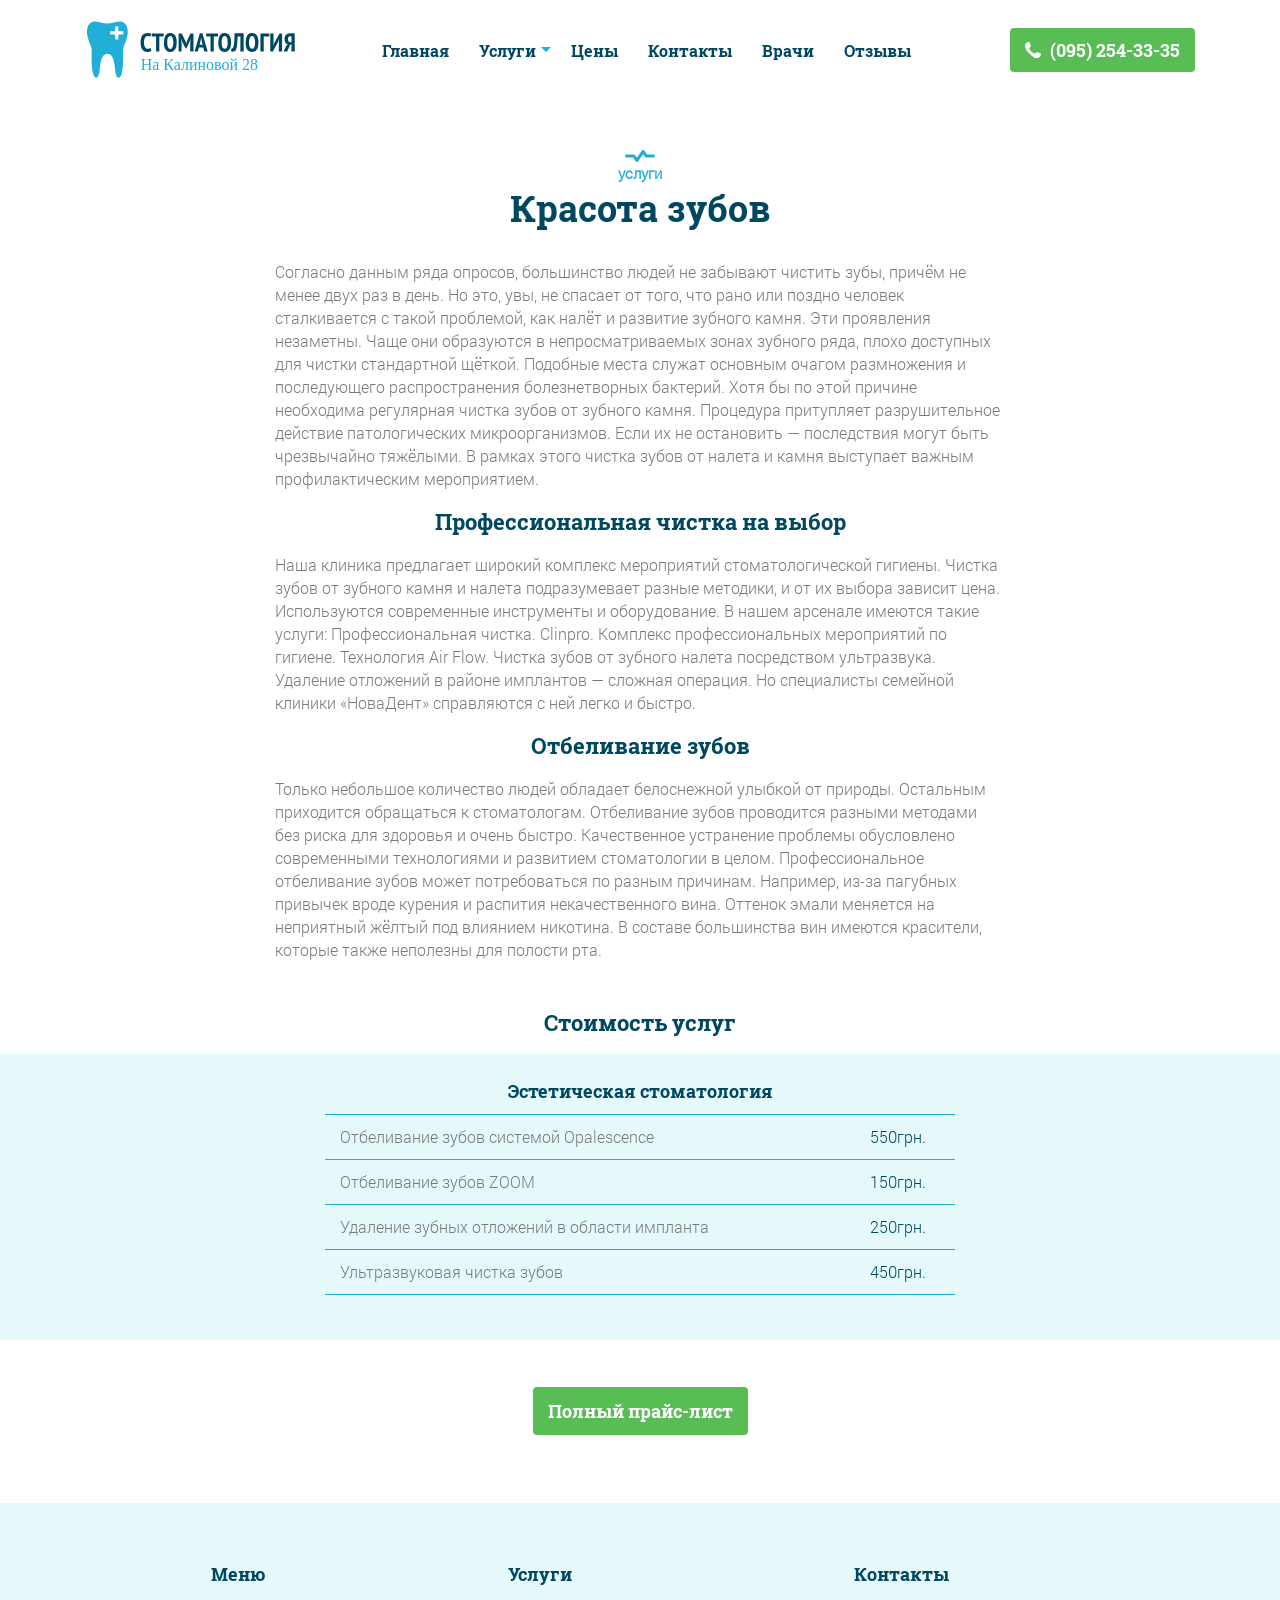
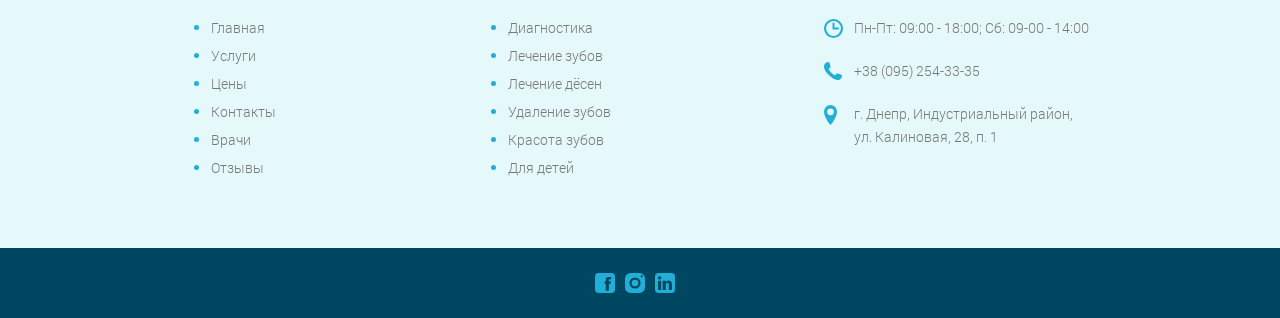
<file: dental-k28/beauty.html>
<!DOCTYPE html>
<html lang="ru">

<head>
  <meta charset="utf-8">
  <!-- <base href="/"> -->

  <title>Стоматология на Академика Образцова</title>
  <meta name="description" content="">

  <meta http-equiv="X-UA-Compatible" content="IE=edge">
  <meta name="viewport" content="width=device-width, initial-scale=1, maximum-scale=1">

  <!-- Template Basic Images Start -->
  <meta property="og:image" content="path/to/image.jpg">
  <link rel="icon" href="img/favicon/favicon.ico">
  <link rel="apple-touch-icon" sizes="180x180" href="img/favicon/apple-touch-icon-180x180.png">
  <!-- Template Basic Images End -->

  <!-- Custom Browsers Color Start -->
  <meta name="theme-color" content="#000">
  <!-- Custom Browsers Color End -->
  <link rel="stylesheet" href="css/main.min.css">
</head>

<body>

  <!-- ----------------------------------  Шапка сайта. Начало  ---------------------------------- -->
  <header class="page-header">
    <a name="index"></a>
    <div class="page-header__wrapper">
      <a class="page-header__logo">
        <img src="img/SVG/TOP_MENU_Logo_K28.svg" width="212px" height="auto" alt="Логотип стоматологии">
      </a>

      <nav class="main-nav main-nav--closed main-nav--nojs">
        <button class="main-nav__toggle" type="button">
          <span class="visually-hidden">Открыть меню</span>
        </button>
        <ul class="main-nav__list">
          <li class="main-nav__list-item main-nav__list-item--main"><a
              href="index.html">Главная</a></li>
          <li class="main-nav__list-item main-nav__list-item--serv main-nav__list-item--active"><a href="index.html#service">Услуги</a>
            <ul class="main-nav__drop">
              <li class="main-nav__drop-item">
                <a href="diagnostic.html">Диагностика</a>
              </li>
              <li class="main-nav__drop-item">
                <a href="teeth.html">Лечение
                  зубов</a>
              </li>
              <li class="main-nav__drop-item">
                <a href="gum.html">Лечение дёсен</a>
              </li>
              <li class="main-nav__drop-item">
                <a href="surgery.html">Удаление
                  зубов</a>
              </li>
              <li class="main-nav__drop-item">
                <a href="beauty.html">Красота
                  зубов</a>
              </li>
              <li class="main-nav__drop-item">
                <a href="children.html">Для детей</a>
              </li>
            </ul>
          </li>
          <li class="main-nav__list-item">
            <a href="price.html">Цены</a>
          </li>
          <li class="main-nav__list-item">
            <a href="index.html#contacts">Контакты</a>
          </li>
          <li class="main-nav__list-item">
            <a href="index.html#specialists">Врачи</a>
          </li>
          <li class="main-nav__list-item">
            <a href="index.html#reviews">Отзывы</a>
          </li>
        </ul>
      </nav>
      <a class="page-header__phone button button--phone-number" href="tel:+380952543335"
        aria-label="Номер телефона">(095) 254-33-35</a>
    </div>
  </header>
  <!-- ----------------------------------  Шапка сайта. Окончание  ---------------------------------- -->



  <main class="width-content">

    <!-- ----------------------------------  Секция контент. Начало  ---------------------------------- -->
    <section class="content">
      <div class="section-title">
        <h1 class="section-title__title">
          услуги
        </h1>
        <h2 class="section-title__description">
          Красота зубов
        </h2>
      </div>
      <div class="content__wrapper">
        <div class="content__wrapper--text">
          <div class="content__text">
            <p>
              Согласно данным ряда опросов, большинство людей не забывают
              чистить зубы, причём не менее двух раз в
              день. Но это, увы, не спасает от того, что рано или поздно
              человек сталкивается с такой проблемой, как
              налёт и развитие зубного камня. Эти проявления незаметны. Чаще
              они образуются в непросматриваемых зонах
              зубного ряда, плохо доступных для чистки стандартной щёткой.
              Подобные места служат основным очагом
              размножения и последующего распространения болезнетворных
              бактерий. Хотя бы по этой причине необходима
              регулярная чистка зубов от зубного камня. Процедура притупляет
              разрушительное действие патологических
              микроорганизмов. Если их не остановить — последствия могут быть
              чрезвычайно тяжёлыми. В рамках этого
              чистка зубов от налета и камня выступает важным профилактическим
              мероприятием.
            </p>

            <h3 class="content__title">
              Профессиональная чистка на выбор
            </h3>

            <p>Наша клиника предлагает широкий комплекс мероприятий
              стоматологической гигиены. Чистка зубов от зубного
              камня и налета подразумевает разные методики, и от их выбора
              зависит цена. Используются современные
              инструменты и оборудование. В нашем арсенале имеются такие
              услуги: Профессиональная чистка. Clinpro.
              Комплекс профессиональных мероприятий по гигиене. Технология Air
              Flow. Чистка зубов от зубного налета
              посредством ультразвука. Удаление отложений в районе имплантов —
              сложная операция. Но специалисты
              семейной клиники «НоваДент» справляются с ней легко и быстро.
            </p>
            <h3 class="content__title">
              Отбеливание зубов
            </h3>
            <p>
              Только небольшое количество людей обладает белоснежной улыбкой от
              природы. Остальным приходится
              обращаться к стоматологам. Отбеливание зубов проводится разными
              методами без риска для здоровья и очень
              быстро. Качественное устранение проблемы обусловлено современными
              технологиями и развитием стоматологии в
              целом. Профессиональное отбеливание зубов может потребоваться по
              разным причинам. Например, из-за
              пагубных привычек вроде курения и распития некачественного вина.
              Оттенок эмали меняется на неприятный
              жёлтый под влиянием никотина. В составе большинства вин имеются
              красители, которые также неполезны для
              полости рта.
            </p>
          </div>
          <h3 class="content__title">
            Стоимость услуг
          </h3>
        </div>
        <div class="content__wrapper--table">
          <table class="table-price">
            <caption class="visually-hidden">Стоимость услуг</caption>
            <tr>
              <th class="table-price__title" colspan="2">
                Эстетическая стоматология
              </th>
            </tr>
            <tr>
              <td class="table-price__description">Отбеливание зубов системой
                Opalescence</td>
              <td class="table-price__value">550грн.</td>
            </tr>
            <tr>
              <td class="table-price__description">Отбеливание зубов ZOOM</td>
              <td class="table-price__value">150грн.</td>
            </tr>
            <tr>
              <td class="table-price__description">Удаление зубных отложений в
                области импланта</td>
              <td class="table-price__value">250грн.</td>
            </tr>
            <tr>
              <td class="table-price__description">Ультразвуковая чистка зубов</td>
              <td class="table-price__value">450грн.</td>
            </tr>
          </table>
        </div>
        <div class="content__button">
          <a href="price.html" class="banner__price button">Полный прайс-лист</a>
        </div>
      </div>
    </section>
    <!-- ----------------------------------  Секция контент. Окончание  ---------------------------------- -->

  </main>



  <!-- ----------------------------------  Подвал сайта. Начало  ---------------------------------- -->
  <footer class="page-footer">
    <div class="page-footer__wrapper">

      <div class="page-footer_name">
        <b class="page-footer__title-line1">Стоматология</b>
        <p class="page-footer__title-line2">На Калиновой 28</p>
      </div>

      <div class="page-footer-contacts__mobile">
        <p class="page-footer-contacts__address">
          г. Днепр, Индустриальный район,
          <br>
          ул. Калиновая 28, п. 1
        </p>
        <a class="page-footer__phone button button--phone-number button--inverse"
          href="tel: +380567852885">+38 (056)
          785-28-85</a>
      </div>

      <div class="page-footer-nav">
        <b class="page-footer-nav__title">Меню</b>
        <ul class="page-footer-nav__list">
          <li class="page-footer-nav__list-item">
            <a href="index.html">Главная</a>
          </li>
          <li class="page-footer-nav__list-item">
            <a href="index.html#service">Услуги</a>
          </li>
          <li class="page-footer-nav__list-item">
            <a href="price.html">Цены</a>
          </li>
          <li class="page-footer-nav__list-item">
            <a href="index.html#contacts">Контакты</a>
          </li>
          <li class="page-footer-nav__list-item">
            <a href="index.html#specialists">Врачи</a>
          </li>
          <li class="page-footer-nav__list-item">
            <a href="index.html#reviews">Отзывы</a>
          </li>
        </ul>
      </div>

      <div class="page-footer-nav">
        <b class="page-footer-nav__title">Услуги</b>
        <ul class="page-footer-nav__list">
          <li class="page-footer-nav__list-item">
            <a href="diagnostic.html">Диагностика</a>
          </li>
          <li class="page-footer-nav__list-item">
            <a href="teeth.html">Лечение зубов</a>
          </li>
          <li class="page-footer-nav__list-item">
            <a href="gum.html">Лечение дёсен</a>
          </li>
          <li class="page-footer-nav__list-item">
            <a href="surgery.html">Удаление зубов</a>
          </li>
          <li class="page-footer-nav__list-item">
            <a href="beauty.html">Красота зубов</a>
          </li>
          <li class="page-footer-nav__list-item">
            <a href="children.html">Для детей</a>
          </li>
        </ul>
      </div>

      <div class="page-footer-contacts">
        <b class="page-footer-contacts__title">Контакты</b>
        <div class="page-footer-contacts__info">
          <p class="page-footer-contacts__schedule">Пн-Пт: 09:00 - 18:00; Сб:
            09-00 - 14:00</p>
          <a class="page-footer-contacts__phone" href="tel: +380952543335">+38 (095) 254-33-35</a>
          <p class="page-footer-contacts__address">
            г. Днепр, Индустриальный район,
            <br>
            ул. Калиновая, 28, п. 1
          </p>
        </div>
      </div>

    </div>
    <div class="page-footer__social">
      <div class="page-footer__social-wrapper">
        <ul class="social__list">
          <li class="social__item">
            <a class="social__link social__link--facebook" href="" aria-label="Мы в Фейсбуке"></a>
          </li>
          <li class="social__item">
            <a class="social__link social__link--instagram" href=""></a>
          </li>
          <li class="social__item">
            <a class="social__link social__link--linkedin" href="" aria-label="Мы в LinkedIn"></a>
          </li>
        </ul>
      </div>
    </div>
  </footer>
  <!-- ----------------------------------  Подвал сайта. Окончание  ---------------------------------- -->



  <!-- ----------------------------------  Подключение скриптов  ---------------------------------- -->
  <script src="js/main.min.js"></script>

</body>

</html>
</file>
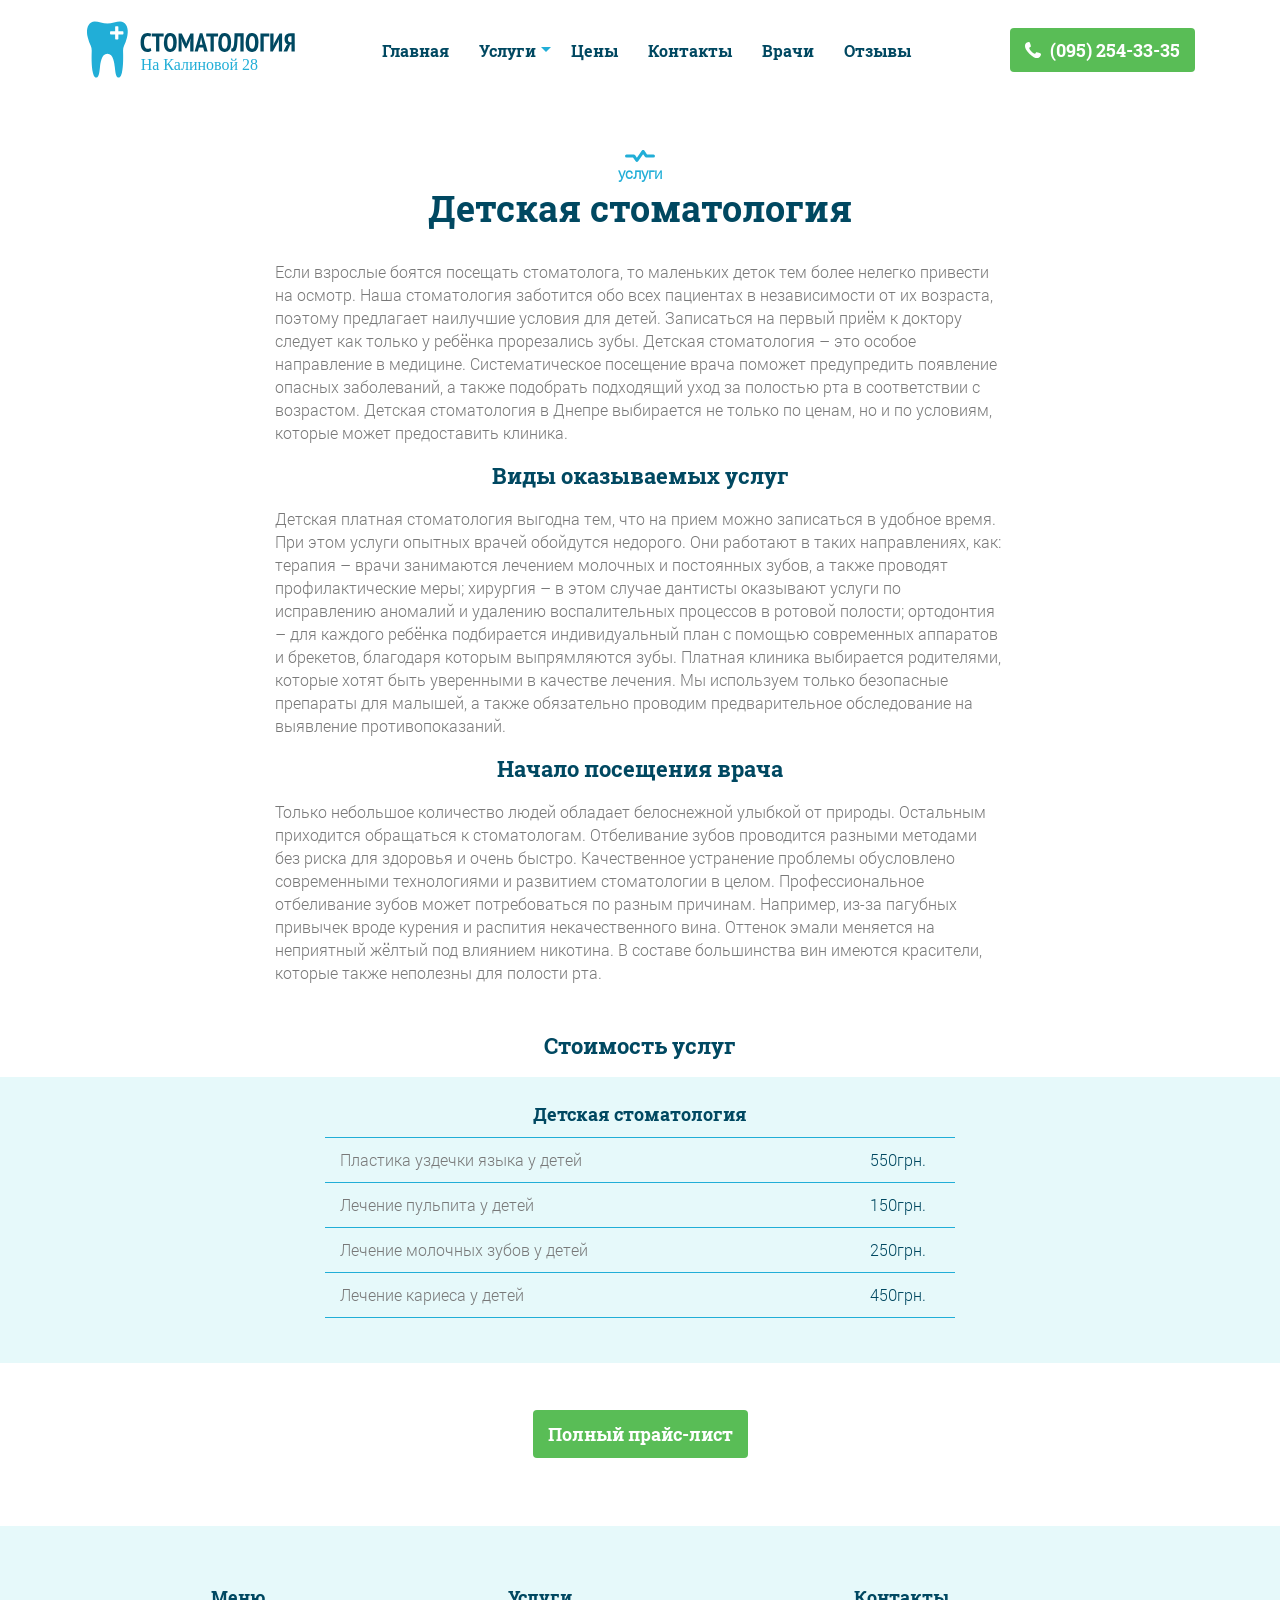
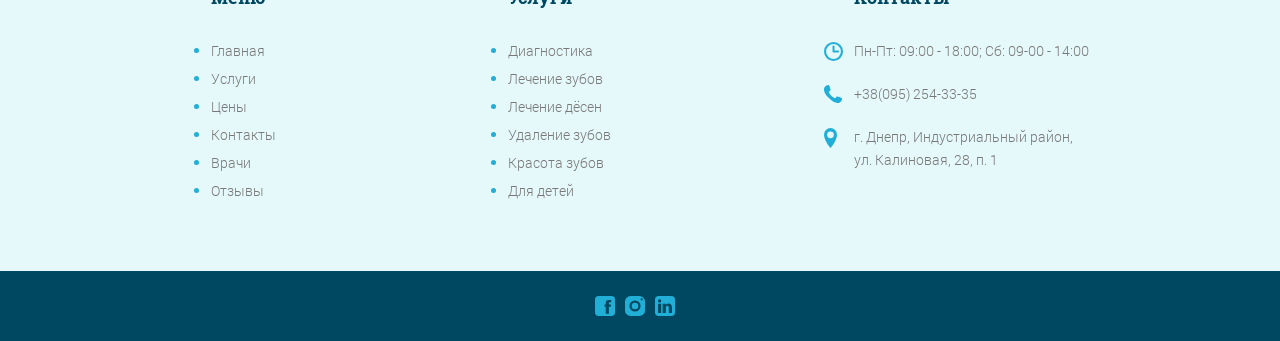
<file: dental-k28/children.html>
<!DOCTYPE html>
<html lang="ru">

<head>

  <meta charset="utf-8">
  <!-- <base href="/"> -->

  <title>Стоматология на Академика Образцова</title>
  <meta name="description" content="">

  <meta http-equiv="X-UA-Compatible" content="IE=edge">
  <meta name="viewport" content="width=device-width, initial-scale=1, maximum-scale=1">

  <!-- Template Basic Images Start -->
  <meta property="og:image" content="path/to/image.jpg">
  <link rel="icon" href="img/favicon/favicon.ico">
  <link rel="apple-touch-icon" sizes="180x180" href="img/favicon/apple-touch-icon-180x180.png">
  <!-- Template Basic Images End -->

  <!-- Custom Browsers Color Start -->
  <meta name="theme-color" content="#000">
  <!-- Custom Browsers Color End -->
  <link rel="stylesheet" href="css/main.min.css">

</head>

<body>



  <!-- ----------------------------------  Шапка сайта. Начало  ---------------------------------- -->
  <header class="page-header">
    <a name="index"></a>
    <div class="page-header__wrapper">
      <a class="page-header__logo">
        <img src="img/SVG/TOP_MENU_Logo_K28.svg" width="212px" height="auto" alt="Логотип стоматологии">
      </a>

      <nav class="main-nav main-nav--closed main-nav--nojs">
        <button class="main-nav__toggle" type="button">
          <span class="visually-hidden">Открыть меню</span>
        </button>
        <ul class="main-nav__list">
          <li class="main-nav__list-item main-nav__list-item--main main-nav__list-item--active"><a
              href="index.html">Главная</a></li>
          <li class="main-nav__list-item main-nav__list-item--serv"><a href="index.html#service">Услуги</a>
            <ul class="main-nav__drop">
              <li class="main-nav__drop-item">
                <a href="diagnostic.html">Диагностика</a>
              </li>
              <li class="main-nav__drop-item">
                <a href="teeth.html">Лечение
                  зубов</a>
              </li>
              <li class="main-nav__drop-item">
                <a href="gum.html">Лечение дёсен</a>
              </li>
              <li class="main-nav__drop-item">
                <a href="surgery.html">Удаление
                  зубов</a>
              </li>
              <li class="main-nav__drop-item">
                <a href="beauty.html">Красота
                  зубов</a>
              </li>
              <li class="main-nav__drop-item">
                <a href="children.html">Для детей</a>
              </li>
            </ul>
          </li>
          <li class="main-nav__list-item">
            <a href="price.html">Цены</a>
          </li>
          <li class="main-nav__list-item">
            <a href="index.html#contacts">Контакты</a>
          </li>
          <li class="main-nav__list-item">
            <a href="index.html#specialists">Врачи</a>
          </li>
          <li class="main-nav__list-item">
            <a href="index.html#reviews">Отзывы</a>
          </li>
        </ul>
      </nav>
      <a class="page-header__phone button button--phone-number" href="tel:+380952543335"
        aria-label="Номер телефона">(095) 254-33-35</a>
    </div>
  </header>
  <!-- ----------------------------------  Шапка сайта. Окончание  ---------------------------------- -->



  <!-- ----------------------------------  Секция контент. Начало  ---------------------------------- -->
  <main class="width-content">
    <section class="content">
      <div class="section-title">
        <h1 class="section-title__title">
          услуги
        </h1>
        <h2 class="section-title__description">
          Детская стоматология
        </h2>
      </div>
      <div class="content__wrapper">
        <div class="content__wrapper--text">
          <div class="content__text">
            <p>
              Если взрослые боятся посещать стоматолога, то маленьких деток тем
              более нелегко привести на осмотр.
              Наша стоматология заботится обо всех пациентах в независимости от
              их возраста, поэтому предлагает
              наилучшие условия для детей. Записаться на первый приём к доктору
              следует как только у ребёнка
              прорезались зубы. Детская стоматология – это особое направление в
              медицине. Систематическое посещение
              врача поможет предупредить появление опасных заболеваний, а также
              подобрать подходящий уход за полостью
              рта в соответствии с возрастом. Детская стоматология в Днепре
              выбирается не только по ценам, но и по
              условиям, которые может предоставить клиника.
            </p>

            <h3 class="content__title">
              Виды оказываемых услуг
            </h3>

            <p>
              Детская платная стоматология выгодна тем, что на прием можно
              записаться в удобное время. При этом услуги опытных врачей обойдутся
              недорого. Они работают в таких направлениях,
              как: терапия – врачи занимаются лечением молочных и постоянных
              зубов, а также проводят профилактические
              меры; хирургия – в этом случае дантисты оказывают услуги по
              исправлению аномалий и удалению
              воспалительных процессов в ротовой полости; ортодонтия – для
              каждого ребёнка подбирается индивидуальный
              план с помощью современных аппаратов и брекетов, благодаря
              которым выпрямляются зубы. Платная клиника
              выбирается родителями, которые хотят быть уверенными в качестве
              лечения. Мы используем только безопасные
              препараты для малышей, а также обязательно проводим
              предварительное обследование на выявление
              противопоказаний.
            </p>

            <h3 class="content__title">
              Начало посещения врача
            </h3>

            <p>
              Только небольшое количество людей обладает белоснежной улыбкой от
              природы. Остальным приходится
              обращаться к стоматологам. Отбеливание зубов проводится разными
              методами без риска для здоровья и очень
              быстро. Качественное устранение проблемы обусловлено современными
              технологиями и развитием стоматологии в
              целом. Профессиональное отбеливание зубов может потребоваться по
              разным причинам. Например, из-за
              пагубных привычек вроде курения и распития некачественного вина.
              Оттенок эмали меняется на неприятный
              жёлтый под влиянием никотина. В составе большинства вин имеются
              красители, которые также неполезны для
              полости рта.
            </p>

          </div>
          <h3 class="content__title">
            Стоимость услуг
          </h3>
        </div>
        <div class="content__wrapper--table">
          <table class="table-price">
            <caption class="visually-hidden">Стоимость услуг</caption>
            <tr>
              <th class="table-price__title" colspan="2">
                Детская стоматология
              </th>
            </tr>
            <tr>
              <td class="table-price__description">Пластика уздечки языка у
                детей</td>
              <td class="table-price__value">550грн.</td>
            </tr>
            <tr>
              <td class="table-price__description">Лечение пульпита у детей</td>
              <td class="table-price__value">150грн.</td>
            </tr>
            <tr>
              <td class="table-price__description">Лечение молочных зубов у
                детей</td>
              <td class="table-price__value">250грн.</td>
            </tr>
            <tr>
              <td class="table-price__description">Лечение кариеса у детей</td>
              <td class="table-price__value">450грн.</td>
            </tr>
          </table>
        </div>
        <div class="content__button">
          <a href="price.html" class="banner__price button">Полный прайс-лист</a>
        </div>
      </div>
    </section>
    <!-- ----------------------------------  Секция контент. Окончание  ---------------------------------- -->
  </main>



  <!-- ----------------------------------  Подвал сайта. Начало  ---------------------------------- -->
  <footer class="page-footer">
    <div class="page-footer__wrapper">

      <div class="page-footer_name">
        <b class="page-footer__title-line1">Стоматология</b>
        <p class="page-footer__title-line2">Калиновой 28</p>
      </div>

      <div class="page-footer-contacts__mobile">
        <p class="page-footer-contacts__address">
          г. Днепр, Индустриальный район,
          <br>
          ул. Калиновая, 28, п. 1
        </p>
        <a class="page-footer__phone button button--phone-number button--inverse"
          href="tel: +380952543335">+38 (095)
          254-33-35</a>
      </div>

      <div class="page-footer-nav">
        <b class="page-footer-nav__title">Меню</b>
        <ul class="page-footer-nav__list">
          <li class="page-footer-nav__list-item">
            <a href="index.html">Главная</a>
          </li>
          <li class="page-footer-nav__list-item">
            <a href="index.html#service">Услуги</a>
          </li>
          <li class="page-footer-nav__list-item">
            <a href="price.html">Цены</a>
          </li>
          <li class="page-footer-nav__list-item">
            <a href="index.html#contacts">Контакты</a>
          </li>
          <li class="page-footer-nav__list-item">
            <a href="index.html#specialists">Врачи</a>
          </li>
          <li class="page-footer-nav__list-item">
            <a href="index.html#reviews">Отзывы</a>
          </li>
        </ul>
      </div>

      <div class="page-footer-nav">
        <b class="page-footer-nav__title">Услуги</b>
        <ul class="page-footer-nav__list">
          <li class="page-footer-nav__list-item">
            <a href="diagnostic.html">Диагностика</a>
          </li>
          <li class="page-footer-nav__list-item">
            <a href="teeth.html">Лечение зубов</a>
          </li>
          <li class="page-footer-nav__list-item">
            <a href="gum.html">Лечение дёсен</a>
          </li>
          <li class="page-footer-nav__list-item">
            <a href="surgery.html">Удаление зубов</a>
          </li>
          <li class="page-footer-nav__list-item">
            <a href="beauty.html">Красота зубов</a>
          </li>
          <li class="page-footer-nav__list-item">
            <a href="children.html">Для детей</a>
          </li>
        </ul>
      </div>

      <div class="page-footer-contacts">
        <b class="page-footer-contacts__title">Контакты</b>
        <div class="page-footer-contacts__info">
          <p class="page-footer-contacts__schedule">Пн-Пт: 09:00 - 18:00; Сб:
            09-00 - 14:00</p>
          <a class="page-footer-contacts__phone" href="tel: +380952543335">+38(095) 254-33-35</a>
          <p class="page-footer-contacts__address">
            г. Днепр, Индустриальный район,
            <br>
            ул. Калиновая, 28, п. 1
          </p>
        </div>
      </div>

    </div>
    <div class="page-footer__social">
      <div class="page-footer__social-wrapper">
        <ul class="social__list">
          <li class="social__item">
            <a class="social__link social__link--facebook" href="" aria-label="Мы в Фейсбуке"></a>
          </li>
          <li class="social__item">
            <a class="social__link social__link--instagram" href=""></a>
          </li>
          <li class="social__item">
            <a class="social__link social__link--linkedin" href="" aria-label="Мы в LinkedIn"></a>
          </li>
        </ul>
      </div>
    </div>
  </footer>
  <!-- ----------------------------------  Подвал сайта. Окончание  ---------------------------------- -->



  <!-- ----------------------------------  Подключение скриптов  ---------------------------------- -->
  <script src="js/main.min.js"></script>

</body>

</html>
</file>
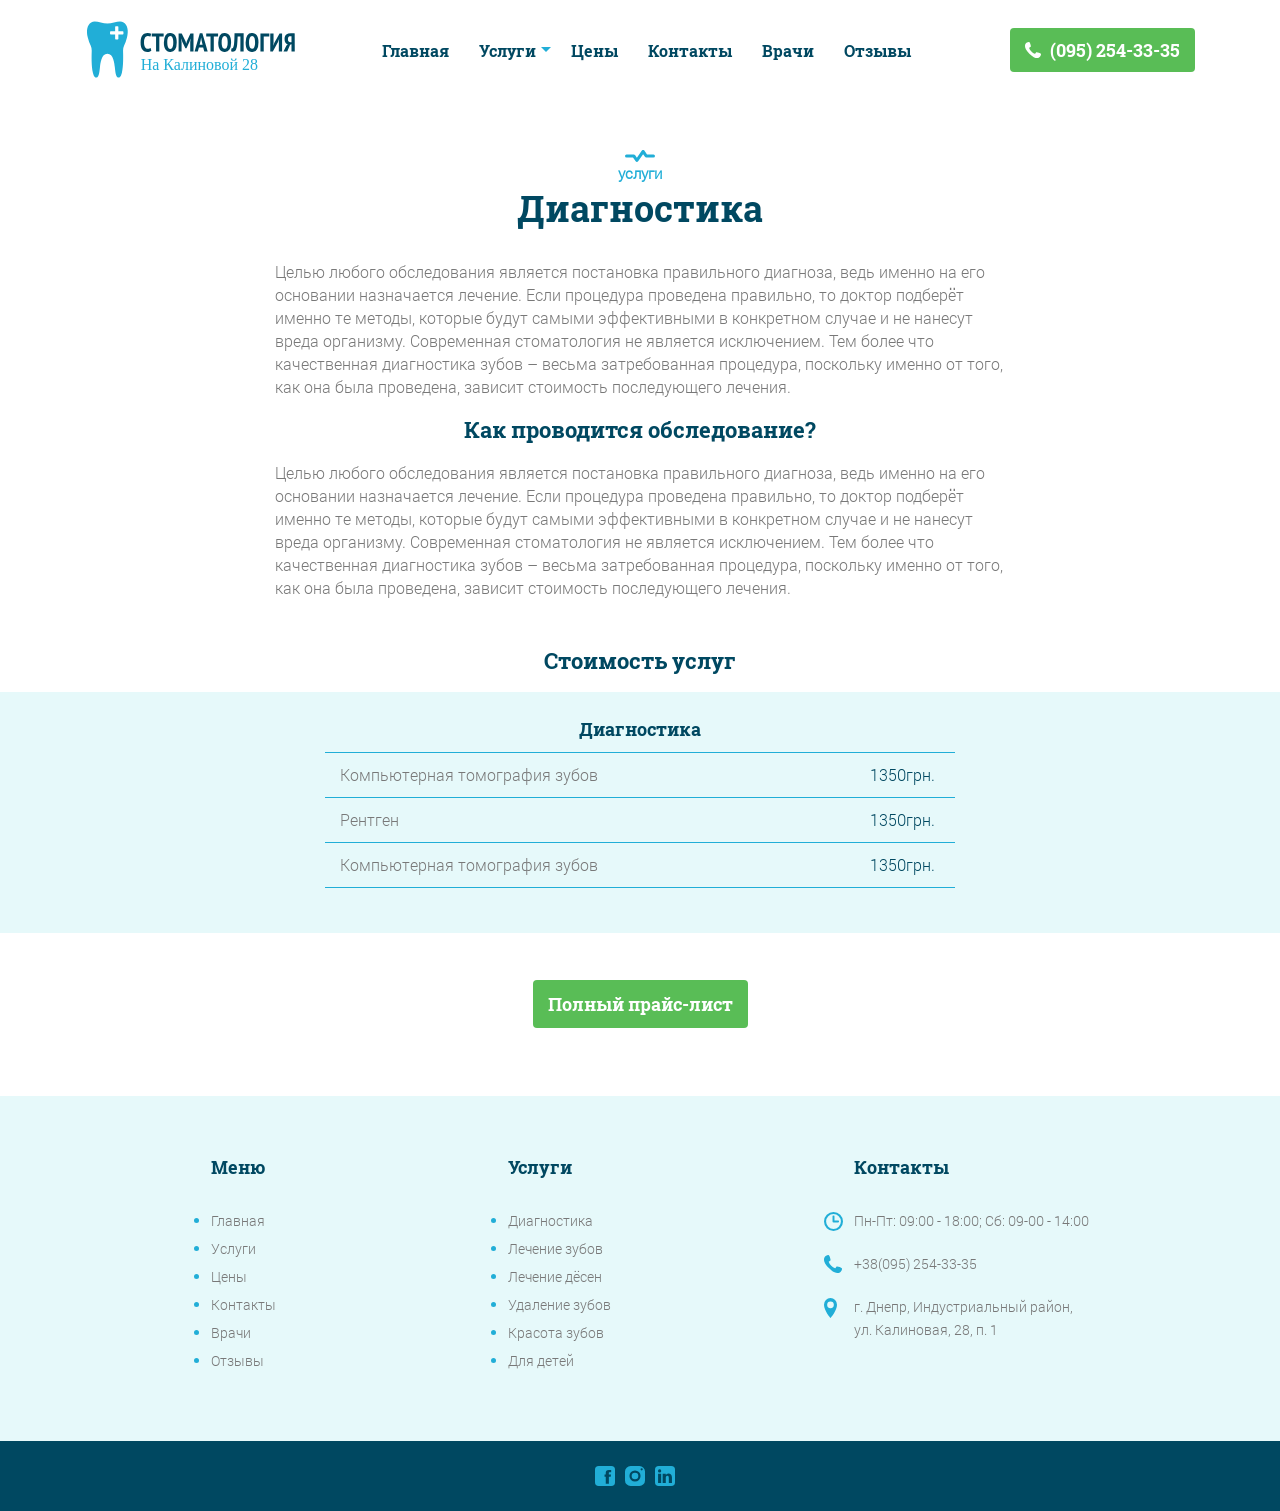
<file: dental-k28/diagnostic.html>
<!DOCTYPE html>
<html lang="ru">

<head>

  <meta charset="utf-8">
  <!-- <base href="/"> -->

  <title>Стоматология на Академика Образцова</title>
  <meta name="description" content="">

  <meta http-equiv="X-UA-Compatible" content="IE=edge">
  <meta name="viewport" content="width=device-width, initial-scale=1, maximum-scale=1">

  <!-- Template Basic Images Start -->
  <meta property="og:image" content="path/to/image.jpg">
  <link rel="icon" href="img/favicon/favicon.ico">
  <link rel="apple-touch-icon" sizes="180x180" href="img/favicon/apple-touch-icon-180x180.png">
  <!-- Template Basic Images End -->

  <!-- Custom Browsers Color Start -->
  <meta name="theme-color" content="#000">
  <!-- Custom Browsers Color End -->
  <link rel="stylesheet" href="css/main.min.css">

</head>

<body>
  <!-- Шапка сайта -->

  <!-- ----------------------------------  Шапка сайта. Начало  ---------------------------------- -->
  <header class="page-header">
    <a name="index"></a>
    <div class="page-header__wrapper">
      <a class="page-header__logo">
        <img src="img/SVG/TOP_MENU_Logo_K28.svg" width="212px" height="auto" alt="Логотип стоматологии">
      </a>

      <nav class="main-nav main-nav--closed main-nav--nojs">
        <button class="main-nav__toggle" type="button">
          <span class="visually-hidden">Открыть меню</span>
        </button>
        <ul class="main-nav__list">
          <li class="main-nav__list-item main-nav__list-item--main main-nav__list-item--active"><a
              href="index.html">Главная</a></li>
          <li class="main-nav__list-item main-nav__list-item--serv"><a href="index.html#service">Услуги</a>
            <ul class="main-nav__drop">
              <li class="main-nav__drop-item">
                <a href="diagnostic.html">Диагностика</a>
              </li>
              <li class="main-nav__drop-item">
                <a href="teeth.html">Лечение
                  зубов</a>
              </li>
              <li class="main-nav__drop-item">
                <a href="gum.html">Лечение дёсен</a>
              </li>
              <li class="main-nav__drop-item">
                <a href="surgery.html">Удаление
                  зубов</a>
              </li>
              <li class="main-nav__drop-item">
                <a href="beauty.html">Красота
                  зубов</a>
              </li>
              <li class="main-nav__drop-item">
                <a href="children.html">Для детей</a>
              </li>
            </ul>
          </li>
          <li class="main-nav__list-item">
            <a href="price.html">Цены</a>
          </li>
          <li class="main-nav__list-item">
            <a href="index.html#contacts">Контакты</a>
          </li>
          <li class="main-nav__list-item">
            <a href="index.html#specialists">Врачи</a>
          </li>
          <li class="main-nav__list-item">
            <a href="index.html#reviews">Отзывы</a>
          </li>
        </ul>
      </nav>
      <a class="page-header__phone button button--phone-number" href="tel:+380952543335"
        aria-label="Номер телефона">(095) 254-33-35</a>
    </div>
  </header>
  <!-- ----------------------------------  Шапка сайта. Окончание  ---------------------------------- -->


  <main class="width-content">
    <section class="content">
      <div class="section-title">
        <h1 class="section-title__title">
          услуги
        </h1>
        <h2 class="section-title__description">
          Диагностика
        </h2>
      </div>
      <div class="content__wrapper">
        <div class="content__wrapper--text">
          <div class="content__text">
            <p>
              Целью любого обследования является постановка правильного
              диагноза, ведь именно на его основании
              назначается лечение. Если процедура проведена правильно, то
              доктор подберёт именно те методы, которые
              будут
              самыми эффективными в конкретном случае и не нанесут вреда
              организму. Современная стоматология не
              является
              исключением. Тем более что качественная диагностика зубов –
              весьма затребованная процедура, поскольку
              именно от того, как она была проведена, зависит стоимость
              последующего лечения.
            </p>
            <h3 class="content__title">
              Как проводится обследование?
            </h3>
            <p>
              Целью любого обследования является постановка правильного
              диагноза, ведь именно на его основании
              назначается лечение. Если процедура проведена правильно, то
              доктор подберёт именно те методы, которые
              будут
              самыми эффективными в конкретном случае и не нанесут вреда
              организму. Современная стоматология не
              является
              исключением. Тем более что качественная диагностика зубов –
              весьма затребованная процедура, поскольку
              именно от того, как она была проведена, зависит стоимость
              последующего лечения.
            </p>
          </div>
          <h3 class="content__title">
            Стоимость услуг
          </h3>
        </div>
        <div class="content__wrapper--table">
          <table class="table-price">
            <caption class="visually-hidden">Стоимость услуг</caption>
            <tr>
              <th class="table-price__title" colspan="2">
                Диагностика
              </th>
            </tr>
            <tr>
              <td class="table-price__description">Компьютерная томография
                зубов</td>
              <td class="table-price__value">1350грн.</td>
            </tr>
            <tr>
              <td class="table-price__description">Рентген</td>
              <td class="table-price__value">1350грн.</td>
            </tr>
            <tr>
              <td class="table-price__description">Компьютерная томография
                зубов</td>
              <td class="table-price__value">1350грн.</td>
            </tr>
          </table>
        </div>
        <div class="content__button">
          <a href="price.html" class="banner__price button">Полный прайс-лист</a>
        </div>

      </div>

    </section>
  </main>

  <!-- ----------------------------------  Подвал сайта. Начало  ---------------------------------- -->
  <footer class="page-footer">
    <div class="page-footer__wrapper">

      <div class="page-footer_name">
        <b class="page-footer__title-line1">Стоматология</b>
        <p class="page-footer__title-line2">Калиновой 28</p>
      </div>

      <div class="page-footer-contacts__mobile">
        <p class="page-footer-contacts__address">
          г. Днепр, Индустриальный район,
          <br>
          ул. Калиновая, 28, п. 1
        </p>
        <a class="page-footer__phone button button--phone-number button--inverse"
          href="tel: +380952543335">+38 (095)
          254-33-35</a>
      </div>

      <div class="page-footer-nav">
        <b class="page-footer-nav__title">Меню</b>
        <ul class="page-footer-nav__list">
          <li class="page-footer-nav__list-item">
            <a href="index.html">Главная</a>
          </li>
          <li class="page-footer-nav__list-item">
            <a href="index.html#service">Услуги</a>
          </li>
          <li class="page-footer-nav__list-item">
            <a href="price.html">Цены</a>
          </li>
          <li class="page-footer-nav__list-item">
            <a href="index.html#contacts">Контакты</a>
          </li>
          <li class="page-footer-nav__list-item">
            <a href="index.html#specialists">Врачи</a>
          </li>
          <li class="page-footer-nav__list-item">
            <a href="index.html#reviews">Отзывы</a>
          </li>
        </ul>
      </div>

      <div class="page-footer-nav">
        <b class="page-footer-nav__title">Услуги</b>
        <ul class="page-footer-nav__list">
          <li class="page-footer-nav__list-item">
            <a href="diagnostic.html">Диагностика</a>
          </li>
          <li class="page-footer-nav__list-item">
            <a href="teeth.html">Лечение зубов</a>
          </li>
          <li class="page-footer-nav__list-item">
            <a href="gum.html">Лечение дёсен</a>
          </li>
          <li class="page-footer-nav__list-item">
            <a href="surgery.html">Удаление зубов</a>
          </li>
          <li class="page-footer-nav__list-item">
            <a href="beauty.html">Красота зубов</a>
          </li>
          <li class="page-footer-nav__list-item">
            <a href="children.html">Для детей</a>
          </li>
        </ul>
      </div>

      <div class="page-footer-contacts">
        <b class="page-footer-contacts__title">Контакты</b>
        <div class="page-footer-contacts__info">
          <p class="page-footer-contacts__schedule">Пн-Пт: 09:00 - 18:00; Сб:
            09-00 - 14:00</p>
          <a class="page-footer-contacts__phone" href="tel: +380952543335">+38(095) 254-33-35</a>
          <p class="page-footer-contacts__address">
            г. Днепр, Индустриальный район,
            <br>
            ул. Калиновая, 28, п. 1
          </p>
        </div>
      </div>

    </div>
    <div class="page-footer__social">
      <div class="page-footer__social-wrapper">
        <ul class="social__list">
          <li class="social__item">
            <a class="social__link social__link--facebook" href="" aria-label="Мы в Фейсбуке"></a>
          </li>
          <li class="social__item">
            <a class="social__link social__link--instagram" href=""></a>
          </li>
          <li class="social__item">
            <a class="social__link social__link--linkedin" href="" aria-label="Мы в LinkedIn"></a>
          </li>
        </ul>
      </div>
    </div>
  </footer>
  <!-- ----------------------------------  Подвал сайта. Окончание  ---------------------------------- -->


  <script src="js/main.min.js"></script>

</body>

</html>
</file>
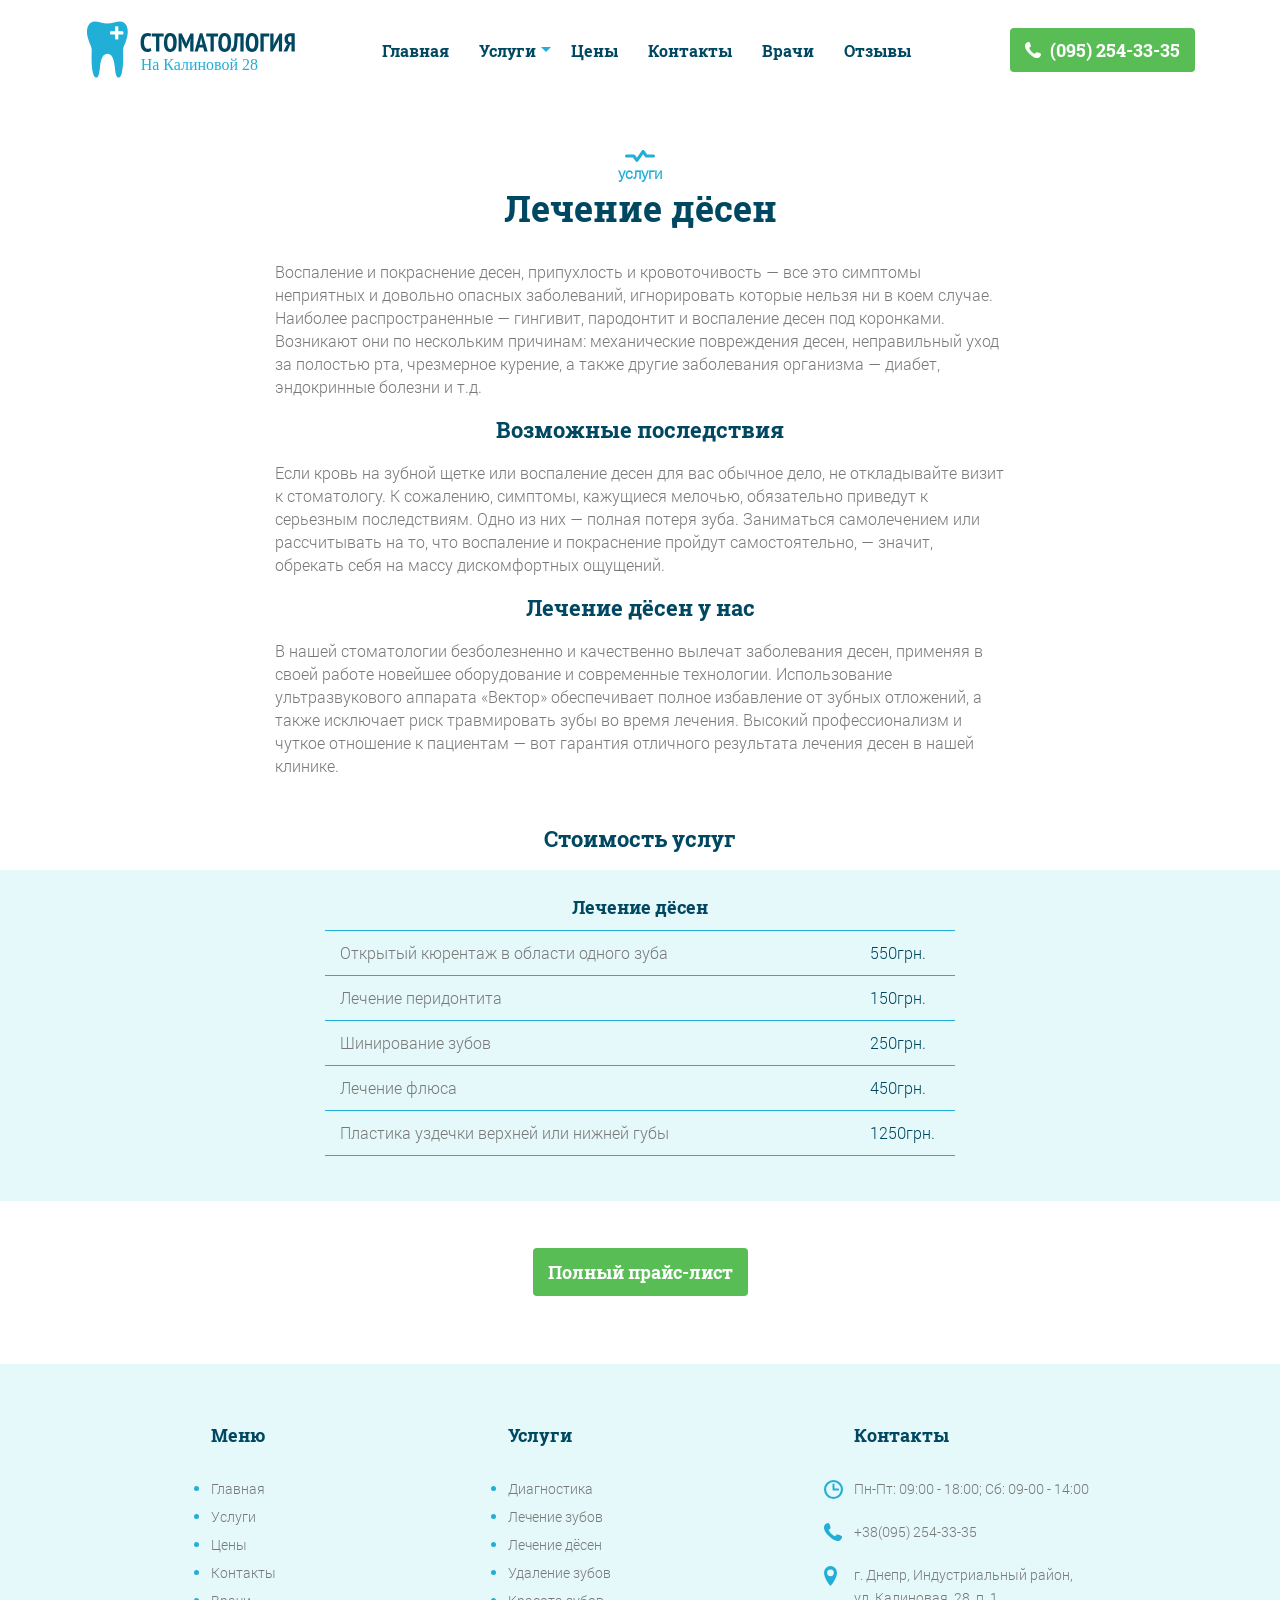
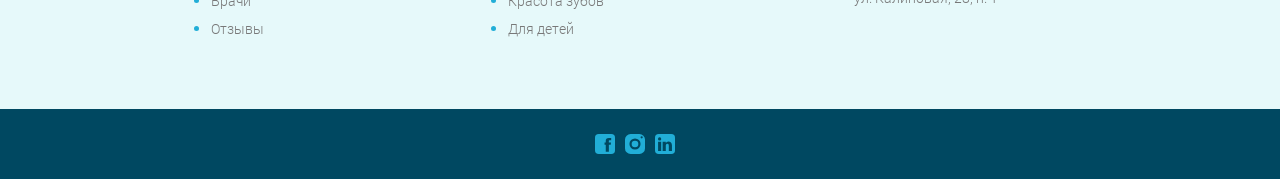
<file: dental-k28/gum.html>
<!DOCTYPE html>
<html lang="ru">

<head>

  <meta charset="utf-8">
  <!-- <base href="/"> -->

  <title>Стоматология на Академика Образцова</title>
  <meta name="description" content="">

  <meta http-equiv="X-UA-Compatible" content="IE=edge">
  <meta name="viewport" content="width=device-width, initial-scale=1, maximum-scale=1">

  <!-- Template Basic Images Start -->
  <meta property="og:image" content="path/to/image.jpg">
  <link rel="icon" href="img/favicon/favicon.ico">
  <link rel="apple-touch-icon" sizes="180x180" href="img/favicon/apple-touch-icon-180x180.png">
  <!-- Template Basic Images End -->

  <!-- Custom Browsers Color Start -->
  <meta name="theme-color" content="#000">
  <!-- Custom Browsers Color End -->
  <link rel="stylesheet" href="css/main.min.css">

</head>

<body>

  <!-- ----------------------------------  Шапка сайта. Начало  ---------------------------------- -->
  <header class="page-header">
    <a name="index"></a>
    <div class="page-header__wrapper">
      <a class="page-header__logo">
        <img src="img/SVG/TOP_MENU_Logo_K28.svg" width="212px" height="auto" alt="Логотип стоматологии">
      </a>

      <nav class="main-nav main-nav--closed main-nav--nojs">
        <button class="main-nav__toggle" type="button">
          <span class="visually-hidden">Открыть меню</span>
        </button>
        <ul class="main-nav__list">
          <li class="main-nav__list-item main-nav__list-item--main main-nav__list-item--active"><a
              href="index.html">Главная</a></li>
          <li class="main-nav__list-item main-nav__list-item--serv"><a href="index.html#service">Услуги</a>
            <ul class="main-nav__drop">
              <li class="main-nav__drop-item">
                <a href="diagnostic.html">Диагностика</a>
              </li>
              <li class="main-nav__drop-item">
                <a href="teeth.html">Лечение
                  зубов</a>
              </li>
              <li class="main-nav__drop-item">
                <a href="gum.html">Лечение дёсен</a>
              </li>
              <li class="main-nav__drop-item">
                <a href="surgery.html">Удаление
                  зубов</a>
              </li>
              <li class="main-nav__drop-item">
                <a href="beauty.html">Красота
                  зубов</a>
              </li>
              <li class="main-nav__drop-item">
                <a href="children.html">Для детей</a>
              </li>
            </ul>
          </li>
          <li class="main-nav__list-item">
            <a href="price.html">Цены</a>
          </li>
          <li class="main-nav__list-item">
            <a href="index.html#contacts">Контакты</a>
          </li>
          <li class="main-nav__list-item">
            <a href="index.html#specialists">Врачи</a>
          </li>
          <li class="main-nav__list-item">
            <a href="index.html#reviews">Отзывы</a>
          </li>
        </ul>
      </nav>
      <a class="page-header__phone button button--phone-number" href="tel:+380952543335"
        aria-label="Номер телефона">(095) 254-33-35</a>
    </div>
  </header>
  <!-- ----------------------------------  Шапка сайта. Окончание  ---------------------------------- -->


  <main class="width-content">
    <section class="content">
      <div class="section-title">
        <h1 class="section-title__title">
          услуги
        </h1>
        <h2 class="section-title__description">
          Лечение дёсен
        </h2>
      </div>
      <div class="content__wrapper">
        <div class="content__wrapper--text">
          <div class="content__text">
            <p>
              Воспаление и покраснение десен, припухлость и кровоточивость —
              все это симптомы неприятных и довольно
              опасных заболеваний, игнорировать которые нельзя ни в коем
              случае. Наиболее распространенные — гингивит,
              пародонтит и воспаление десен под коронками. Возникают они по
              нескольким причинам: механические
              повреждения десен, неправильный уход за полостью рта, чрезмерное
              курение, а также другие заболевания
              организма — диабет, эндокринные болезни и т.д.
            </p>
            <h3 class="content__title">
              Возможные последствия
            </h3>

            <p>Если кровь на зубной щетке или воспаление десен для вас обычное
              дело, не откладывайте визит к
              стоматологу. К сожалению, симптомы, кажущиеся мелочью,
              обязательно приведут к серьезным последствиям.
              Одно из них — полная потеря зуба. Заниматься самолечением или
              рассчитывать на то, что воспаление и
              покраснение пройдут самостоятельно, — значит, обрекать себя на
              массу дискомфортных ощущений.
            </p>
            <h3 class="content__title">
              Лечение дёсен у нас
            </h3>

            <p>В нашей стоматологии безболезненно и качественно вылечат
              заболевания десен, применяя в своей
              работе новейшее оборудование и современные технологии.
              Использование ультразвукового аппарата «Вектор»
              обеспечивает полное избавление от зубных отложений, а также
              исключает риск травмировать зубы во время
              лечения. Высокий профессионализм и чуткое отношение к пациентам —
              вот гарантия отличного результата
              лечения десен в нашей клинике.</p>


          </div>
          <h3 class="content__title">
            Стоимость услуг
          </h3>
        </div>
        <div class="content__wrapper--table">
          <table class="table-price">
            <caption class="visually-hidden">Стоимость услуг</caption>
            <tr>
              <th class="table-price__title" colspan="2">
                Лечение дёсен
              </th>
            </tr>
            <tr>
              <td class="table-price__description">Открытый кюрентаж в области
                одного зуба</td>
              <td class="table-price__value">550грн.</td>
            </tr>
            <tr>
              <td class="table-price__description">Лечение перидонтита</td>
              <td class="table-price__value">150грн.</td>
            </tr>
            <tr>
              <td class="table-price__description">Шинирование зубов</td>
              <td class="table-price__value">250грн.</td>
            </tr>
            <tr>
              <td class="table-price__description">Лечение флюса</td>
              <td class="table-price__value">450грн.</td>
            </tr>
            <tr>
              <td class="table-price__description">Пластика уздечки верхней или
                нижней губы</td>
              <td class="table-price__value">1250грн.</td>
            </tr>
          </table>
        </div>
        <div class="content__button">
          <a href="price.html" class="banner__price button">Полный прайс-лист</a>
        </div>

      </div>

    </section>
  </main>

  <!-- ----------------------------------  Подвал сайта. Начало  ---------------------------------- -->
  <footer class="page-footer">
    <div class="page-footer__wrapper">

      <div class="page-footer_name">
        <b class="page-footer__title-line1">Стоматология</b>
        <p class="page-footer__title-line2">На Калиновой 28</p>
      </div>

      <div class="page-footer-contacts__mobile">
        <p class="page-footer-contacts__address">
          г. Днепр, Индустриальный район,
          <br>
          ул. Калиновая, 28, п. 1
        </p>
        <a class="page-footer__phone button button--phone-number button--inverse"
          href="tel: +380952543335">+38 (095)
          254-33-35</a>
      </div>

      <div class="page-footer-nav">
        <b class="page-footer-nav__title">Меню</b>
        <ul class="page-footer-nav__list">
          <li class="page-footer-nav__list-item">
            <a href="index.html">Главная</a>
          </li>
          <li class="page-footer-nav__list-item">
            <a href="index.html#service">Услуги</a>
          </li>
          <li class="page-footer-nav__list-item">
            <a href="price.html">Цены</a>
          </li>
          <li class="page-footer-nav__list-item">
            <a href="index.html#contacts">Контакты</a>
          </li>
          <li class="page-footer-nav__list-item">
            <a href="index.html#specialists">Врачи</a>
          </li>
          <li class="page-footer-nav__list-item">
            <a href="index.html#reviews">Отзывы</a>
          </li>
        </ul>
      </div>

      <div class="page-footer-nav">
        <b class="page-footer-nav__title">Услуги</b>
        <ul class="page-footer-nav__list">
          <li class="page-footer-nav__list-item">
            <a href="diagnostic.html">Диагностика</a>
          </li>
          <li class="page-footer-nav__list-item">
            <a href="teeth.html">Лечение зубов</a>
          </li>
          <li class="page-footer-nav__list-item">
            <a href="gum.html">Лечение дёсен</a>
          </li>
          <li class="page-footer-nav__list-item">
            <a href="surgery.html">Удаление зубов</a>
          </li>
          <li class="page-footer-nav__list-item">
            <a href="beauty.html">Красота зубов</a>
          </li>
          <li class="page-footer-nav__list-item">
            <a href="children.html">Для детей</a>
          </li>
        </ul>
      </div>

      <div class="page-footer-contacts">
        <b class="page-footer-contacts__title">Контакты</b>
        <div class="page-footer-contacts__info">
          <p class="page-footer-contacts__schedule">Пн-Пт: 09:00 - 18:00; Сб:
            09-00 - 14:00</p>
          <a class="page-footer-contacts__phone" href="tel: +380952543335">+38(095) 254-33-35</a>
          <p class="page-footer-contacts__address">
            г. Днепр, Индустриальный район,
            <br>
            ул. Калиновая, 28, п. 1
          </p>
        </div>
      </div>

    </div>
    <div class="page-footer__social">
      <div class="page-footer__social-wrapper">
        <ul class="social__list">
          <li class="social__item">
            <a class="social__link social__link--facebook" href="" aria-label="Мы в Фейсбуке"></a>
          </li>
          <li class="social__item">
            <a class="social__link social__link--instagram" href=""></a>
          </li>
          <li class="social__item">
            <a class="social__link social__link--linkedin" href="" aria-label="Мы в LinkedIn"></a>
          </li>
        </ul>
      </div>
    </div>
  </footer>
  <!-- ----------------------------------  Подвал сайта. Окончание  ---------------------------------- -->


  <script src="js/main.min.js"></script>

</body>

</html>
</file>
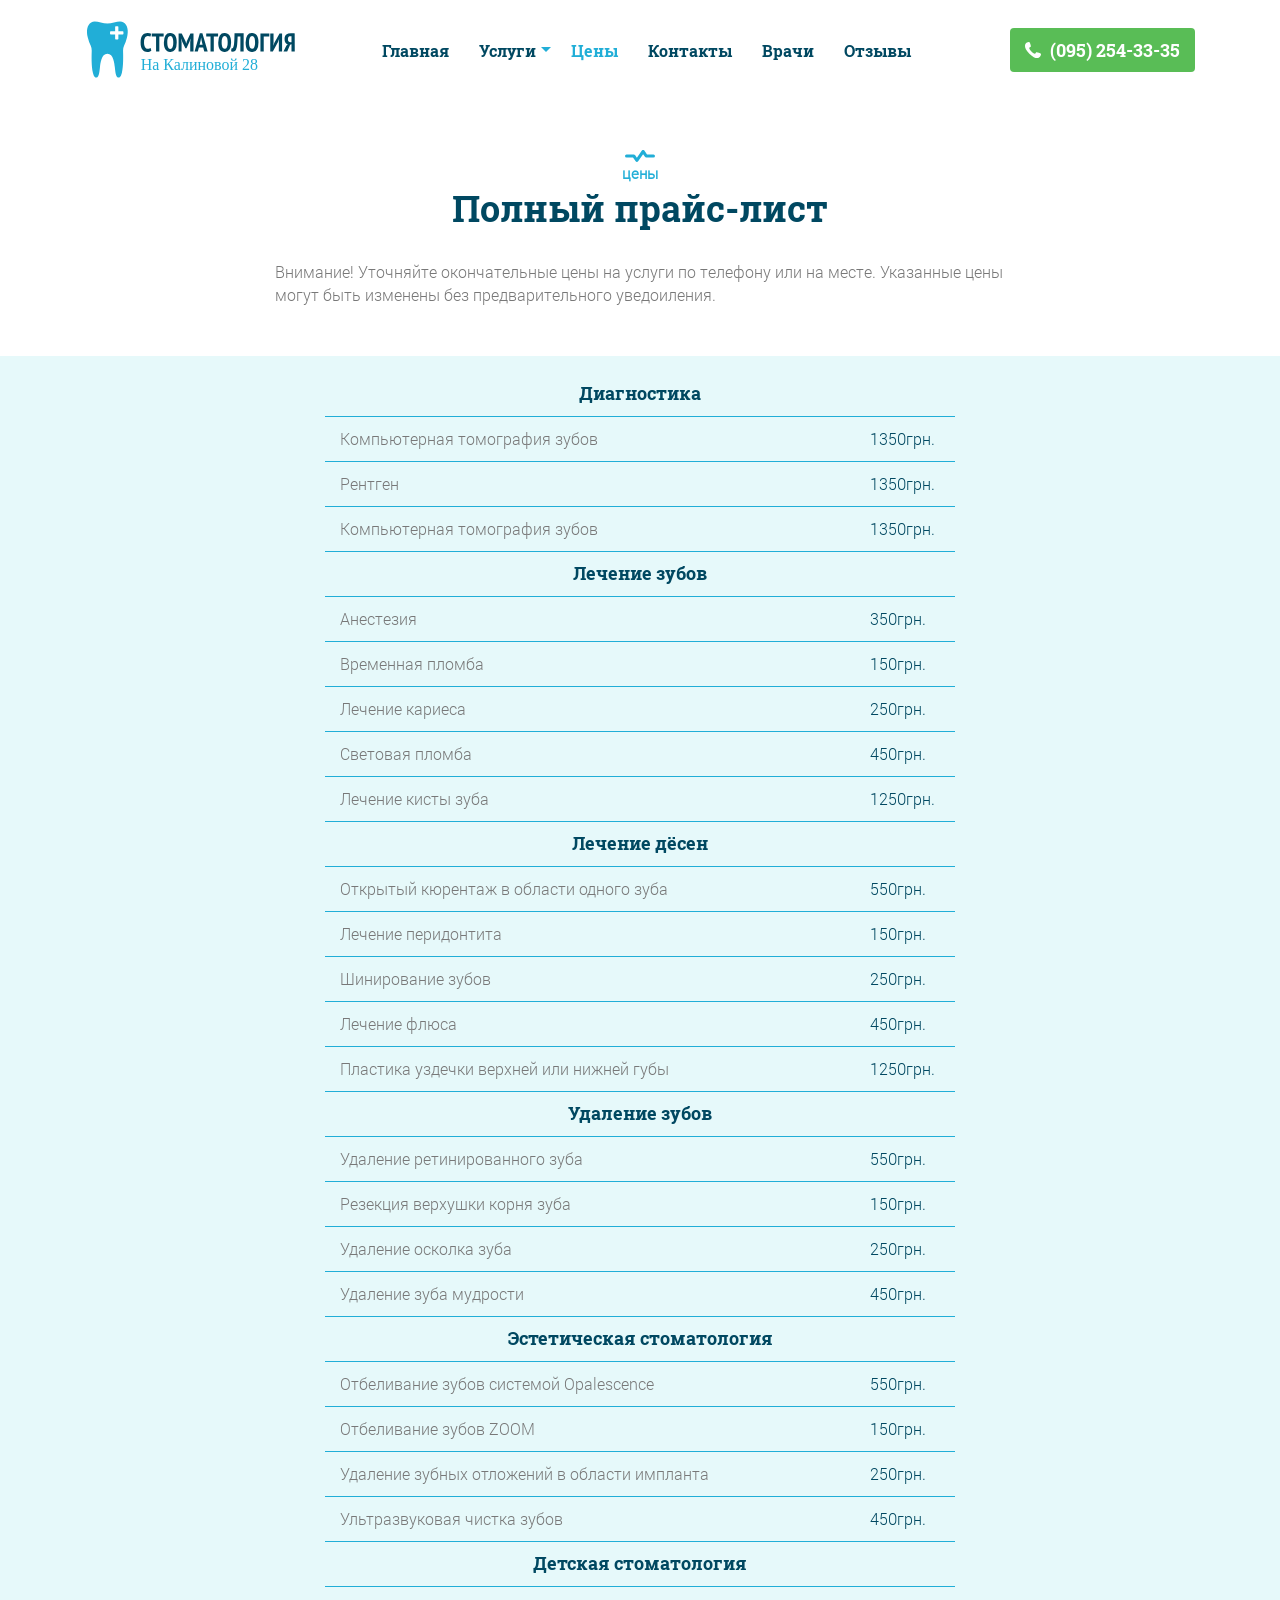
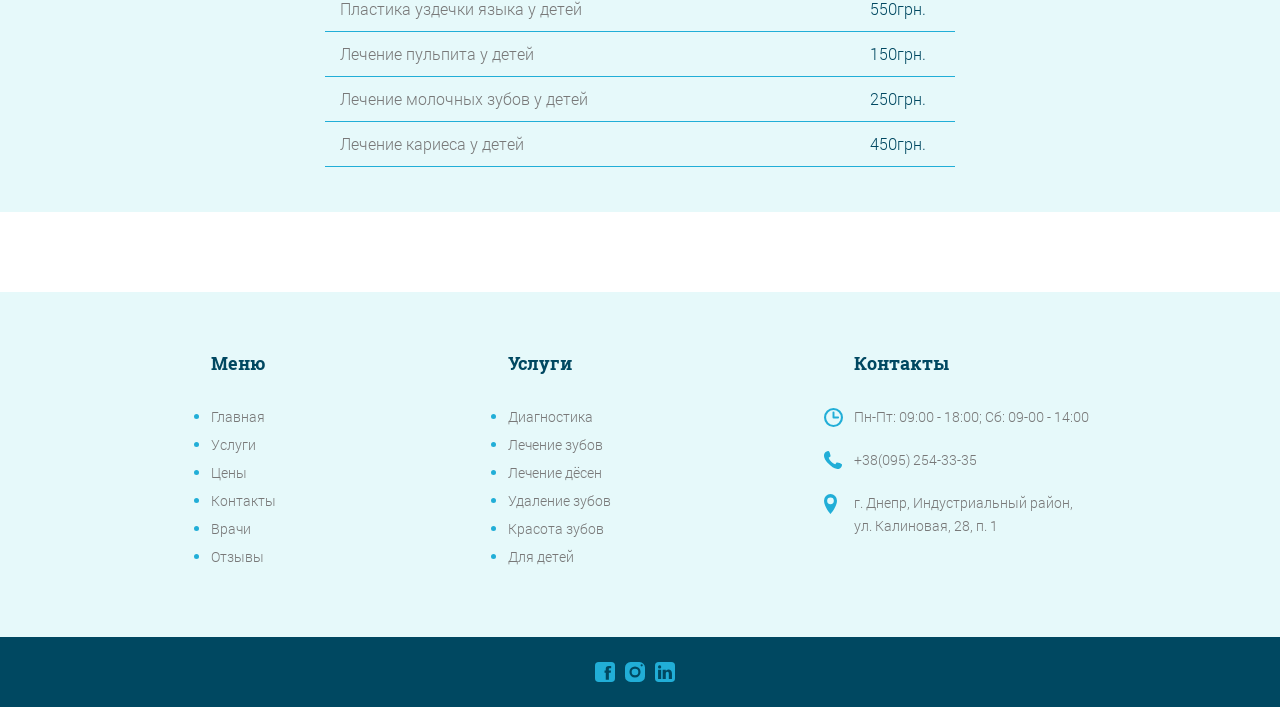
<file: dental-k28/price.html>
<!DOCTYPE html>
<html lang="ru">

<head>

  <meta charset="utf-8">
  <!-- <base href="/"> -->

  <title>Стоматология на Академика Образцова</title>
  <meta name="description" content="">

  <meta http-equiv="X-UA-Compatible" content="IE=edge">
  <meta name="viewport" content="width=device-width, initial-scale=1, maximum-scale=1">

  <!-- Template Basic Images Start -->
  <meta property="og:image" content="path/to/image.jpg">
  <link rel="icon" href="img/favicon/favicon.ico">
  <link rel="apple-touch-icon" sizes="180x180" href="img/favicon/apple-touch-icon-180x180.png">
  <!-- Template Basic Images End -->

  <!-- Custom Browsers Color Start -->
  <meta name="theme-color" content="#000">
  <!-- Custom Browsers Color End -->
  <link rel="stylesheet" href="css/main.min.css">

</head>

<body>
  <!-- ----------------------------------  Шапка сайта. Начало  ---------------------------------- -->
  <header class="page-header">
    <a name="index"></a>
    <div class="page-header__wrapper">
      <a class="page-header__logo">
        <img src="img/SVG/TOP_MENU_Logo_K28.svg" width="212px" height="auto" alt="Логотип стоматологии">
      </a>

      <nav class="main-nav main-nav--closed main-nav--nojs">
        <button class="main-nav__toggle" type="button">
          <span class="visually-hidden">Открыть меню</span>
        </button>
        <ul class="main-nav__list">
          <li class="main-nav__list-item main-nav__list-item--main"><a
              href="index.html">Главная</a></li>
          <li class="main-nav__list-item main-nav__list-item--serv"><a href="index.html#service">Услуги</a>
            <ul class="main-nav__drop">
              <li class="main-nav__drop-item">
                <a href="diagnostic.html">Диагностика</a>
              </li>
              <li class="main-nav__drop-item">
                <a href="teeth.html">Лечение
                  зубов</a>
              </li>
              <li class="main-nav__drop-item">
                <a href="gum.html">Лечение дёсен</a>
              </li>
              <li class="main-nav__drop-item">
                <a href="surgery.html">Удаление
                  зубов</a>
              </li>
              <li class="main-nav__drop-item">
                <a href="beauty.html">Красота
                  зубов</a>
              </li>
              <li class="main-nav__drop-item">
                <a href="children.html">Для детей</a>
              </li>
            </ul>
          </li>
          <li class="main-nav__list-item main-nav__list-item--active">
            <a>Цены</a>
          </li>
          <li class="main-nav__list-item">
            <a href="index.html#contacts">Контакты</a>
          </li>
          <li class="main-nav__list-item">
            <a href="index.html#specialists">Врачи</a>
          </li>
          <li class="main-nav__list-item">
            <a href="index.html#reviews">Отзывы</a>
          </li>
        </ul>
      </nav>
      <a class="page-header__phone button button--phone-number" href="tel:+380952543335"
        aria-label="Номер телефона">(095) 254-33-35</a>
    </div>
  </header>
  <!-- ----------------------------------  Шапка сайта. Окончание  ---------------------------------- -->



  <main class="width-content">
    <section class="content">
      <div class="section-title">
        <h1 class="section-title__title">
          цены
        </h1>
        <h2 class="section-title__description">
          Полный прайс-лист
        </h2>
      </div>
      <div class="content__wrapper">
        <div class="content__wrapper--text">
          <div class="content__text">
            <p>
              Внимание! Уточняйте окончательные цены на услуги по телефону или
              на месте. Указанные цены могут быть
              изменены без предварительного уведоиления.
            </p>
          </div>
        </div>
        <div class="content__wrapper--table">
          <table class="table-price">
            <caption class="visually-hidden">Стоимость услуг</caption>
            <tr>
              <th class="table-price__title" colspan="2">
                Диагностика
              </th>
            </tr>
            <tr>
              <td class="table-price__description">Компьютерная томография
                зубов</td>
              <td class="table-price__value">1350грн.</td>
            </tr>
            <tr>
              <td class="table-price__description">Рентген</td>
              <td class="table-price__value">1350грн.</td>
            </tr>
            <tr>
              <td class="table-price__description">Компьютерная томография
                зубов</td>
              <td class="table-price__value">1350грн.</td>
            </tr>

            <tr>
              <th class="table-price__title" colspan="2">
                Лечение зубов
              </th>
            </tr>
            <tr>
              <td class="table-price__description">Анестезия</td>
              <td class="table-price__value">350грн.</td>
            </tr>
            <tr>
              <td class="table-price__description">Временная пломба</td>
              <td class="table-price__value">150грн.</td>
            </tr>
            <tr>
              <td class="table-price__description">Лечение кариеса</td>
              <td class="table-price__value">250грн.</td>
            </tr>
            <tr>
              <td class="table-price__description">Световая пломба</td>
              <td class="table-price__value">450грн.</td>
            </tr>
            <tr>
              <td class="table-price__description">Лечение кисты зуба</td>
              <td class="table-price__value">1250грн.</td>
            </tr>

            <tr>
              <th class="table-price__title" colspan="2">
                Лечение дёсен
              </th>
            </tr>
            <tr>
              <td class="table-price__description">Открытый кюрентаж в области
                одного зуба</td>
              <td class="table-price__value">550грн.</td>
            </tr>
            <tr>
              <td class="table-price__description">Лечение перидонтита</td>
              <td class="table-price__value">150грн.</td>
            </tr>
            <tr>
              <td class="table-price__description">Шинирование зубов</td>
              <td class="table-price__value">250грн.</td>
            </tr>
            <tr>
              <td class="table-price__description">Лечение флюса</td>
              <td class="table-price__value">450грн.</td>
            </tr>
            <tr>
              <td class="table-price__description">Пластика уздечки верхней или
                нижней губы</td>
              <td class="table-price__value">1250грн.</td>
            </tr>

            <tr>
              <th class="table-price__title" colspan="2">
                Удаление зубов
              </th>
            </tr>
            <tr>
              <td class="table-price__description">Удаление ретинированного
                зуба</td>
              <td class="table-price__value">550грн.</td>
            </tr>
            <tr>
              <td class="table-price__description">Резекция верхушки корня зуба</td>
              <td class="table-price__value">150грн.</td>
            </tr>
            <tr>
              <td class="table-price__description">Удаление осколка зуба</td>
              <td class="table-price__value">250грн.</td>
            </tr>
            <tr>
              <td class="table-price__description">Удаление зуба мудрости</td>
              <td class="table-price__value">450грн.</td>
            </tr>

            <tr>
              <th class="table-price__title" colspan="2">
                Эстетическая стоматология
              </th>
            </tr>
            <tr>
              <td class="table-price__description">Отбеливание зубов системой
                Opalescence</td>
              <td class="table-price__value">550грн.</td>
            </tr>
            <tr>
              <td class="table-price__description">Отбеливание зубов ZOOM</td>
              <td class="table-price__value">150грн.</td>
            </tr>
            <tr>
              <td class="table-price__description">Удаление зубных отложений в
                области импланта</td>
              <td class="table-price__value">250грн.</td>
            </tr>
            <tr>
              <td class="table-price__description">Ультразвуковая чистка зубов</td>
              <td class="table-price__value">450грн.</td>
            </tr>

            <tr>
              <th class="table-price__title" colspan="2">
                Детская стоматология
              </th>
            </tr>
            <tr>
              <td class="table-price__description">Пластика уздечки языка у
                детей</td>
              <td class="table-price__value">550грн.</td>
            </tr>
            <tr>
              <td class="table-price__description">Лечение пульпита у детей</td>
              <td class="table-price__value">150грн.</td>
            </tr>
            <tr>
              <td class="table-price__description">Лечение молочных зубов у
                детей</td>
              <td class="table-price__value">250грн.</td>
            </tr>
            <tr>
              <td class="table-price__description">Лечение кариеса у детей</td>
              <td class="table-price__value">450грн.</td>
            </tr>
          </table>
        </div>

      </div>

    </section>
  </main>

  <!-- ----------------------------------  Подвал сайта. Начало  ---------------------------------- -->
  <footer class="page-footer">
    <div class="page-footer__wrapper">

      <div class="page-footer_name">
        <b class="page-footer__title-line1">Стоматология</b>
        <p class="page-footer__title-line2">Калиновой 28</p>
      </div>

      <div class="page-footer-contacts__mobile">
        <p class="page-footer-contacts__address">
          г. Днепр, Индустриальный район,
          <br>
          ул. Калиновая, 28, п. 1
        </p>
        <a class="page-footer__phone button button--phone-number button--inverse"
          href="tel: +380952543335">+38 (095)
          254-33-35</a>
      </div>

      <div class="page-footer-nav">
        <b class="page-footer-nav__title">Меню</b>
        <ul class="page-footer-nav__list">
          <li class="page-footer-nav__list-item">
            <a href="index.html">Главная</a>
          </li>
          <li class="page-footer-nav__list-item">
            <a href="index.html#service">Услуги</a>
          </li>
          <li class="page-footer-nav__list-item">
            <a href="price.html">Цены</a>
          </li>
          <li class="page-footer-nav__list-item">
            <a href="index.html#contacts">Контакты</a>
          </li>
          <li class="page-footer-nav__list-item">
            <a href="index.html#specialists">Врачи</a>
          </li>
          <li class="page-footer-nav__list-item">
            <a href="index.html#reviews">Отзывы</a>
          </li>
        </ul>
      </div>

      <div class="page-footer-nav">
        <b class="page-footer-nav__title">Услуги</b>
        <ul class="page-footer-nav__list">
          <li class="page-footer-nav__list-item">
            <a href="diagnostic.html">Диагностика</a>
          </li>
          <li class="page-footer-nav__list-item">
            <a href="teeth.html">Лечение зубов</a>
          </li>
          <li class="page-footer-nav__list-item">
            <a href="gum.html">Лечение дёсен</a>
          </li>
          <li class="page-footer-nav__list-item">
            <a href="surgery.html">Удаление зубов</a>
          </li>
          <li class="page-footer-nav__list-item">
            <a href="beauty.html">Красота зубов</a>
          </li>
          <li class="page-footer-nav__list-item">
            <a href="children.html">Для детей</a>
          </li>
        </ul>
      </div>

      <div class="page-footer-contacts">
        <b class="page-footer-contacts__title">Контакты</b>
        <div class="page-footer-contacts__info">
          <p class="page-footer-contacts__schedule">Пн-Пт: 09:00 - 18:00; Сб:
            09-00 - 14:00</p>
          <a class="page-footer-contacts__phone" href="tel: +380952543335">+38(095) 254-33-35</a>
          <p class="page-footer-contacts__address">
            г. Днепр, Индустриальный район,
            <br>
            ул. Калиновая, 28, п. 1
          </p>
        </div>
      </div>

    </div>
    <div class="page-footer__social">
      <div class="page-footer__social-wrapper">
        <ul class="social__list">
          <li class="social__item">
            <a class="social__link social__link--facebook" href="" aria-label="Мы в Фейсбуке"></a>
          </li>
          <li class="social__item">
            <a class="social__link social__link--instagram" href=""></a>
          </li>
          <li class="social__item">
            <a class="social__link social__link--linkedin" href="" aria-label="Мы в LinkedIn"></a>
          </li>
        </ul>
      </div>
    </div>
  </footer>
  <!-- ----------------------------------  Подвал сайта. Окончание  ---------------------------------- -->

  <script src="js/main.min.js"></script>

</body>

</html>
</file>
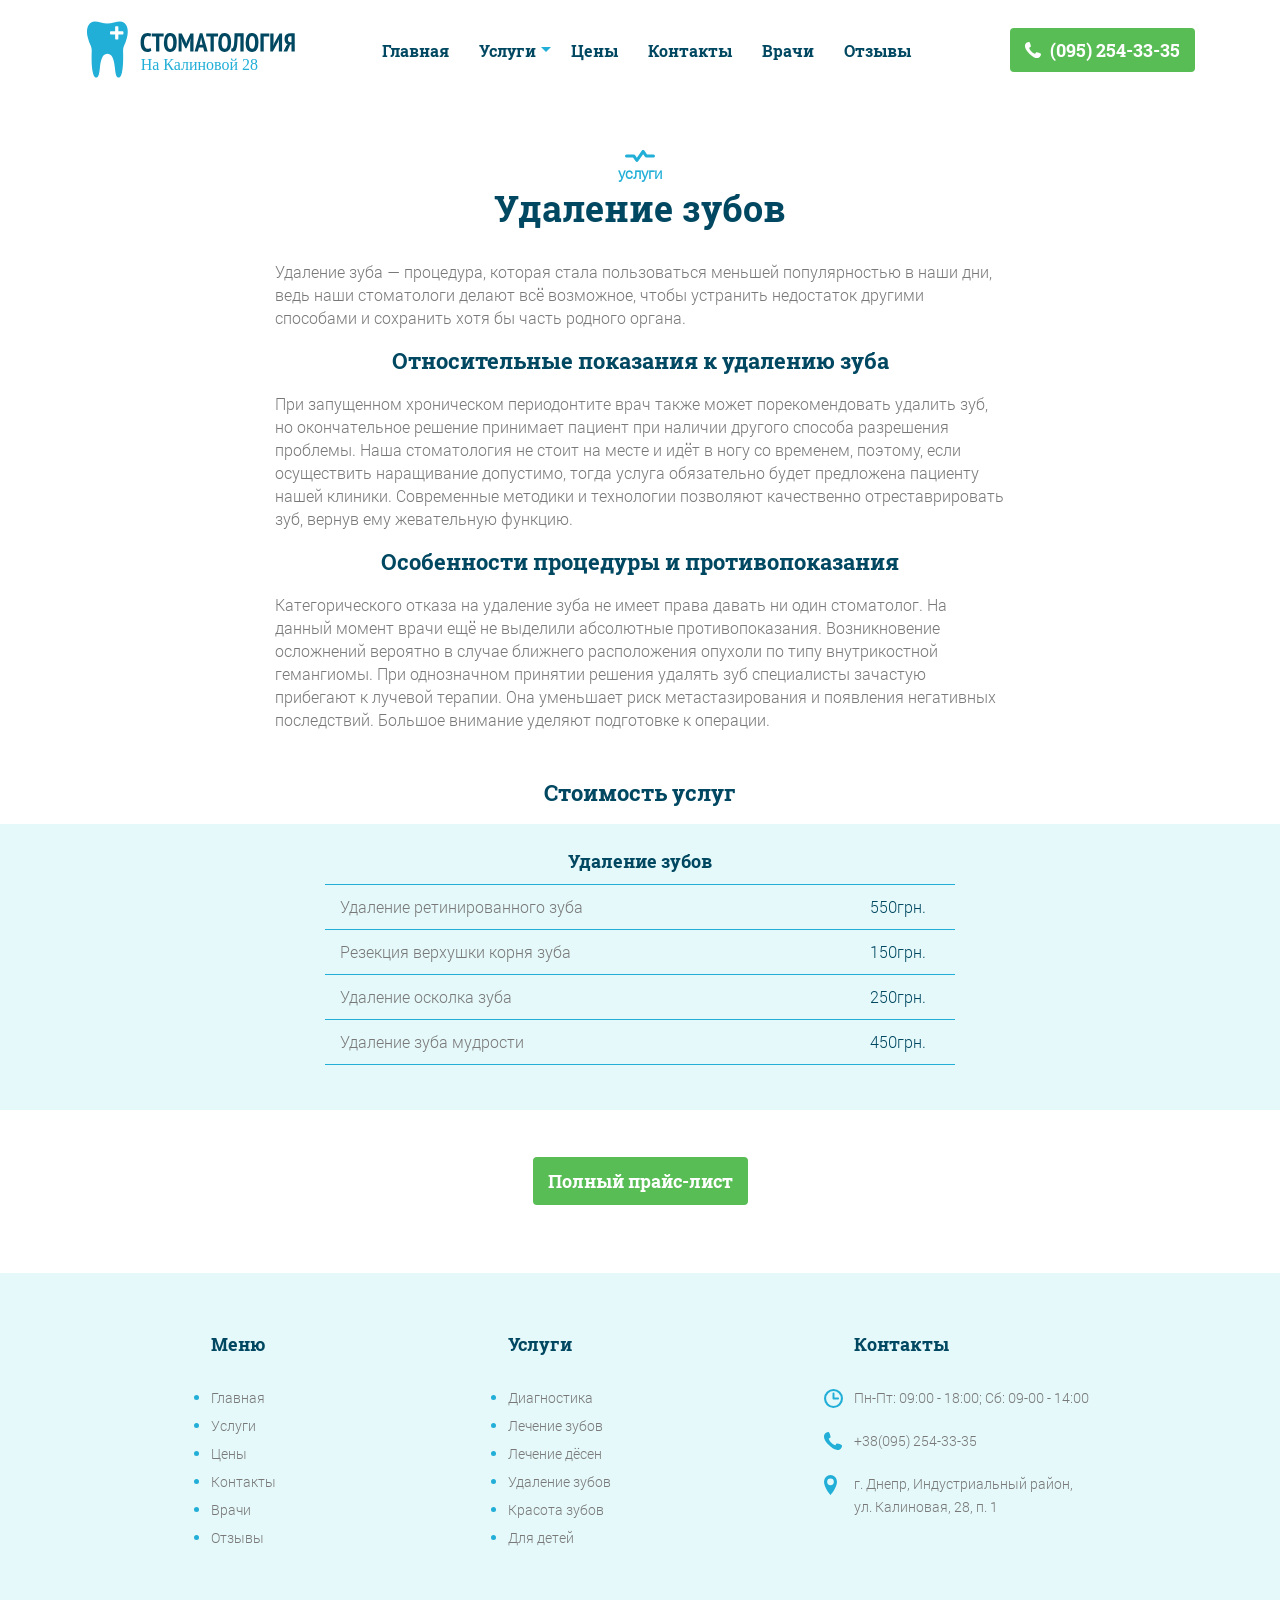
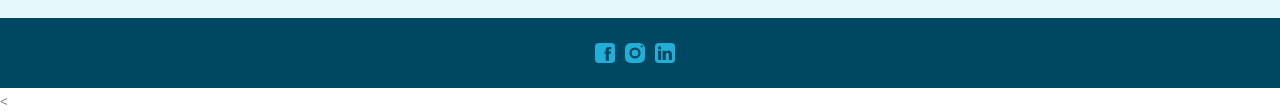
<file: dental-k28/surgery.html>
<!DOCTYPE html>
<html lang="ru">

<head>

  <meta charset="utf-8">
  <!-- <base href="/"> -->

  <title>Стоматология на Академика Образцова</title>
  <meta name="description" content="">

  <meta http-equiv="X-UA-Compatible" content="IE=edge">
  <meta name="viewport" content="width=device-width, initial-scale=1, maximum-scale=1">

  <!-- Template Basic Images Start -->
  <meta property="og:image" content="path/to/image.jpg">
  <link rel="icon" href="img/favicon/favicon.ico">
  <link rel="apple-touch-icon" sizes="180x180" href="img/favicon/apple-touch-icon-180x180.png">
  <!-- Template Basic Images End -->

  <!-- Custom Browsers Color Start -->
  <meta name="theme-color" content="#000">
  <!-- Custom Browsers Color End -->
  <link rel="stylesheet" href="css/main.min.css">

</head>

<body>
  <!-- ----------------------------------  Шапка сайта. Начало  ---------------------------------- -->
  <header class="page-header">
    <a name="index"></a>
    <div class="page-header__wrapper">
      <a class="page-header__logo">
        <img src="img/SVG/TOP_MENU_Logo_K28.svg" width="212px" height="auto" alt="Логотип стоматологии">
      </a>

      <nav class="main-nav main-nav--closed main-nav--nojs">
        <button class="main-nav__toggle" type="button">
          <span class="visually-hidden">Открыть меню</span>
        </button>
        <ul class="main-nav__list">
          <li class="main-nav__list-item main-nav__list-item--main main-nav__list-item--active"><a
              href="index.html">Главная</a></li>
          <li class="main-nav__list-item main-nav__list-item--serv"><a href="index.html#service">Услуги</a>
            <ul class="main-nav__drop">
              <li class="main-nav__drop-item">
                <a href="diagnostic.html">Диагностика</a>
              </li>
              <li class="main-nav__drop-item">
                <a href="teeth.html">Лечение
                  зубов</a>
              </li>
              <li class="main-nav__drop-item">
                <a href="gum.html">Лечение дёсен</a>
              </li>
              <li class="main-nav__drop-item">
                <a href="surgery.html">Удаление
                  зубов</a>
              </li>
              <li class="main-nav__drop-item">
                <a href="beauty.html">Красота
                  зубов</a>
              </li>
              <li class="main-nav__drop-item">
                <a href="children.html">Для детей</a>
              </li>
            </ul>
          </li>
          <li class="main-nav__list-item">
            <a href="price.html">Цены</a>
          </li>
          <li class="main-nav__list-item">
            <a href="index.html#contacts">Контакты</a>
          </li>
          <li class="main-nav__list-item">
            <a href="index.html#specialists">Врачи</a>
          </li>
          <li class="main-nav__list-item">
            <a href="index.html#reviews">Отзывы</a>
          </li>
        </ul>
      </nav>
      <a class="page-header__phone button button--phone-number" href="tel:+380952543335"
        aria-label="Номер телефона">(095) 254-33-35</a>
    </div>
  </header>
  <!-- ----------------------------------  Шапка сайта. Окончание  ---------------------------------- -->


  <main class="width-content">
    <section class="content">
      <div class="section-title">
        <h1 class="section-title__title">
          услуги
        </h1>
        <h2 class="section-title__description">
          Удаление зубов
        </h2>
      </div>
      <div class="content__wrapper">
        <div class="content__wrapper--text">
          <div class="content__text">
            <p>
              Удаление зуба — процедура, которая стала пользоваться меньшей
              популярностью в наши дни, ведь наши
              стоматологи делают всё возможное, чтобы устранить недостаток
              другими способами и сохранить хотя бы часть
              родного органа.
            </p>

            <h3 class="content__title">
              Относительные показания к удалению зуба
            </h3>

            <p>При запущенном хроническом периодонтите врач также может
              порекомендовать удалить зуб, но окончательное
              решение принимает пациент при наличии другого способа разрешения
              проблемы. Наша стоматология не стоит на месте и идёт в ногу со временем, поэтому,
              если осуществить наращивание допустимо,
              тогда услуга обязательно будет предложена пациенту нашей клиники.
              Современные методики и технологии
              позволяют качественно отреставрировать зуб, вернув ему
              жевательную функцию.
            </p>

            <h3 class="content__title">
              Особенности процедуры и противопоказания
            </h3>

            <p>
              Категорического отказа на удаление зуба не имеет права давать ни
              один стоматолог. На данный момент врачи
              ещё не выделили абсолютные противопоказания. Возникновение
              осложнений вероятно в случае ближнего
              расположения опухоли по типу внутрикостной гемангиомы. При
              однозначном принятии решения удалять зуб
              специалисты зачастую прибегают к лучевой терапии. Она уменьшает
              риск метастазирования и появления
              негативных последствий. Большое внимание уделяют подготовке к
              операции.
            </p>

          </div>
          <h3 class="content__title">
            Стоимость услуг
          </h3>
        </div>
        <div class="content__wrapper--table">
          <table class="table-price">
            <caption class="visually-hidden">Стоимость услуг</caption>
            <tr>
              <th class="table-price__title" colspan="2">
                Удаление зубов
              </th>
            </tr>
            <tr>
              <td class="table-price__description">Удаление ретинированного
                зуба</td>
              <td class="table-price__value">550грн.</td>
            </tr>
            <tr>
              <td class="table-price__description">Резекция верхушки корня зуба</td>
              <td class="table-price__value">150грн.</td>
            </tr>
            <tr>
              <td class="table-price__description">Удаление осколка зуба</td>
              <td class="table-price__value">250грн.</td>
            </tr>
            <tr>
              <td class="table-price__description">Удаление зуба мудрости</td>
              <td class="table-price__value">450грн.</td>
            </tr>
          </table>
        </div>
        <div class="content__button">
          <a href="price.html" class="banner__price button">Полный прайс-лист</a>
        </div>
      </div>

    </section>
  </main>

  <!-- ----------------------------------  Подвал сайта. Начало  ---------------------------------- -->
  <footer class="page-footer">
    <div class="page-footer__wrapper">

      <div class="page-footer_name">
        <b class="page-footer__title-line1">Стоматология</b>
        <p class="page-footer__title-line2">Калиновой 28</p>
      </div>

      <div class="page-footer-contacts__mobile">
        <p class="page-footer-contacts__address">
          г. Днепр, Индустриальный район,
          <br>
          ул. Калиновая, 28, п. 1
        </p>
        <a class="page-footer__phone button button--phone-number button--inverse"
          href="tel: +380952543335">+38 (095)
          254-33-35</a>
      </div>

      <div class="page-footer-nav">
        <b class="page-footer-nav__title">Меню</b>
        <ul class="page-footer-nav__list">
          <li class="page-footer-nav__list-item">
            <a href="index.html">Главная</a>
          </li>
          <li class="page-footer-nav__list-item">
            <a href="index.html#service">Услуги</a>
          </li>
          <li class="page-footer-nav__list-item">
            <a href="price.html">Цены</a>
          </li>
          <li class="page-footer-nav__list-item">
            <a href="index.html#contacts">Контакты</a>
          </li>
          <li class="page-footer-nav__list-item">
            <a href="index.html#specialists">Врачи</a>
          </li>
          <li class="page-footer-nav__list-item">
            <a href="index.html#reviews">Отзывы</a>
          </li>
        </ul>
      </div>

      <div class="page-footer-nav">
        <b class="page-footer-nav__title">Услуги</b>
        <ul class="page-footer-nav__list">
          <li class="page-footer-nav__list-item">
            <a href="diagnostic.html">Диагностика</a>
          </li>
          <li class="page-footer-nav__list-item">
            <a href="teeth.html">Лечение зубов</a>
          </li>
          <li class="page-footer-nav__list-item">
            <a href="gum.html">Лечение дёсен</a>
          </li>
          <li class="page-footer-nav__list-item">
            <a href="surgery.html">Удаление зубов</a>
          </li>
          <li class="page-footer-nav__list-item">
            <a href="beauty.html">Красота зубов</a>
          </li>
          <li class="page-footer-nav__list-item">
            <a href="children.html">Для детей</a>
          </li>
        </ul>
      </div>

      <div class="page-footer-contacts">
        <b class="page-footer-contacts__title">Контакты</b>
        <div class="page-footer-contacts__info">
          <p class="page-footer-contacts__schedule">Пн-Пт: 09:00 - 18:00; Сб:
            09-00 - 14:00</p>
          <a class="page-footer-contacts__phone" href="tel: +380952543335">+38(095) 254-33-35</a>
          <p class="page-footer-contacts__address">
            г. Днепр, Индустриальный район,
            <br>
            ул. Калиновая, 28, п. 1
          </p>
        </div>
      </div>

    </div>
    <div class="page-footer__social">
      <div class="page-footer__social-wrapper">
        <ul class="social__list">
          <li class="social__item">
            <a class="social__link social__link--facebook" href="" aria-label="Мы в Фейсбуке"></a>
          </li>
          <li class="social__item">
            <a class="social__link social__link--instagram" href=""></a>
          </li>
          <li class="social__item">
            <a class="social__link social__link--linkedin" href="" aria-label="Мы в LinkedIn"></a>
          </li>
        </ul>
      </div>
    </div>
  </footer>
  <!-- ----------------------------------  Подвал сайта. Окончание  ---------------------------------- -->

  <<script src="js/main.min.js">
    </script>

</body>

</html>
</file>
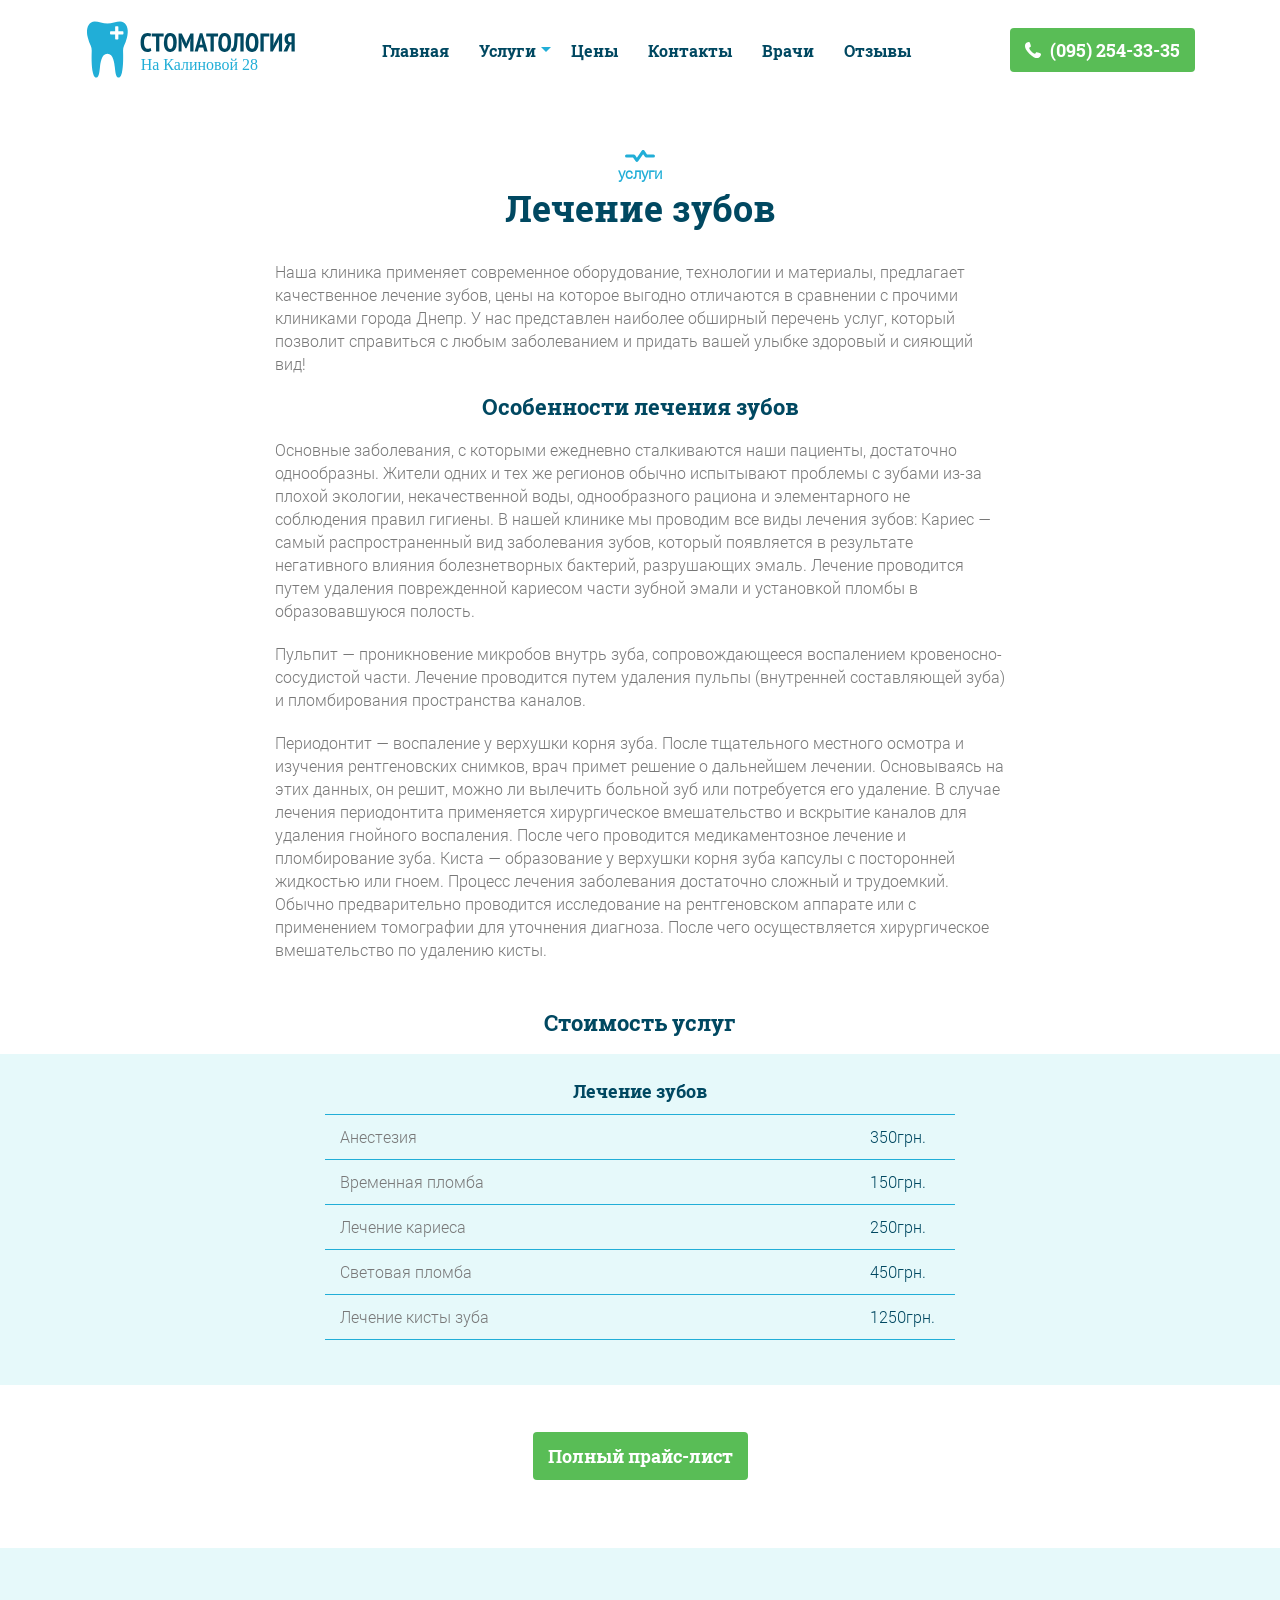
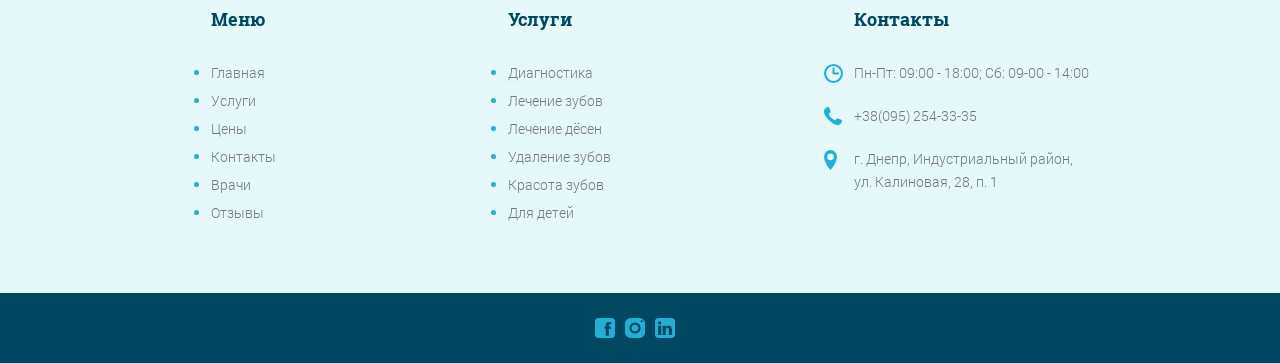
<file: dental-k28/teeth.html>
<!DOCTYPE html>
<html lang="ru">

<head>

  <meta charset="utf-8">
  <!-- <base href="/"> -->

  <title>Стоматология на Академика Образцова</title>
  <meta name="description" content="">

  <meta http-equiv="X-UA-Compatible" content="IE=edge">
  <meta name="viewport" content="width=device-width, initial-scale=1, maximum-scale=1">

  <!-- Template Basic Images Start -->
  <meta property="og:image" content="path/to/image.jpg">
  <link rel="icon" href="img/favicon/favicon.ico">
  <link rel="apple-touch-icon" sizes="180x180" href="img/favicon/apple-touch-icon-180x180.png">
  <!-- Template Basic Images End -->

  <!-- Custom Browsers Color Start -->
  <meta name="theme-color" content="#000">
  <!-- Custom Browsers Color End -->
  <link rel="stylesheet" href="css/main.min.css">

</head>

<body>
  <!-- ----------------------------------  Шапка сайта. Начало  ---------------------------------- -->
  <header class="page-header">
    <a name="index"></a>
    <div class="page-header__wrapper">
      <a class="page-header__logo">
        <img src="img/SVG/TOP_MENU_Logo_K28.svg" width="212px" height="auto" alt="Логотип стоматологии">
      </a>

      <nav class="main-nav main-nav--closed main-nav--nojs">
        <button class="main-nav__toggle" type="button">
          <span class="visually-hidden">Открыть меню</span>
        </button>
        <ul class="main-nav__list">
          <li class="main-nav__list-item main-nav__list-item--main main-nav__list-item--active"><a
              href="index.html">Главная</a></li>
          <li class="main-nav__list-item main-nav__list-item--serv"><a href="index.html#service">Услуги</a>
            <ul class="main-nav__drop">
              <li class="main-nav__drop-item">
                <a href="diagnostic.html">Диагностика</a>
              </li>
              <li class="main-nav__drop-item">
                <a href="teeth.html">Лечение
                  зубов</a>
              </li>
              <li class="main-nav__drop-item">
                <a href="gum.html">Лечение дёсен</a>
              </li>
              <li class="main-nav__drop-item">
                <a href="surgery.html">Удаление
                  зубов</a>
              </li>
              <li class="main-nav__drop-item">
                <a href="beauty.html">Красота
                  зубов</a>
              </li>
              <li class="main-nav__drop-item">
                <a href="children.html">Для детей</a>
              </li>
            </ul>
          </li>
          <li class="main-nav__list-item">
            <a href="price.html">Цены</a>
          </li>
          <li class="main-nav__list-item">
            <a href="index.html#contacts">Контакты</a>
          </li>
          <li class="main-nav__list-item">
            <a href="index.html#specialists">Врачи</a>
          </li>
          <li class="main-nav__list-item">
            <a href="index.html#reviews">Отзывы</a>
          </li>
        </ul>
      </nav>
      <a class="page-header__phone button button--phone-number" href="tel:+380952543335"
        aria-label="Номер телефона">(095) 254-33-35</a>
    </div>
  </header>
  <!-- ----------------------------------  Шапка сайта. Окончание  ---------------------------------- -->


  <main class="width-content">
    <section class="content">
      <div class="section-title">
        <h1 class="section-title__title">
          услуги
        </h1>
        <h2 class="section-title__description">
          Лечение зубов
        </h2>
      </div>
      <div class="content__wrapper">
        <div class="content__wrapper--text">
          <div class="content__text">
            <p>
              Наша клиника применяет современное оборудование, технологии и
              материалы, предлагает качественное
              лечение зубов, цены на которое выгодно отличаются в сравнении с
              прочими клиниками города Днепр. У нас
              представлен наиболее обширный перечень услуг, который позволит
              справиться с любым заболеванием и придать
              вашей улыбке здоровый и сияющий вид!
            </p>
            <h3 class="content__title">
              Особенности лечения зубов
            </h3>

            <p>Основные заболевания, с которыми ежедневно сталкиваются наши
              пациенты, достаточно однообразны. Жители
              одних
              и тех же регионов обычно испытывают проблемы с зубами из-за
              плохой экологии, некачественной воды,
              однообразного рациона и элементарного не соблюдения правил
              гигиены. В нашей клинике мы проводим все
              виды лечения зубов: Кариес — самый распространенный вид
              заболевания зубов, который появляется в
              результате
              негативного влияния болезнетворных бактерий, разрушающих эмаль.
              Лечение проводится путем удаления
              поврежденной кариесом части зубной эмали и установкой пломбы в
              образовавшуюся полость.
            </p>

            <p>Пульпит — проникновение микробов внутрь зуба, сопровождающееся
              воспалением кровеносно-сосудистой части.
              Лечение проводится путем удаления пульпы (внутренней составляющей
              зуба) и пломбирования пространства
              каналов.</p>

            <p>Периодонтит — воспаление у верхушки корня зуба. После
              тщательного местного осмотра и изучения
              рентгеновских снимков, врач примет решение о дальнейшем лечении.
              Основываясь на этих данных, он решит,
              можно ли вылечить
              больной зуб или потребуется его удаление. В случае лечения
              периодонтита применяется хирургическое
              вмешательство и вскрытие каналов для удаления гнойного
              воспаления. После чего проводится медикаментозное
              лечение и пломбирование зуба. Киста — образование у верхушки
              корня зуба капсулы с посторонней жидкостью
              или гноем. Процесс лечения заболевания достаточно сложный и
              трудоемкий. Обычно предварительно проводится
              исследование на рентгеновском аппарате или с применением
              томографии для уточнения диагноза. После чего
              осуществляется хирургическое вмешательство по удалению кисты.</p>

          </div>
          <h3 class="content__title">
            Стоимость услуг
          </h3>
        </div>
        <div class="content__wrapper--table">
          <table class="table-price">
            <caption class="visually-hidden">Стоимость услуг</caption>
            <tr>
              <th class="table-price__title" colspan="2">
                Лечение зубов
              </th>
            </tr>
            <tr>
              <td class="table-price__description">Анестезия</td>
              <td class="table-price__value">350грн.</td>
            </tr>
            <tr>
              <td class="table-price__description">Временная пломба</td>
              <td class="table-price__value">150грн.</td>
            </tr>
            <tr>
              <td class="table-price__description">Лечение кариеса</td>
              <td class="table-price__value">250грн.</td>
            </tr>
            <tr>
              <td class="table-price__description">Световая пломба</td>
              <td class="table-price__value">450грн.</td>
            </tr>
            <tr>
              <td class="table-price__description">Лечение кисты зуба</td>
              <td class="table-price__value">1250грн.</td>
            </tr>
          </table>
        </div>
        <div class="content__button">
          <a href="price.html" class="banner__price button">Полный прайс-лист</a>
        </div>

      </div>

    </section>
  </main>

  <!-- ----------------------------------  Подвал сайта. Начало  ---------------------------------- -->
  <footer class="page-footer">
    <div class="page-footer__wrapper">

      <div class="page-footer_name">
        <b class="page-footer__title-line1">Стоматология</b>
        <p class="page-footer__title-line2">Калиновой 28</p>
      </div>

      <div class="page-footer-contacts__mobile">
        <p class="page-footer-contacts__address">
          г. Днепр, Индустриальный район,
          <br>
          ул. Калиновая, 28, п. 1
        </p>
        <a class="page-footer__phone button button--phone-number button--inverse"
          href="tel: +380952543335">+38 (095)
          254-33-35</a>
      </div>

      <div class="page-footer-nav">
        <b class="page-footer-nav__title">Меню</b>
        <ul class="page-footer-nav__list">
          <li class="page-footer-nav__list-item">
            <a href="index.html">Главная</a>
          </li>
          <li class="page-footer-nav__list-item">
            <a href="index.html#service">Услуги</a>
          </li>
          <li class="page-footer-nav__list-item">
            <a href="price.html">Цены</a>
          </li>
          <li class="page-footer-nav__list-item">
            <a href="index.html#contacts">Контакты</a>
          </li>
          <li class="page-footer-nav__list-item">
            <a href="index.html#specialists">Врачи</a>
          </li>
          <li class="page-footer-nav__list-item">
            <a href="index.html#reviews">Отзывы</a>
          </li>
        </ul>
      </div>

      <div class="page-footer-nav">
        <b class="page-footer-nav__title">Услуги</b>
        <ul class="page-footer-nav__list">
          <li class="page-footer-nav__list-item">
            <a href="diagnostic.html">Диагностика</a>
          </li>
          <li class="page-footer-nav__list-item">
            <a href="teeth.html">Лечение зубов</a>
          </li>
          <li class="page-footer-nav__list-item">
            <a href="gum.html">Лечение дёсен</a>
          </li>
          <li class="page-footer-nav__list-item">
            <a href="surgery.html">Удаление зубов</a>
          </li>
          <li class="page-footer-nav__list-item">
            <a href="beauty.html">Красота зубов</a>
          </li>
          <li class="page-footer-nav__list-item">
            <a href="children.html">Для детей</a>
          </li>
        </ul>
      </div>

      <div class="page-footer-contacts">
        <b class="page-footer-contacts__title">Контакты</b>
        <div class="page-footer-contacts__info">
          <p class="page-footer-contacts__schedule">Пн-Пт: 09:00 - 18:00; Сб:
            09-00 - 14:00</p>
          <a class="page-footer-contacts__phone" href="tel: +380952543335">+38(095) 254-33-35</a>
          <p class="page-footer-contacts__address">
            г. Днепр, Индустриальный район,
            <br>
            ул. Калиновая, 28, п. 1
          </p>
        </div>
      </div>

    </div>
    <div class="page-footer__social">
      <div class="page-footer__social-wrapper">
        <ul class="social__list">
          <li class="social__item">
            <a class="social__link social__link--facebook" href="" aria-label="Мы в Фейсбуке"></a>
          </li>
          <li class="social__item">
            <a class="social__link social__link--instagram" href=""></a>
          </li>
          <li class="social__item">
            <a class="social__link social__link--linkedin" href="" aria-label="Мы в LinkedIn"></a>
          </li>
        </ul>
      </div>
    </div>
  </footer>
  <!-- ----------------------------------  Подвал сайта. Окончание  ---------------------------------- -->


  <script src="js/main.min.js"></script>

</body>

</html>
</file>
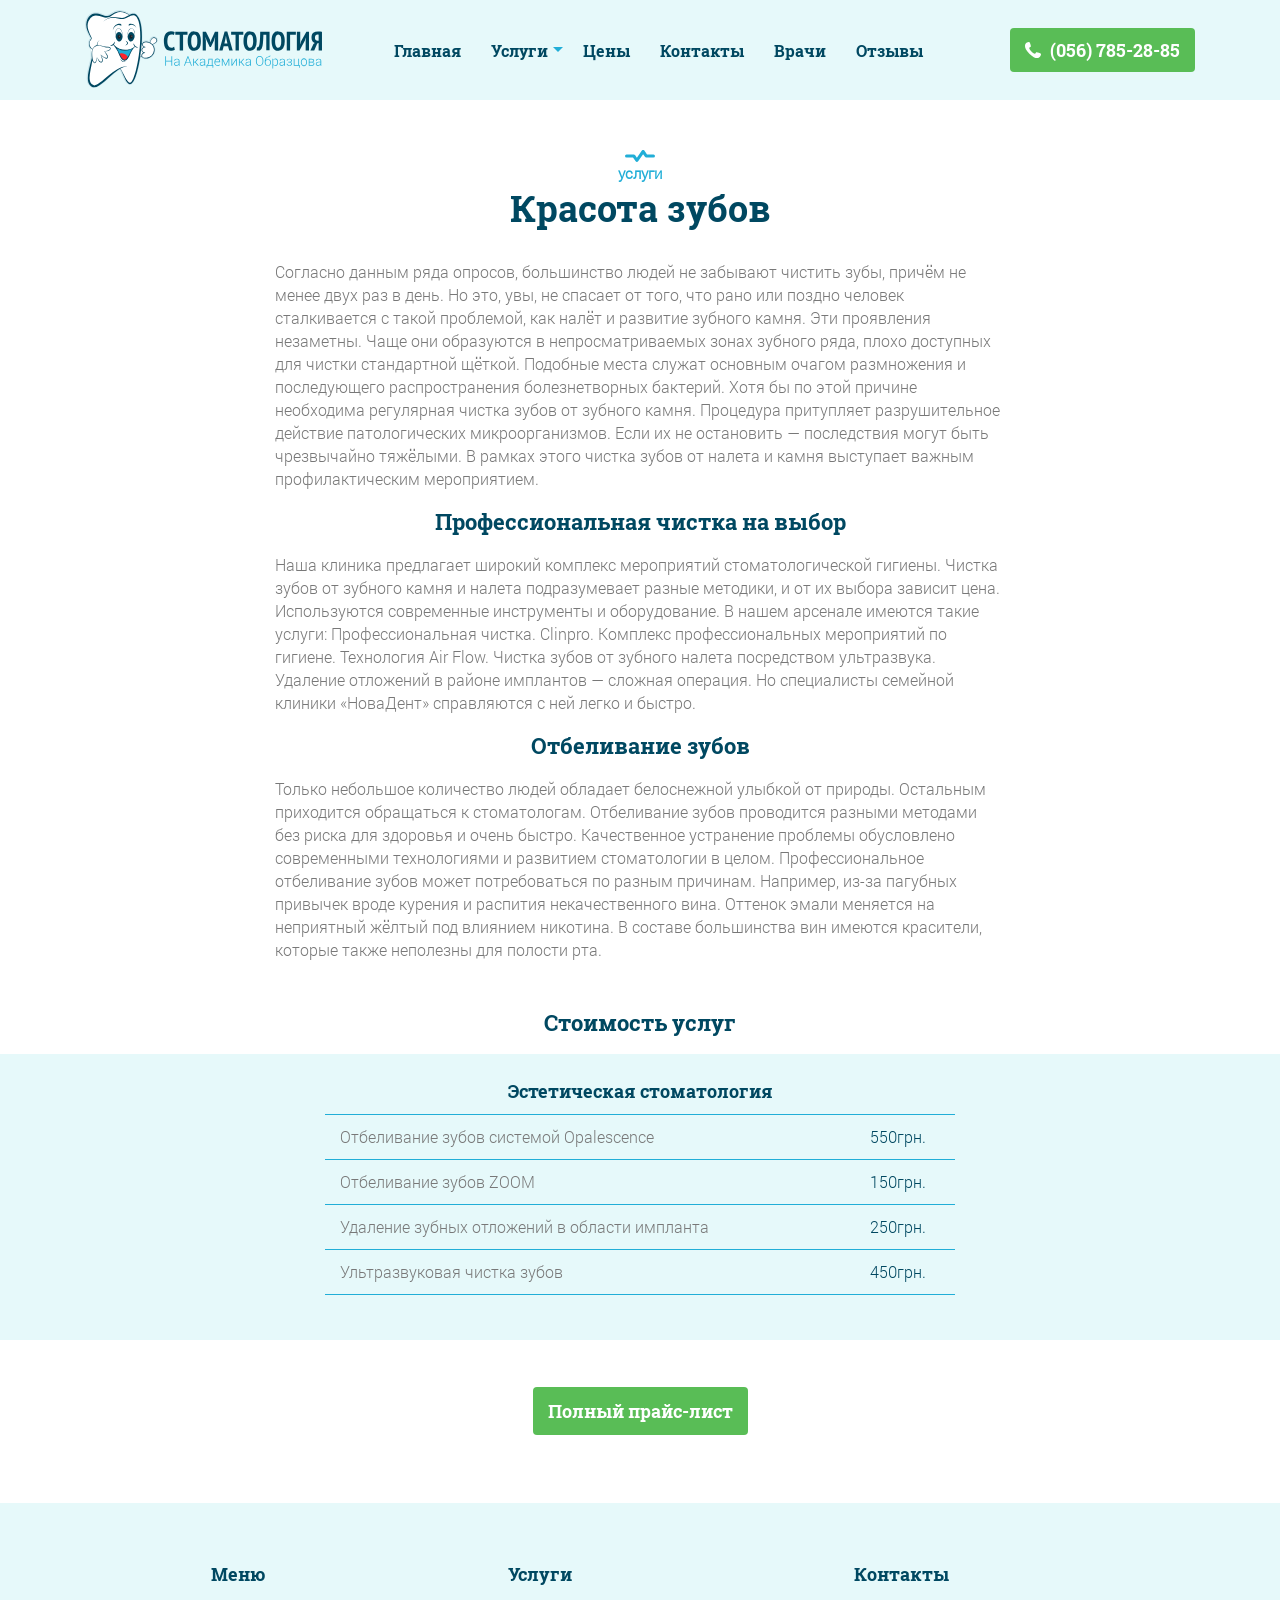
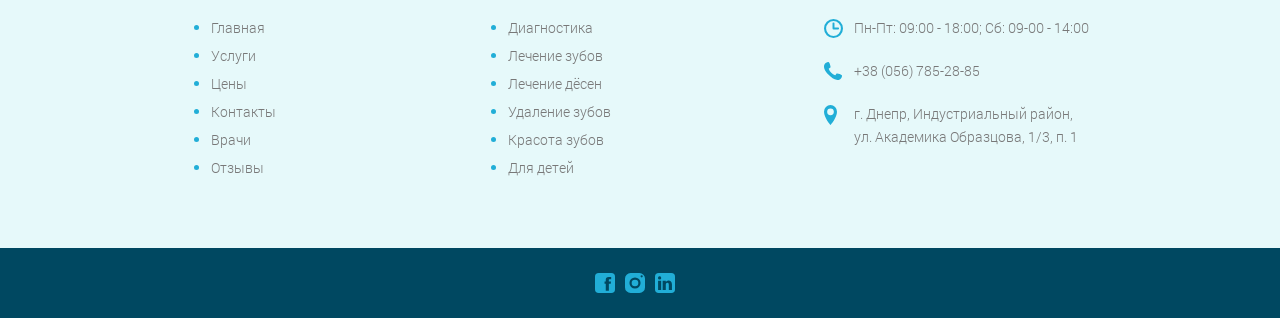
<file: obraz-dental/beauty.html>
<!DOCTYPE html>
<html lang="ru">

<head>

  <meta charset="utf-8">
  <!-- <base href="/"> -->

  <title>Стоматология на Академика Образцова</title>
  <meta name="description" content="">

  <meta http-equiv="X-UA-Compatible" content="IE=edge">
  <meta name="viewport" content="width=device-width, initial-scale=1, maximum-scale=1">

  <!-- Template Basic Images Start -->
  <meta property="og:image" content="path/to/image.jpg">
  <link rel="icon" href="img/favicon/favicon.ico">
  <link rel="apple-touch-icon" sizes="180x180" href="img/favicon/apple-touch-icon-180x180.png">
  <!-- Template Basic Images End -->

  <!-- Custom Browsers Color Start -->
  <meta name="theme-color" content="#000">
  <!-- Custom Browsers Color End -->
  <link rel="stylesheet" href="css/normalize.css">
  <link rel="stylesheet" href="css/main.min.css">

</head>

<body>
  <!-- Шапка сайта -->

  <header class="page-header page-header--serv">
    <div class="page-header__wrapper">
      <a class="page-header__logo" href="index.html">
        <img src="img/SVG/main-logo.svg" width="237px" height="auto" alt="Логотип стоматологии">
      </a>

      <nav class="main-nav main-nav--closed main-nav--nojs">
        <button class="main-nav__toggle" type="button">
          <span class="visually-hidden">Открыть меню</span>
        </button>
        <ul class="main-nav__list">
          <li class="main-nav__list-item main-nav__list-item--main main-nav__list-item--active"><a href="index.html">Главная</a></li>
          <li class="main-nav__list-item main-nav__list-item--serv"><a href="index.html#service">Услуги</a>
            <ul class="main-nav__drop">
              <li class="main-nav__drop-item"><a href="diagnostic.html">Диагностика</a></li>
              <li class="main-nav__drop-item"><a href="teeth.html">Лечение зубов</a></li>
              <li class="main-nav__drop-item"><a href="gum.html">Лечение дёсен</a></li>
              <li class="main-nav__drop-item"><a href="surgery.html">Удаление зубов</a></li>
              <li class="main-nav__drop-item"><a href="beauty.html">Красота зубов</a></li>
              <li class="main-nav__drop-item"><a href="children.html">Для детей</a></li>
            </ul>

          </li>
          <li class="main-nav__list-item"><a href="price.html">Цены</a></li>
          <li class="main-nav__list-item"><a href="index.html#contacts">Контакты</a></li>
          <li class="main-nav__list-item"><a href="index.html#specialists">Врачи</a></li>
          <li class="main-nav__list-item"><a href="index.html#reviews">Отзывы</a></li>
        </ul>
      </nav>
      <a class="page-header__phone button button--phone-number" href="tel:+380567852885" aria-label="Номер телефона">(056)
        785-28-85</a>
    </div>
  </header>

  <main class="width-content">
    <section class="content">
      <div class="section-title">
        <h1 class="section-title__title">
          услуги
        </h1>
        <h2 class="section-title__description">
          Красота зубов
        </h2>
      </div>
      <div class="content__wrapper">
        <div class="content__wrapper--text">
          <div class="content__text">
            <p>
              Согласно данным ряда опросов, большинство людей не забывают чистить зубы, причём не менее двух раз в
              день. Но это, увы, не спасает от того, что рано или поздно человек сталкивается с такой проблемой, как
              налёт и развитие зубного камня. Эти проявления незаметны. Чаще они образуются в непросматриваемых зонах
              зубного ряда, плохо доступных для чистки стандартной щёткой. Подобные места служат основным очагом
              размножения и последующего распространения болезнетворных бактерий. Хотя бы по этой причине необходима
              регулярная чистка зубов от зубного камня. Процедура притупляет разрушительное действие патологических
              микроорганизмов. Если их не остановить — последствия могут быть чрезвычайно тяжёлыми. В рамках этого
              чистка зубов от налета и камня выступает важным профилактическим мероприятием.
            </p>

            <h3 class="content__title">
              Профессиональная чистка на выбор
            </h3>

            <p>Наша клиника предлагает широкий комплекс мероприятий стоматологической гигиены. Чистка зубов от зубного
              камня и налета подразумевает разные методики, и от их выбора зависит цена. Используются современные
              инструменты и оборудование. В нашем арсенале имеются такие услуги: Профессиональная чистка. Clinpro.
              Комплекс профессиональных мероприятий по гигиене. Технология Air Flow. Чистка зубов от зубного налета
              посредством ультразвука. Удаление отложений в районе имплантов — сложная операция. Но специалисты
              семейной клиники «НоваДент» справляются с ней легко и быстро.
            </p>

            <h3 class="content__title">
              Отбеливание зубов
            </h3>

            <p>
              Только небольшое количество людей обладает белоснежной улыбкой от природы. Остальным приходится
              обращаться к стоматологам. Отбеливание зубов проводится разными методами без риска для здоровья и очень
              быстро. Качественное устранение проблемы обусловлено современными технологиями и развитием стоматологии в
              целом. Профессиональное отбеливание зубов может потребоваться по разным причинам. Например, из-за
              пагубных привычек вроде курения и распития некачественного вина. Оттенок эмали меняется на неприятный
              жёлтый под влиянием никотина. В составе большинства вин имеются красители, которые также неполезны для
              полости рта.
            </p>

          </div>
          <h3 class="content__title">
            Стоимость услуг
          </h3>
        </div>
        <div class="content__wrapper--table">
          <table class="table-price">
            <caption class="visually-hidden">Стоимость услуг</caption>
            <tr>
              <th class="table-price__title" colspan="2">
                Эстетическая стоматология
              </th>
            </tr>
            <tr>
              <td class="table-price__description">Отбеливание зубов системой Opalescence</td>
              <td class="table-price__value">550грн.</td>
            </tr>
            <tr>
              <td class="table-price__description">Отбеливание зубов ZOOM</td>
              <td class="table-price__value">150грн.</td>
            </tr>
            <tr>
              <td class="table-price__description">Удаление зубных отложений в области импланта</td>
              <td class="table-price__value">250грн.</td>
            </tr>
            <tr>
              <td class="table-price__description">Ультразвуковая чистка зубов</td>
              <td class="table-price__value">450грн.</td>
            </tr>
          </table>
        </div>
        <div class="content__button">
          <a href="price.html" class="banner__price button">Полный прайс-лист</a>
        </div>
      </div>

    </section>
  </main>

  <!-- Подвал сайта -->

  <footer class="page-footer">
    <div class="page-footer__wrapper">

      <div class="page-footer_name">
        <b class="page-footer__title-line1">Стоматология</b>
        <p class="page-footer__title-line2">На Академика Образцова</p>
      </div>

      <div class="page-footer-contacts__mobile">
        <p class="page-footer-contacts__address">
          г. Днепр, Индустриальный район,
          <br>
          ул. Академика Образцова, 1/3, п. 1
        </p>
        <a class="page-footer__phone button button--phone-number button--inverse" href="tel: +380567852885">+38 (056)
          785-28-85</a>
      </div>

      <div class="page-footer-nav">
        <b class="page-footer-nav__title">Меню</b>
        <ul class="page-footer-nav__list">
          <li class="page-footer-nav__list-item">
            <a href="index.html">Главная</a>
          </li>
          <li class="page-footer-nav__list-item">
            <a href="index.html#service">Услуги</a>
          </li>
          <li class="page-footer-nav__list-item">
            <a href="price.html">Цены</a>
          </li>
          <li class="page-footer-nav__list-item">
            <a href="index.html#contacts">Контакты</a>
          </li>
          <li class="page-footer-nav__list-item">
            <a href="index.html#specialists">Врачи</a>
          </li>
          <li class="page-footer-nav__list-item">
            <a href="index.html#reviews">Отзывы</a>
          </li>
        </ul>
      </div>

      <div class="page-footer-nav">
        <b class="page-footer-nav__title">Услуги</b>
        <ul class="page-footer-nav__list">
          <li class="page-footer-nav__list-item">
            <a href="diagnostic.html">Диагностика</a>
          </li>
          <li class="page-footer-nav__list-item">
            <a href="teeth.html">Лечение зубов</a>
          </li>
          <li class="page-footer-nav__list-item">
            <a href="gum.html">Лечение дёсен</a>
          </li>
          <li class="page-footer-nav__list-item">
            <a href="surgery.html">Удаление зубов</a>
          </li>
          <li class="page-footer-nav__list-item">
            <a href="beauty.html">Красота зубов</a>
          </li>
          <li class="page-footer-nav__list-item">
            <a href="children.html">Для детей</a>
          </li>
        </ul>
      </div>

      <div class="page-footer-contacts">
        <b class="page-footer-contacts__title">Контакты</b>
        <div class="page-footer-contacts__info">
          <p class="page-footer-contacts__schedule">Пн-Пт: 09:00 - 18:00; Сб: 09-00 - 14:00</p>
          <a class="page-footer-contacts__phone" href="tel: +380567852885">+38 (056) 785-28-85</a>
          <p class="page-footer-contacts__address">
            г. Днепр, Индустриальный район,
            <br>
            ул. Академика Образцова, 1/3, п. 1
          </p>
        </div>
      </div>

    </div>
    <div class="page-footer__social">
      <div class="page-footer__social-wrapper">
        <ul class="social__list">
          <li class="social__item">
            <a class="social__link social__link--facebook" href="" aria-label="Мы в Фейсбуке"></a>
          </li>
          <li class="social__item">
            <a class="social__link social__link--instagram" href=""></a>
          </li>
          <li class="social__item">
            <a class="social__link social__link--linkedin" href="" aria-label="Мы в LinkedIn"></a>
          </li>
        </ul>
      </div>
    </div>
  </footer>

  <script src="js/scripts.min.js"></script>

</body>

</html>
</file>
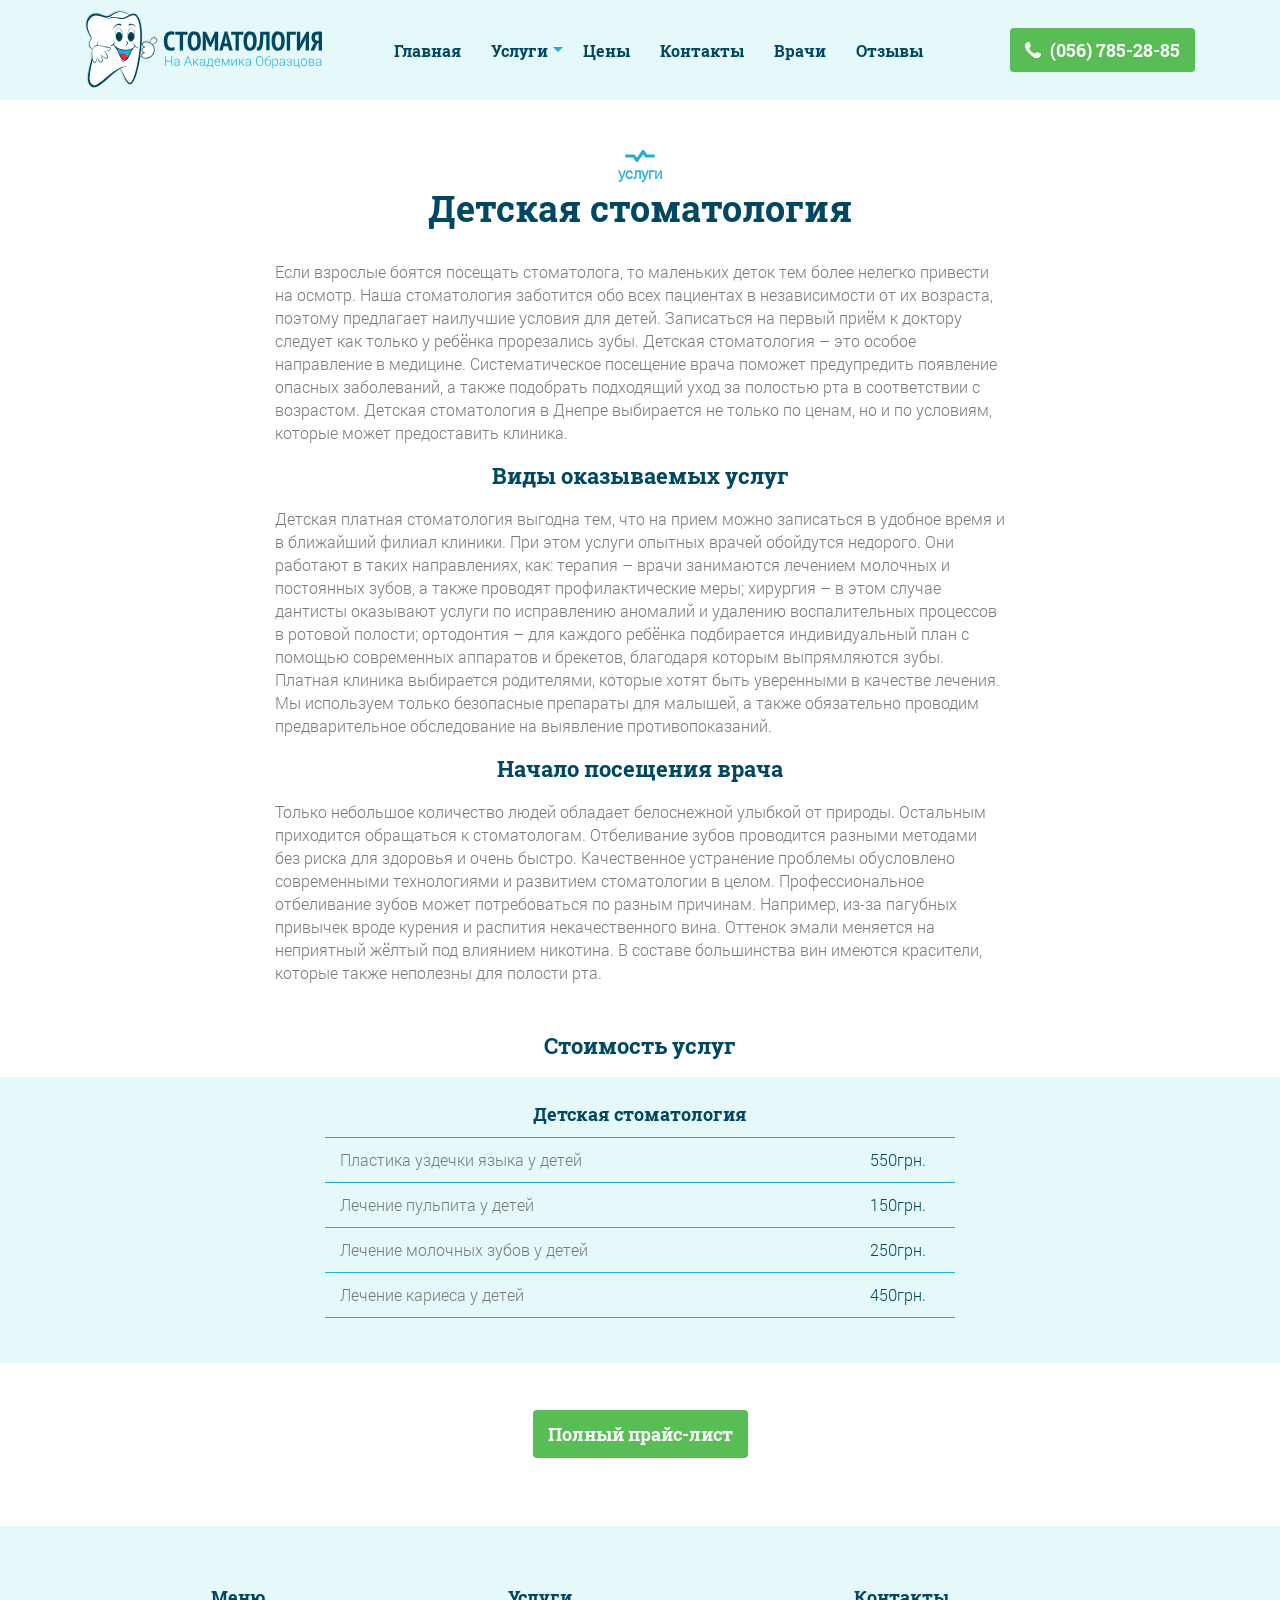
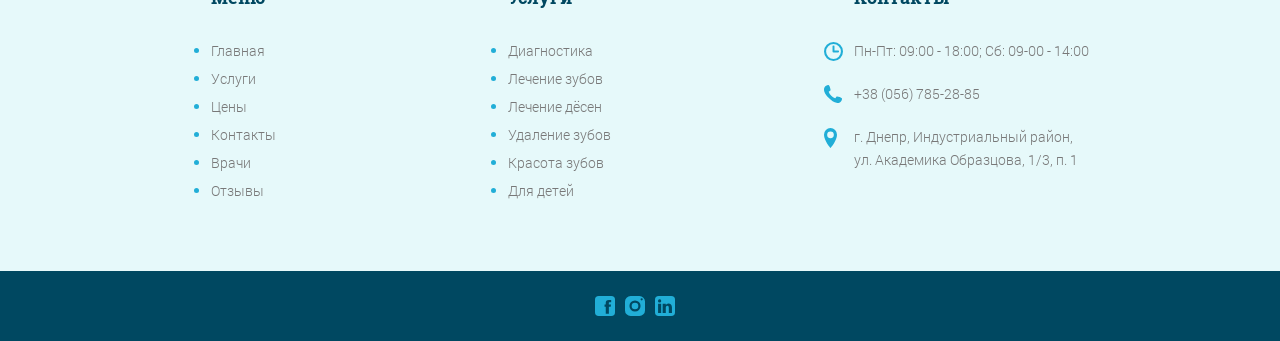
<file: obraz-dental/children.html>
<!DOCTYPE html>
<html lang="ru">

<head>

  <meta charset="utf-8">
  <!-- <base href="/"> -->

  <title>Стоматология на Академика Образцова</title>
  <meta name="description" content="">

  <meta http-equiv="X-UA-Compatible" content="IE=edge">
  <meta name="viewport" content="width=device-width, initial-scale=1, maximum-scale=1">

  <!-- Template Basic Images Start -->
  <meta property="og:image" content="path/to/image.jpg">
  <link rel="icon" href="img/favicon/favicon.ico">
  <link rel="apple-touch-icon" sizes="180x180" href="img/favicon/apple-touch-icon-180x180.png">
  <!-- Template Basic Images End -->

  <!-- Custom Browsers Color Start -->
  <meta name="theme-color" content="#000">
  <!-- Custom Browsers Color End -->
  <link rel="stylesheet" href="css/normalize.css">
  <link rel="stylesheet" href="css/main.min.css">

</head>

<body>
  <!-- Шапка сайта -->

  <header class="page-header page-header--serv">
    <div class="page-header__wrapper">
      <a class="page-header__logo" href="index.html">
        <img src="img/SVG/main-logo.svg" width="237px" height="auto" alt="Логотип стоматологии">
      </a>

      <nav class="main-nav main-nav--closed main-nav--nojs">
        <button class="main-nav__toggle" type="button">
          <span class="visually-hidden">Открыть меню</span>
        </button>
        <ul class="main-nav__list">
          <li class="main-nav__list-item main-nav__list-item--main main-nav__list-item--active"><a href="index.html">Главная</a></li>
          <li class="main-nav__list-item main-nav__list-item--serv"><a href="index.html#service">Услуги</a>
            <ul class="main-nav__drop">
              <li class="main-nav__drop-item"><a href="diagnostic.html">Диагностика</a></li>
              <li class="main-nav__drop-item"><a href="teeth.html">Лечение зубов</a></li>
              <li class="main-nav__drop-item"><a href="gum.html">Лечение дёсен</a></li>
              <li class="main-nav__drop-item"><a href="surgery.html">Удаление зубов</a></li>
              <li class="main-nav__drop-item"><a href="beauty.html">Красота зубов</a></li>
              <li class="main-nav__drop-item"><a href="children.html">Для детей</a></li>
            </ul>

          </li>
          <li class="main-nav__list-item"><a href="price.html">Цены</a></li>
          <li class="main-nav__list-item"><a href="index.html#contacts">Контакты</a></li>
          <li class="main-nav__list-item"><a href="index.html#specialists">Врачи</a></li>
          <li class="main-nav__list-item"><a href="index.html#reviews">Отзывы</a></li>
        </ul>
      </nav>
      <a class="page-header__phone button button--phone-number" href="tel:+380567852885" aria-label="Номер телефона">(056)
        785-28-85</a>
    </div>
  </header>

  <main class="width-content">
    <section class="content">
      <div class="section-title">
        <h1 class="section-title__title">
          услуги
        </h1>
        <h2 class="section-title__description">
          Детская стоматология
        </h2>
      </div>
      <div class="content__wrapper">
        <div class="content__wrapper--text">
          <div class="content__text">
            <p>
              Если взрослые боятся посещать стоматолога, то маленьких деток тем более нелегко привести на осмотр.
              Наша стоматология заботится обо всех пациентах в независимости от их возраста, поэтому предлагает
              наилучшие условия для детей. Записаться на первый приём к доктору следует как только у ребёнка
              прорезались зубы. Детская стоматология – это особое направление в медицине. Систематическое посещение
              врача поможет предупредить появление опасных заболеваний, а также подобрать подходящий уход за полостью
              рта в соответствии с возрастом. Детская стоматология в Днепре выбирается не только по ценам, но и по
              условиям, которые может предоставить клиника.
            </p>

            <h3 class="content__title">
              Виды оказываемых услуг
            </h3>

            <p>
              Детская платная стоматология выгодна тем, что на прием можно записаться в удобное время и в ближайший
              филиал клиники. При этом услуги опытных врачей обойдутся недорого. Они работают в таких направлениях,
              как: терапия – врачи занимаются лечением молочных и постоянных зубов, а также проводят профилактические
              меры; хирургия – в этом случае дантисты оказывают услуги по исправлению аномалий и удалению
              воспалительных процессов в ротовой полости; ортодонтия – для каждого ребёнка подбирается индивидуальный
              план с помощью современных аппаратов и брекетов, благодаря которым выпрямляются зубы. Платная клиника
              выбирается родителями, которые хотят быть уверенными в качестве лечения. Мы используем только безопасные
              препараты для малышей, а также обязательно проводим предварительное обследование на выявление
              противопоказаний.
            </p>

            <h3 class="content__title">
              Начало посещения врача
            </h3>

            <p>
              Только небольшое количество людей обладает белоснежной улыбкой от природы. Остальным приходится
              обращаться к стоматологам. Отбеливание зубов проводится разными методами без риска для здоровья и очень
              быстро. Качественное устранение проблемы обусловлено современными технологиями и развитием стоматологии в
              целом. Профессиональное отбеливание зубов может потребоваться по разным причинам. Например, из-за
              пагубных привычек вроде курения и распития некачественного вина. Оттенок эмали меняется на неприятный
              жёлтый под влиянием никотина. В составе большинства вин имеются красители, которые также неполезны для
              полости рта.
            </p>

          </div>
          <h3 class="content__title">
            Стоимость услуг
          </h3>
        </div>
        <div class="content__wrapper--table">
          <table class="table-price">
            <caption class="visually-hidden">Стоимость услуг</caption>
            <tr>
              <th class="table-price__title" colspan="2">
                Детская стоматология
              </th>
            </tr>
            <tr>
              <td class="table-price__description">Пластика уздечки языка у детей</td>
              <td class="table-price__value">550грн.</td>
            </tr>
            <tr>
              <td class="table-price__description">Лечение пульпита у детей</td>
              <td class="table-price__value">150грн.</td>
            </tr>
            <tr>
              <td class="table-price__description">Лечение молочных зубов у детей</td>
              <td class="table-price__value">250грн.</td>
            </tr>
            <tr>
              <td class="table-price__description">Лечение кариеса у детей</td>
              <td class="table-price__value">450грн.</td>
            </tr>
          </table>
        </div>
        <div class="content__button">
          <a href="price.html" class="banner__price button">Полный прайс-лист</a>
        </div>
      </div>

    </section>
  </main>

  <!-- Подвал сайта -->

  <footer class="page-footer">
    <div class="page-footer__wrapper">

      <div class="page-footer_name">
        <b class="page-footer__title-line1">Стоматология</b>
        <p class="page-footer__title-line2">На Академика Образцова</p>
      </div>

      <div class="page-footer-contacts__mobile">
        <p class="page-footer-contacts__address">
          г. Днепр, Индустриальный район,
          <br>
          ул. Академика Образцова, 1/3, п. 1
        </p>
        <a class="page-footer__phone button button--phone-number button--inverse" href="tel: +380567852885">+38 (056)
          785-28-85</a>
      </div>

      <div class="page-footer-nav">
        <b class="page-footer-nav__title">Меню</b>
        <ul class="page-footer-nav__list">
          <li class="page-footer-nav__list-item">
            <a href="index.html">Главная</a>
          </li>
          <li class="page-footer-nav__list-item">
            <a href="index.html#service">Услуги</a>
          </li>
          <li class="page-footer-nav__list-item">
            <a href="price.html">Цены</a>
          </li>
          <li class="page-footer-nav__list-item">
            <a href="index.html#contacts">Контакты</a>
          </li>
          <li class="page-footer-nav__list-item">
            <a href="index.html#specialists">Врачи</a>
          </li>
          <li class="page-footer-nav__list-item">
            <a href="index.html#reviews">Отзывы</a>
          </li>
        </ul>
      </div>

      <div class="page-footer-nav">
        <b class="page-footer-nav__title">Услуги</b>
        <ul class="page-footer-nav__list">
          <li class="page-footer-nav__list-item">
            <a href="diagnostic.html">Диагностика</a>
          </li>
          <li class="page-footer-nav__list-item">
            <a href="teeth.html">Лечение зубов</a>
          </li>
          <li class="page-footer-nav__list-item">
            <a href="gum.html">Лечение дёсен</a>
          </li>
          <li class="page-footer-nav__list-item">
            <a href="surgery.html">Удаление зубов</a>
          </li>
          <li class="page-footer-nav__list-item">
            <a href="beauty.html">Красота зубов</a>
          </li>
          <li class="page-footer-nav__list-item">
            <a href="children.html">Для детей</a>
          </li>
        </ul>
      </div>

      <div class="page-footer-contacts">
        <b class="page-footer-contacts__title">Контакты</b>
        <div class="page-footer-contacts__info">
          <p class="page-footer-contacts__schedule">Пн-Пт: 09:00 - 18:00; Сб: 09-00 - 14:00</p>
          <a class="page-footer-contacts__phone" href="tel: +380567852885">+38 (056) 785-28-85</a>
          <p class="page-footer-contacts__address">
            г. Днепр, Индустриальный район,
            <br>
            ул. Академика Образцова, 1/3, п. 1
          </p>
        </div>
      </div>

    </div>
    <div class="page-footer__social">
      <div class="page-footer__social-wrapper">
        <ul class="social__list">
          <li class="social__item">
            <a class="social__link social__link--facebook" href="" aria-label="Мы в Фейсбуке"></a>
          </li>
          <li class="social__item">
            <a class="social__link social__link--instagram" href=""></a>
          </li>
          <li class="social__item">
            <a class="social__link social__link--linkedin" href="" aria-label="Мы в LinkedIn"></a>
          </li>
        </ul>
      </div>
    </div>
  </footer>

  <script src="js/scripts.min.js"></script>

</body>

</html>
</file>
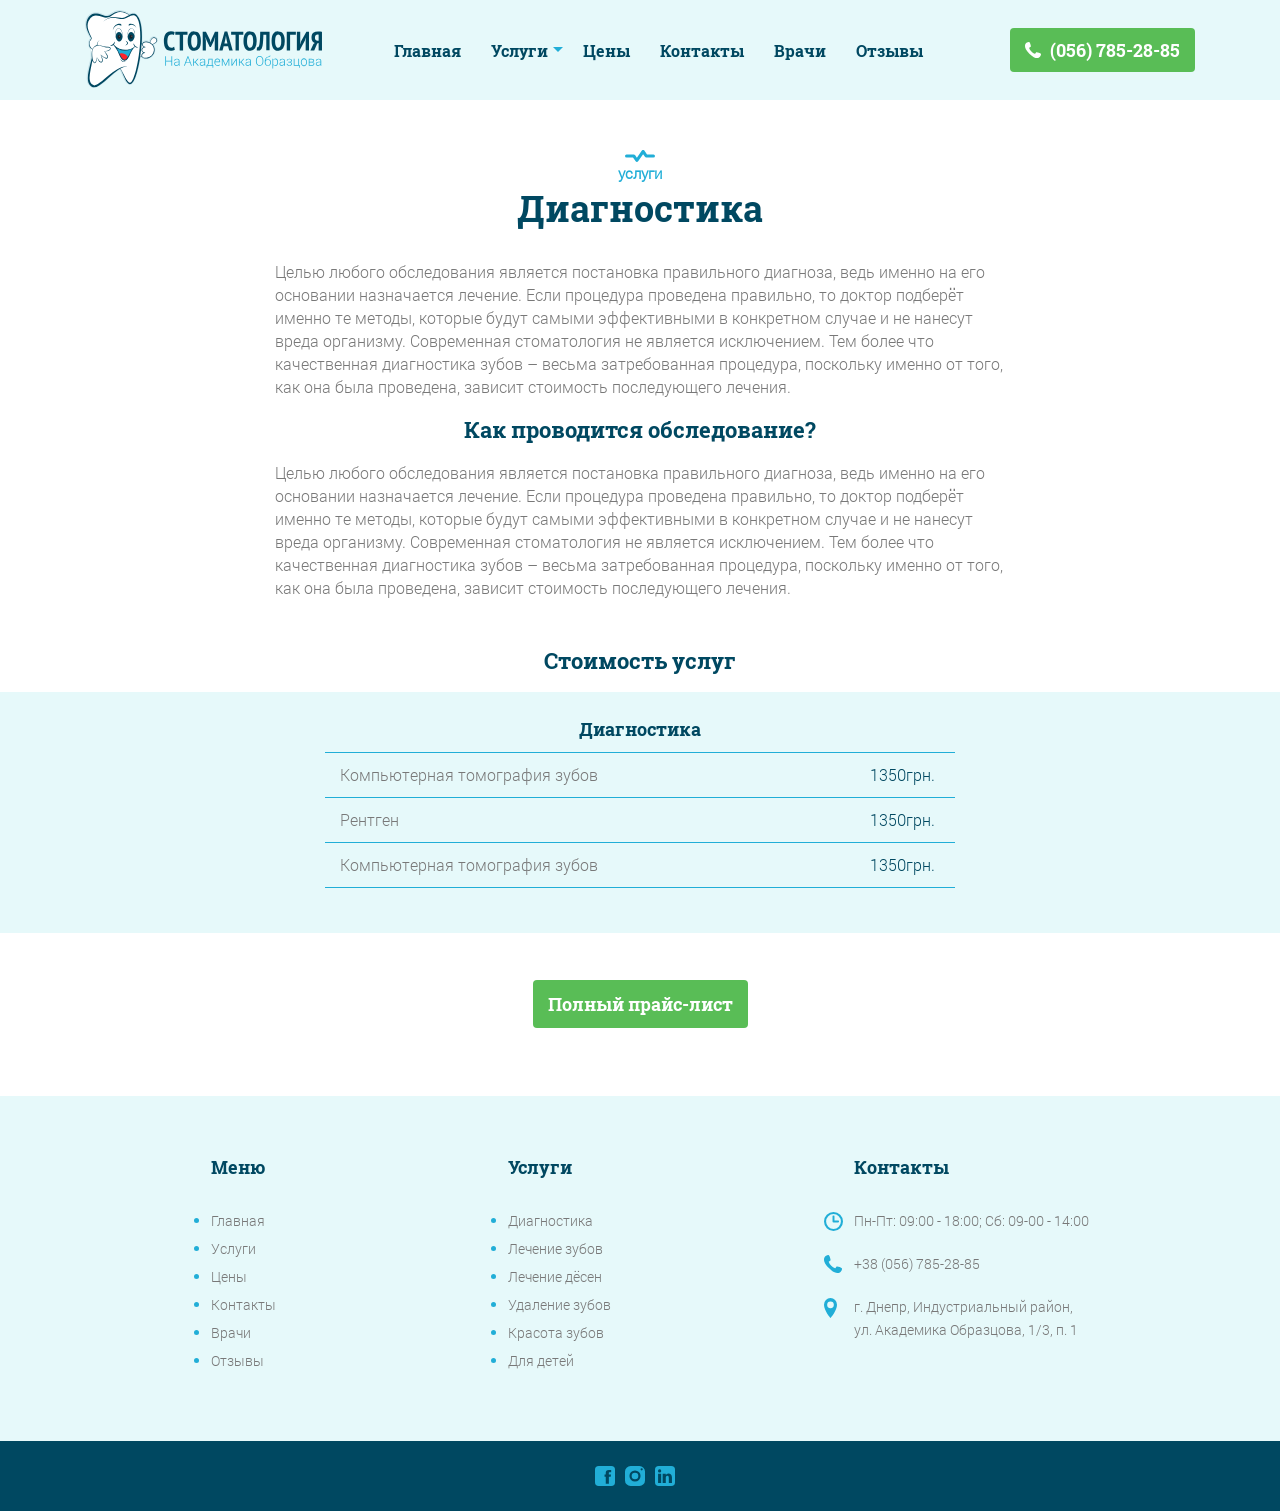
<file: obraz-dental/diagnostic.html>
<!DOCTYPE html>
<html lang="ru">

<head>

  <meta charset="utf-8">
  <!-- <base href="/"> -->

  <title>Стоматология на Академика Образцова</title>
  <meta name="description" content="">

  <meta http-equiv="X-UA-Compatible" content="IE=edge">
  <meta name="viewport" content="width=device-width, initial-scale=1, maximum-scale=1">

  <!-- Template Basic Images Start -->
  <meta property="og:image" content="path/to/image.jpg">
  <link rel="icon" href="img/favicon/favicon.ico">
  <link rel="apple-touch-icon" sizes="180x180" href="img/favicon/apple-touch-icon-180x180.png">
  <!-- Template Basic Images End -->

  <!-- Custom Browsers Color Start -->
  <meta name="theme-color" content="#000">
  <!-- Custom Browsers Color End -->
  <link rel="stylesheet" href="css/normalize.css">
  <link rel="stylesheet" href="css/main.min.css">

</head>

<body>
  <!-- Шапка сайта -->

  <header class="page-header page-header--serv">
    <div class="page-header__wrapper">
      <a class="page-header__logo" href="index.html">
        <img src="img/SVG/main-logo.svg" width="237px" height="auto" alt="Логотип стоматологии">
      </a>

      <nav class="main-nav main-nav--closed main-nav--nojs">
        <button class="main-nav__toggle" type="button">
          <span class="visually-hidden">Открыть меню</span>
        </button>
        <ul class="main-nav__list">
          <li class="main-nav__list-item main-nav__list-item--main main-nav__list-item--active"><a href="index.html">Главная</a></li>
          <li class="main-nav__list-item main-nav__list-item--serv"><a href="index.html#service">Услуги</a>
            <ul class="main-nav__drop">
              <li class="main-nav__drop-item"><a href="diagnostic.html">Диагностика</a></li>
              <li class="main-nav__drop-item"><a href="teeth.html">Лечение зубов</a></li>
              <li class="main-nav__drop-item"><a href="gum.html">Лечение дёсен</a></li>
              <li class="main-nav__drop-item"><a href="surgery.html">Удаление зубов</a></li>
              <li class="main-nav__drop-item"><a href="beauty.html">Красота зубов</a></li>
              <li class="main-nav__drop-item"><a href="children.html">Для детей</a></li>
            </ul>

          </li>
          <li class="main-nav__list-item"><a href="price.html">Цены</a></li>
          <li class="main-nav__list-item"><a href="index.html#contacts">Контакты</a></li>
          <li class="main-nav__list-item"><a href="index.html#specialists">Врачи</a></li>
          <li class="main-nav__list-item"><a href="index.html#reviews">Отзывы</a></li>
        </ul>
      </nav>
      <a class="page-header__phone button button--phone-number" href="tel:+380567852885" aria-label="Номер телефона">(056)
        785-28-85</a>
    </div>
  </header>

  <main class="width-content">
    <section class="content">
      <div class="section-title">
        <h1 class="section-title__title">
          услуги
        </h1>
        <h2 class="section-title__description">
          Диагностика
        </h2>
      </div>
      <div class="content__wrapper">
        <div class="content__wrapper--text">
          <div class="content__text">
            <p>
              Целью любого обследования является постановка правильного диагноза, ведь именно на его основании
              назначается лечение. Если процедура проведена правильно, то доктор подберёт именно те методы, которые
              будут
              самыми эффективными в конкретном случае и не нанесут вреда организму. Современная стоматология не
              является
              исключением. Тем более что качественная диагностика зубов – весьма затребованная процедура, поскольку
              именно от того, как она была проведена, зависит стоимость последующего лечения.
            </p>
            <h3 class="content__title">
              Как проводится обследование?
            </h3>
            <p>
              Целью любого обследования является постановка правильного диагноза, ведь именно на его основании
              назначается лечение. Если процедура проведена правильно, то доктор подберёт именно те методы, которые
              будут
              самыми эффективными в конкретном случае и не нанесут вреда организму. Современная стоматология не
              является
              исключением. Тем более что качественная диагностика зубов – весьма затребованная процедура, поскольку
              именно от того, как она была проведена, зависит стоимость последующего лечения.
            </p>
          </div>
          <h3 class="content__title">
            Стоимость услуг
          </h3>
        </div>
        <div class="content__wrapper--table">
          <table class="table-price">
            <caption class="visually-hidden">Стоимость услуг</caption>
            <tr>
              <th class="table-price__title" colspan="2">
                Диагностика
              </th>
            </tr>
            <tr>
              <td class="table-price__description">Компьютерная томография зубов</td>
              <td class="table-price__value">1350грн.</td>
            </tr>
            <tr>
              <td class="table-price__description">Рентген</td>
              <td class="table-price__value">1350грн.</td>
            </tr>
            <tr>
              <td class="table-price__description">Компьютерная томография зубов</td>
              <td class="table-price__value">1350грн.</td>
            </tr>
          </table>
        </div>
        <div class="content__button">
          <a href="price.html" class="banner__price button">Полный прайс-лист</a>
        </div>

      </div>

    </section>
  </main>

  <!-- Подвал сайта -->

  <footer class="page-footer">
    <div class="page-footer__wrapper">

      <div class="page-footer_name">
        <b class="page-footer__title-line1">Стоматология</b>
        <p class="page-footer__title-line2">На Академика Образцова</p>
      </div>

      <div class="page-footer-contacts__mobile">
        <p class="page-footer-contacts__address">
          г. Днепр, Индустриальный район,
          <br>
          ул. Академика Образцова, 1/3, п. 1
        </p>
        <a class="page-footer__phone button button--phone-number button--inverse" href="tel: +380567852885">+38 (056)
          785-28-85</a>
      </div>

      <div class="page-footer-nav">
        <b class="page-footer-nav__title">Меню</b>
        <ul class="page-footer-nav__list">
          <li class="page-footer-nav__list-item">
            <a href="index.html">Главная</a>
          </li>
          <li class="page-footer-nav__list-item">
            <a href="index.html#service">Услуги</a>
          </li>
          <li class="page-footer-nav__list-item">
            <a href="price.html">Цены</a>
          </li>
          <li class="page-footer-nav__list-item">
            <a href="index.html#contacts">Контакты</a>
          </li>
          <li class="page-footer-nav__list-item">
            <a href="index.html#specialists">Врачи</a>
          </li>
          <li class="page-footer-nav__list-item">
            <a href="index.html#reviews">Отзывы</a>
          </li>
        </ul>
      </div>

      <div class="page-footer-nav">
        <b class="page-footer-nav__title">Услуги</b>
        <ul class="page-footer-nav__list">
          <li class="page-footer-nav__list-item">
            <a href="diagnostic.html">Диагностика</a>
          </li>
          <li class="page-footer-nav__list-item">
            <a href="teeth.html">Лечение зубов</a>
          </li>
          <li class="page-footer-nav__list-item">
            <a href="gum.html">Лечение дёсен</a>
          </li>
          <li class="page-footer-nav__list-item">
            <a href="surgery.html">Удаление зубов</a>
          </li>
          <li class="page-footer-nav__list-item">
            <a href="beauty.html">Красота зубов</a>
          </li>
          <li class="page-footer-nav__list-item">
            <a href="children.html">Для детей</a>
          </li>
        </ul>
      </div>

      <div class="page-footer-contacts">
        <b class="page-footer-contacts__title">Контакты</b>
        <div class="page-footer-contacts__info">
          <p class="page-footer-contacts__schedule">Пн-Пт: 09:00 - 18:00; Сб: 09-00 - 14:00</p>
          <a class="page-footer-contacts__phone" href="tel: +380567852885">+38 (056) 785-28-85</a>
          <p class="page-footer-contacts__address">
            г. Днепр, Индустриальный район,
            <br>
            ул. Академика Образцова, 1/3, п. 1
          </p>
        </div>
      </div>

    </div>
    <div class="page-footer__social">
      <div class="page-footer__social-wrapper">
        <ul class="social__list">
          <li class="social__item">
            <a class="social__link social__link--facebook" href="" aria-label="Мы в Фейсбуке"></a>
          </li>
          <li class="social__item">
            <a class="social__link social__link--instagram" href=""></a>
          </li>
          <li class="social__item">
            <a class="social__link social__link--linkedin" href="" aria-label="Мы в LinkedIn"></a>
          </li>
        </ul>
      </div>
    </div>
  </footer>

  <script src="js/scripts.min.js"></script>

</body>

</html>
</file>
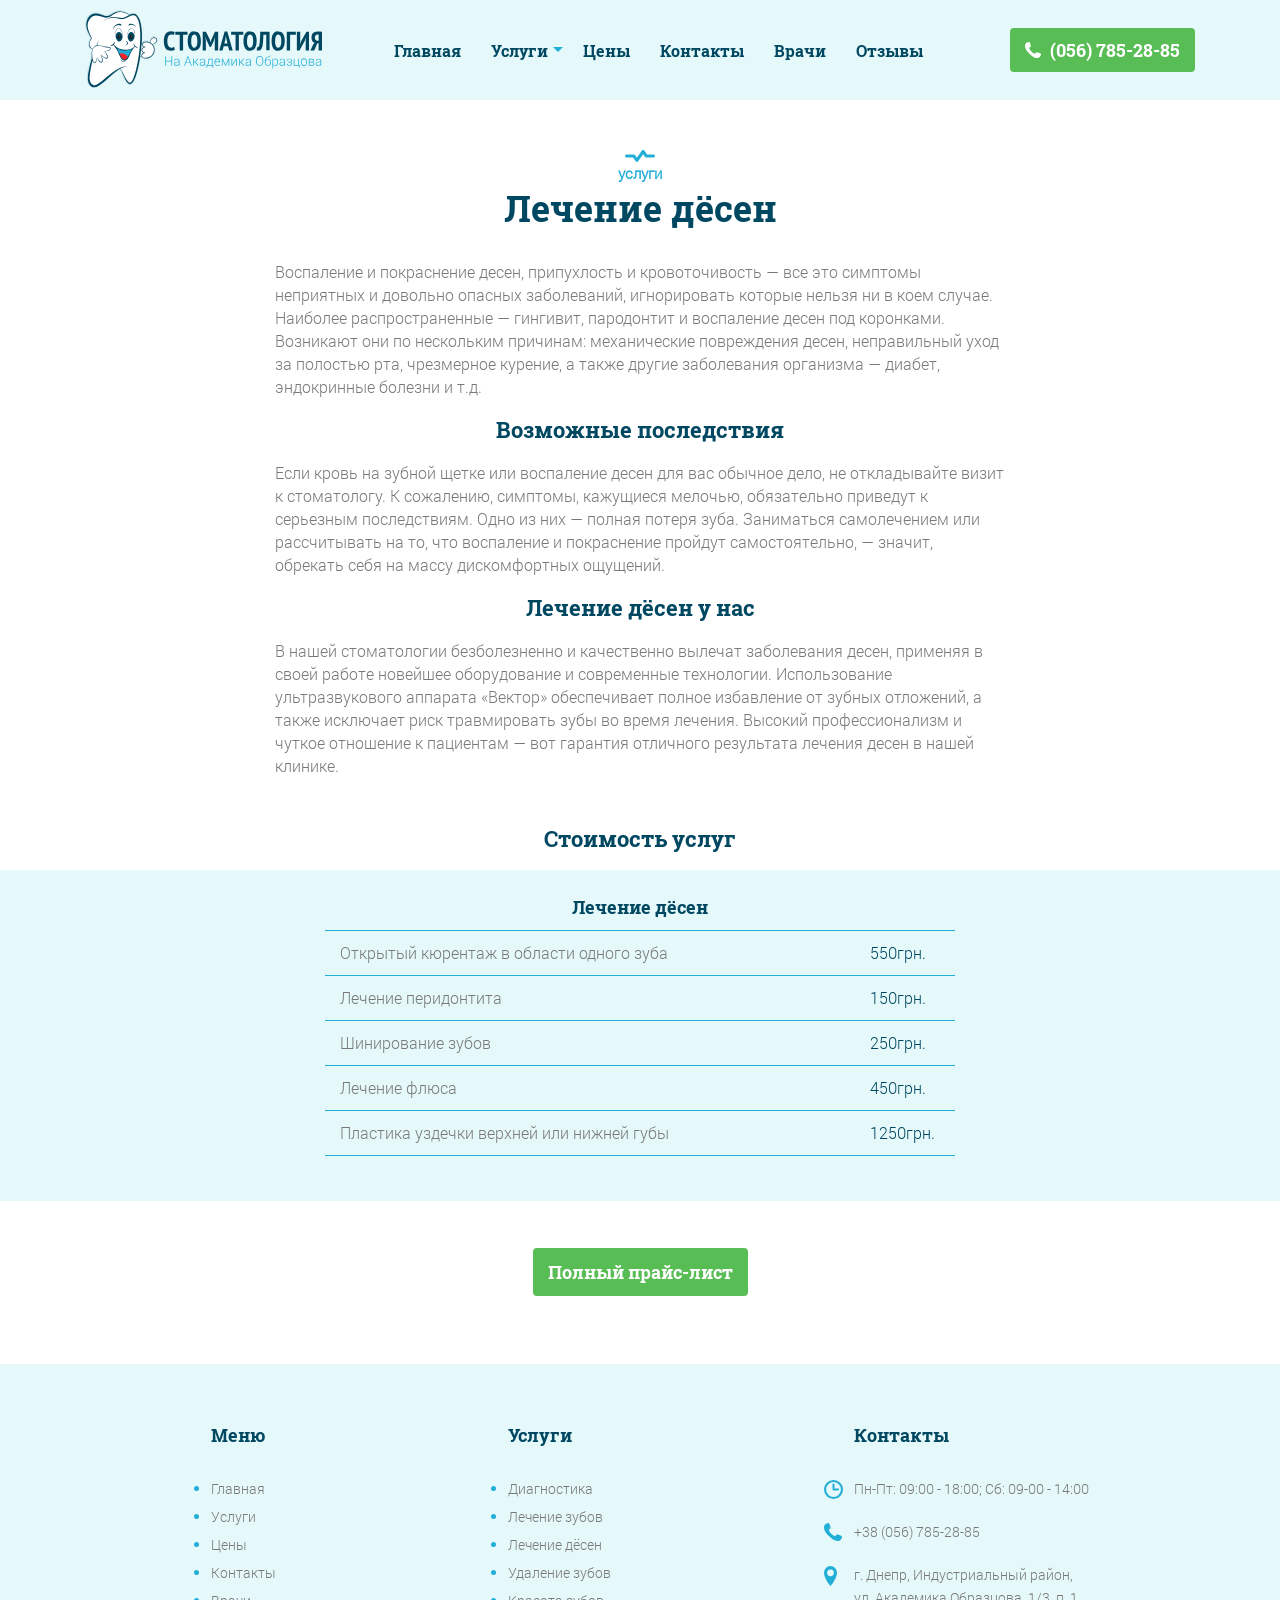
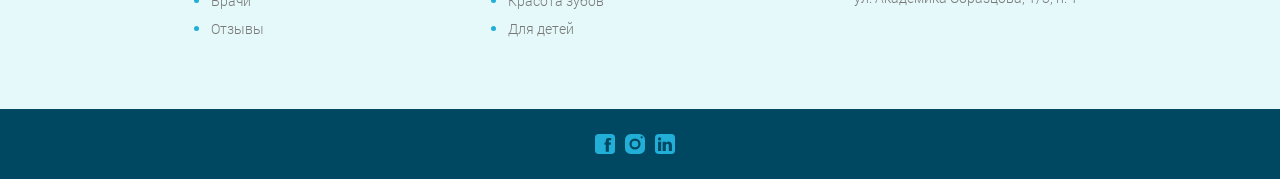
<file: obraz-dental/gum.html>
<!DOCTYPE html>
<html lang="ru">

<head>

  <meta charset="utf-8">
  <!-- <base href="/"> -->

  <title>Стоматология на Академика Образцова</title>
  <meta name="description" content="">

  <meta http-equiv="X-UA-Compatible" content="IE=edge">
  <meta name="viewport" content="width=device-width, initial-scale=1, maximum-scale=1">

  <!-- Template Basic Images Start -->
  <meta property="og:image" content="path/to/image.jpg">
  <link rel="icon" href="img/favicon/favicon.ico">
  <link rel="apple-touch-icon" sizes="180x180" href="img/favicon/apple-touch-icon-180x180.png">
  <!-- Template Basic Images End -->

  <!-- Custom Browsers Color Start -->
  <meta name="theme-color" content="#000">
  <!-- Custom Browsers Color End -->
  <link rel="stylesheet" href="css/normalize.css">
  <link rel="stylesheet" href="css/main.min.css">

</head>

<body>
  <!-- Шапка сайта -->

  <header class="page-header page-header--serv">
    <div class="page-header__wrapper">
      <a class="page-header__logo" href="index.html">
        <img src="img/SVG/main-logo.svg" width="237px" height="auto" alt="Логотип стоматологии">
      </a>

      <nav class="main-nav main-nav--closed main-nav--nojs">
        <button class="main-nav__toggle" type="button">
          <span class="visually-hidden">Открыть меню</span>
        </button>
        <ul class="main-nav__list">
          <li class="main-nav__list-item main-nav__list-item--main main-nav__list-item--active"><a href="index.html">Главная</a></li>
          <li class="main-nav__list-item main-nav__list-item--serv"><a href="index.html#service">Услуги</a>
            <ul class="main-nav__drop">
              <li class="main-nav__drop-item"><a href="diagnostic.html">Диагностика</a></li>
              <li class="main-nav__drop-item"><a href="teeth.html">Лечение зубов</a></li>
              <li class="main-nav__drop-item"><a href="gum.html">Лечение дёсен</a></li>
              <li class="main-nav__drop-item"><a href="surgery.html">Удаление зубов</a></li>
              <li class="main-nav__drop-item"><a href="beauty.html">Красота зубов</a></li>
              <li class="main-nav__drop-item"><a href="children.html">Для детей</a></li>
            </ul>

          </li>
          <li class="main-nav__list-item"><a href="price.html">Цены</a></li>
          <li class="main-nav__list-item"><a href="index.html#contacts">Контакты</a></li>
          <li class="main-nav__list-item"><a href="index.html#specialists">Врачи</a></li>
          <li class="main-nav__list-item"><a href="index.html#reviews">Отзывы</a></li>
        </ul>
      </nav>
      <a class="page-header__phone button button--phone-number" href="tel:+380567852885" aria-label="Номер телефона">(056)
        785-28-85</a>
    </div>
  </header>

  <main class="width-content">
    <section class="content">
      <div class="section-title">
        <h1 class="section-title__title">
          услуги
        </h1>
        <h2 class="section-title__description">
          Лечение дёсен
        </h2>
      </div>
      <div class="content__wrapper">
        <div class="content__wrapper--text">
          <div class="content__text">
            <p>
              Воспаление и покраснение десен, припухлость и кровоточивость — все это симптомы неприятных и довольно
              опасных заболеваний, игнорировать которые нельзя ни в коем случае. Наиболее распространенные — гингивит,
              пародонтит и воспаление десен под коронками. Возникают они по нескольким причинам: механические
              повреждения десен, неправильный уход за полостью рта, чрезмерное курение, а также другие заболевания
              организма — диабет, эндокринные болезни и т.д.
            </p>
            <h3 class="content__title">
              Возможные последствия
            </h3>

            <p>Если кровь на зубной щетке или воспаление десен для вас обычное дело, не откладывайте визит к
              стоматологу. К сожалению, симптомы, кажущиеся мелочью, обязательно приведут к серьезным последствиям.
              Одно из них — полная потеря зуба. Заниматься самолечением или рассчитывать на то, что воспаление и
              покраснение пройдут самостоятельно, — значит, обрекать себя на массу дискомфортных ощущений.
            </p>
            <h3 class="content__title">
              Лечение дёсен у нас
            </h3>

            <p>В нашей стоматологии безболезненно и качественно вылечат заболевания десен, применяя в своей
              работе новейшее оборудование и современные технологии. Использование ультразвукового аппарата «Вектор»
              обеспечивает полное избавление от зубных отложений, а также исключает риск травмировать зубы во время
              лечения. Высокий профессионализм и чуткое отношение к пациентам — вот гарантия отличного результата
              лечения десен в нашей клинике.</p>


          </div>
          <h3 class="content__title">
            Стоимость услуг
          </h3>
        </div>
        <div class="content__wrapper--table">
          <table class="table-price">
            <caption class="visually-hidden">Стоимость услуг</caption>
            <tr>
              <th class="table-price__title" colspan="2">
                Лечение дёсен
              </th>
            </tr>
            <tr>
              <td class="table-price__description">Открытый кюрентаж в области одного зуба</td>
              <td class="table-price__value">550грн.</td>
            </tr>
            <tr>
              <td class="table-price__description">Лечение перидонтита</td>
              <td class="table-price__value">150грн.</td>
            </tr>
            <tr>
              <td class="table-price__description">Шинирование зубов</td>
              <td class="table-price__value">250грн.</td>
            </tr>
            <tr>
              <td class="table-price__description">Лечение флюса</td>
              <td class="table-price__value">450грн.</td>
            </tr>
            <tr>
              <td class="table-price__description">Пластика уздечки верхней или нижней губы</td>
              <td class="table-price__value">1250грн.</td>
            </tr>
          </table>
        </div>
        <div class="content__button">
          <a href="price.html" class="banner__price button">Полный прайс-лист</a>
        </div>

      </div>

    </section>
  </main>

  <!-- Подвал сайта -->

  <footer class="page-footer">
    <div class="page-footer__wrapper">

      <div class="page-footer_name">
        <b class="page-footer__title-line1">Стоматология</b>
        <p class="page-footer__title-line2">На Академика Образцова</p>
      </div>

      <div class="page-footer-contacts__mobile">
        <p class="page-footer-contacts__address">
          г. Днепр, Индустриальный район,
          <br>
          ул. Академика Образцова, 1/3, п. 1
        </p>
        <a class="page-footer__phone button button--phone-number button--inverse" href="tel: +380567852885">+38 (056)
          785-28-85</a>
      </div>

      <div class="page-footer-nav">
        <b class="page-footer-nav__title">Меню</b>
        <ul class="page-footer-nav__list">
          <li class="page-footer-nav__list-item">
            <a href="index.html">Главная</a>
          </li>
          <li class="page-footer-nav__list-item">
            <a href="index.html#service">Услуги</a>
          </li>
          <li class="page-footer-nav__list-item">
            <a href="price.html">Цены</a>
          </li>
          <li class="page-footer-nav__list-item">
            <a href="index.html#contacts">Контакты</a>
          </li>
          <li class="page-footer-nav__list-item">
            <a href="index.html#specialists">Врачи</a>
          </li>
          <li class="page-footer-nav__list-item">
            <a href="index.html#reviews">Отзывы</a>
          </li>
        </ul>
      </div>

      <div class="page-footer-nav">
        <b class="page-footer-nav__title">Услуги</b>
        <ul class="page-footer-nav__list">
          <li class="page-footer-nav__list-item">
            <a href="diagnostic.html">Диагностика</a>
          </li>
          <li class="page-footer-nav__list-item">
            <a href="teeth.html">Лечение зубов</a>
          </li>
          <li class="page-footer-nav__list-item">
            <a href="gum.html">Лечение дёсен</a>
          </li>
          <li class="page-footer-nav__list-item">
            <a href="surgery.html">Удаление зубов</a>
          </li>
          <li class="page-footer-nav__list-item">
            <a href="beauty.html">Красота зубов</a>
          </li>
          <li class="page-footer-nav__list-item">
            <a href="children.html">Для детей</a>
          </li>
        </ul>
      </div>

      <div class="page-footer-contacts">
        <b class="page-footer-contacts__title">Контакты</b>
        <div class="page-footer-contacts__info">
          <p class="page-footer-contacts__schedule">Пн-Пт: 09:00 - 18:00; Сб: 09-00 - 14:00</p>
          <a class="page-footer-contacts__phone" href="tel: +380567852885">+38 (056) 785-28-85</a>
          <p class="page-footer-contacts__address">
            г. Днепр, Индустриальный район,
            <br>
            ул. Академика Образцова, 1/3, п. 1
          </p>
        </div>
      </div>

    </div>
    <div class="page-footer__social">
      <div class="page-footer__social-wrapper">
        <ul class="social__list">
          <li class="social__item">
            <a class="social__link social__link--facebook" href="" aria-label="Мы в Фейсбуке"></a>
          </li>
          <li class="social__item">
            <a class="social__link social__link--instagram" href=""></a>
          </li>
          <li class="social__item">
            <a class="social__link social__link--linkedin" href="" aria-label="Мы в LinkedIn"></a>
          </li>
        </ul>
      </div>
    </div>
  </footer>

  <script src="js/scripts.min.js"></script>

</body>

</html>
</file>
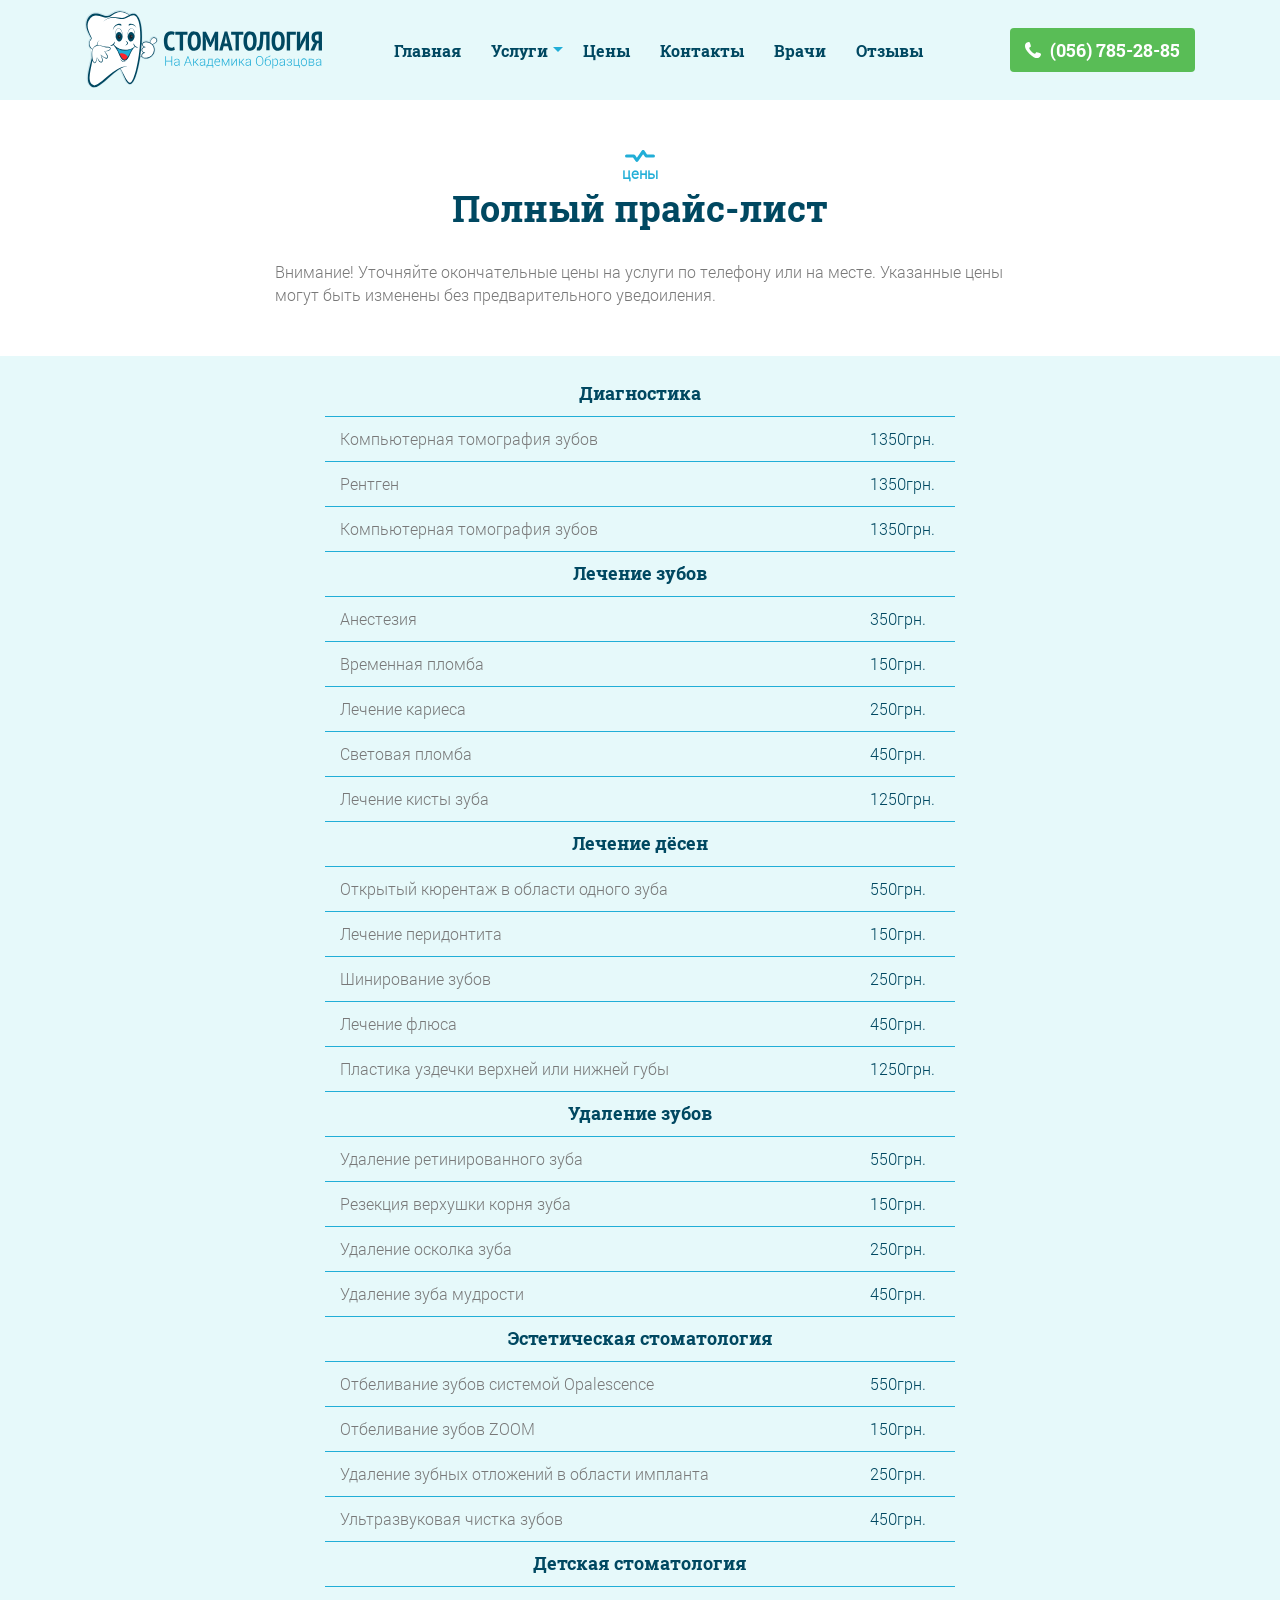
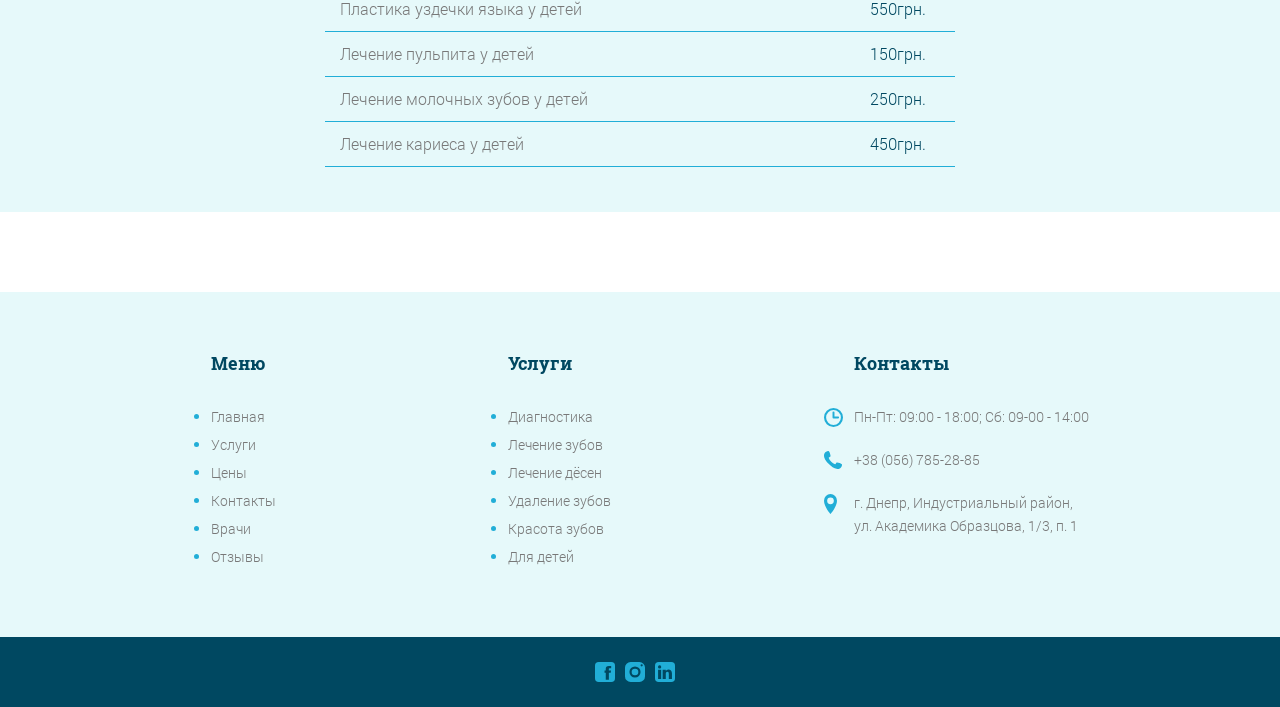
<file: obraz-dental/price.html>
<!DOCTYPE html>
<html lang="ru">

<head>

  <meta charset="utf-8">
  <!-- <base href="/"> -->

  <title>Стоматология на Академика Образцова</title>
  <meta name="description" content="">

  <meta http-equiv="X-UA-Compatible" content="IE=edge">
  <meta name="viewport" content="width=device-width, initial-scale=1, maximum-scale=1">

  <!-- Template Basic Images Start -->
  <meta property="og:image" content="path/to/image.jpg">
  <link rel="icon" href="img/favicon/favicon.ico">
  <link rel="apple-touch-icon" sizes="180x180" href="img/favicon/apple-touch-icon-180x180.png">
  <!-- Template Basic Images End -->

  <!-- Custom Browsers Color Start -->
  <meta name="theme-color" content="#000">
  <!-- Custom Browsers Color End -->
  <link rel="stylesheet" href="css/normalize.css">
  <link rel="stylesheet" href="css/main.min.css">

</head>

<body>
  <!-- Шапка сайта -->

  <header class="page-header page-header--serv">
    <div class="page-header__wrapper">
      <a class="page-header__logo" href="index.html">
        <img src="img/SVG/main-logo.svg" width="237px" height="auto" alt="Логотип стоматологии">
      </a>

      <nav class="main-nav main-nav--closed main-nav--nojs">
        <button class="main-nav__toggle" type="button">
          <span class="visually-hidden">Открыть меню</span>
        </button>
        <ul class="main-nav__list">
          <li class="main-nav__list-item main-nav__list-item--main main-nav__list-item--active"><a href="index.html">Главная</a></li>
          <li class="main-nav__list-item main-nav__list-item--serv"><a href="index.html#service">Услуги</a>
            <ul class="main-nav__drop">
              <li class="main-nav__drop-item"><a href="diagnostic.html">Диагностика</a></li>
              <li class="main-nav__drop-item"><a href="teeth.html">Лечение зубов</a></li>
              <li class="main-nav__drop-item"><a href="gum.html">Лечение дёсен</a></li>
              <li class="main-nav__drop-item"><a href="surgery.html">Удаление зубов</a></li>
              <li class="main-nav__drop-item"><a href="beauty.html">Красота зубов</a></li>
              <li class="main-nav__drop-item"><a href="children.html">Для детей</a></li>
            </ul>

          </li>
          <li class="main-nav__list-item"><a href="price.html">Цены</a></li>
          <li class="main-nav__list-item"><a href="index.html#contacts">Контакты</a></li>
          <li class="main-nav__list-item"><a href="index.html#specialists">Врачи</a></li>
          <li class="main-nav__list-item"><a href="index.html#reviews">Отзывы</a></li>
        </ul>
      </nav>
      <a class="page-header__phone button button--phone-number" href="tel:+380567852885" aria-label="Номер телефона">(056)
        785-28-85</a>
    </div>
  </header>

  <main class="width-content">
    <section class="content">
      <div class="section-title">
        <h1 class="section-title__title">
          цены
        </h1>
        <h2 class="section-title__description">
          Полный прайс-лист
        </h2>
      </div>
      <div class="content__wrapper">
        <div class="content__wrapper--text">
          <div class="content__text">
            <p>
              Внимание! Уточняйте окончательные цены на услуги по телефону или на месте. Указанные цены могут быть
              изменены без предварительного уведоиления.
            </p>
          </div>
        </div>
        <div class="content__wrapper--table">
          <table class="table-price">
            <caption class="visually-hidden">Стоимость услуг</caption>
            <tr>
              <th class="table-price__title" colspan="2">
                Диагностика
              </th>
            </tr>
            <tr>
              <td class="table-price__description">Компьютерная томография зубов</td>
              <td class="table-price__value">1350грн.</td>
            </tr>
            <tr>
              <td class="table-price__description">Рентген</td>
              <td class="table-price__value">1350грн.</td>
            </tr>
            <tr>
              <td class="table-price__description">Компьютерная томография зубов</td>
              <td class="table-price__value">1350грн.</td>
            </tr>

            <tr>
              <th class="table-price__title" colspan="2">
                Лечение зубов
              </th>
            </tr>
            <tr>
              <td class="table-price__description">Анестезия</td>
              <td class="table-price__value">350грн.</td>
            </tr>
            <tr>
              <td class="table-price__description">Временная пломба</td>
              <td class="table-price__value">150грн.</td>
            </tr>
            <tr>
              <td class="table-price__description">Лечение кариеса</td>
              <td class="table-price__value">250грн.</td>
            </tr>
            <tr>
              <td class="table-price__description">Световая пломба</td>
              <td class="table-price__value">450грн.</td>
            </tr>
            <tr>
              <td class="table-price__description">Лечение кисты зуба</td>
              <td class="table-price__value">1250грн.</td>
            </tr>

            <tr>
              <th class="table-price__title" colspan="2">
                Лечение дёсен
              </th>
            </tr>
            <tr>
              <td class="table-price__description">Открытый кюрентаж в области одного зуба</td>
              <td class="table-price__value">550грн.</td>
            </tr>
            <tr>
              <td class="table-price__description">Лечение перидонтита</td>
              <td class="table-price__value">150грн.</td>
            </tr>
            <tr>
              <td class="table-price__description">Шинирование зубов</td>
              <td class="table-price__value">250грн.</td>
            </tr>
            <tr>
              <td class="table-price__description">Лечение флюса</td>
              <td class="table-price__value">450грн.</td>
            </tr>
            <tr>
              <td class="table-price__description">Пластика уздечки верхней или нижней губы</td>
              <td class="table-price__value">1250грн.</td>
            </tr>

            <tr>
              <th class="table-price__title" colspan="2">
                Удаление зубов
              </th>
            </tr>
            <tr>
              <td class="table-price__description">Удаление ретинированного зуба</td>
              <td class="table-price__value">550грн.</td>
            </tr>
            <tr>
              <td class="table-price__description">Резекция верхушки корня зуба</td>
              <td class="table-price__value">150грн.</td>
            </tr>
            <tr>
              <td class="table-price__description">Удаление осколка зуба</td>
              <td class="table-price__value">250грн.</td>
            </tr>
            <tr>
              <td class="table-price__description">Удаление зуба мудрости</td>
              <td class="table-price__value">450грн.</td>
            </tr>

            <tr>
              <th class="table-price__title" colspan="2">
                Эстетическая стоматология
              </th>
            </tr>
            <tr>
              <td class="table-price__description">Отбеливание зубов системой Opalescence</td>
              <td class="table-price__value">550грн.</td>
            </tr>
            <tr>
              <td class="table-price__description">Отбеливание зубов ZOOM</td>
              <td class="table-price__value">150грн.</td>
            </tr>
            <tr>
              <td class="table-price__description">Удаление зубных отложений в области импланта</td>
              <td class="table-price__value">250грн.</td>
            </tr>
            <tr>
              <td class="table-price__description">Ультразвуковая чистка зубов</td>
              <td class="table-price__value">450грн.</td>
            </tr>

            <tr>
              <th class="table-price__title" colspan="2">
                Детская стоматология
              </th>
            </tr>
            <tr>
              <td class="table-price__description">Пластика уздечки языка у детей</td>
              <td class="table-price__value">550грн.</td>
            </tr>
            <tr>
              <td class="table-price__description">Лечение пульпита у детей</td>
              <td class="table-price__value">150грн.</td>
            </tr>
            <tr>
              <td class="table-price__description">Лечение молочных зубов у детей</td>
              <td class="table-price__value">250грн.</td>
            </tr>
            <tr>
              <td class="table-price__description">Лечение кариеса у детей</td>
              <td class="table-price__value">450грн.</td>
            </tr>
          </table>
        </div>

      </div>

    </section>
  </main>

  <!-- Подвал сайта -->

  <footer class="page-footer">
    <div class="page-footer__wrapper">

      <div class="page-footer_name">
        <b class="page-footer__title-line1">Стоматология</b>
        <p class="page-footer__title-line2">На Академика Образцова</p>
      </div>

      <div class="page-footer-contacts__mobile">
        <p class="page-footer-contacts__address">
          г. Днепр, Индустриальный район,
          <br>
          ул. Академика Образцова, 1/3, п. 1
        </p>
        <a class="page-footer__phone button button--phone-number button--inverse" href="tel: +380567852885">+38 (056)
          785-28-85</a>
      </div>

      <div class="page-footer-nav">
        <b class="page-footer-nav__title">Меню</b>
        <ul class="page-footer-nav__list">
          <li class="page-footer-nav__list-item">
            <a href="index.html">Главная</a>
          </li>
          <li class="page-footer-nav__list-item">
            <a href="index.html#service">Услуги</a>
          </li>
          <li class="page-footer-nav__list-item">
            <a href="price.html">Цены</a>
          </li>
          <li class="page-footer-nav__list-item">
            <a href="index.html#contacts">Контакты</a>
          </li>
          <li class="page-footer-nav__list-item">
            <a href="index.html#specialists">Врачи</a>
          </li>
          <li class="page-footer-nav__list-item">
            <a href="index.html#reviews">Отзывы</a>
          </li>
        </ul>
      </div>

      <div class="page-footer-nav">
        <b class="page-footer-nav__title">Услуги</b>
        <ul class="page-footer-nav__list">
          <li class="page-footer-nav__list-item">
            <a href="diagnostic.html">Диагностика</a>
          </li>
          <li class="page-footer-nav__list-item">
            <a href="teeth.html">Лечение зубов</a>
          </li>
          <li class="page-footer-nav__list-item">
            <a href="gum.html">Лечение дёсен</a>
          </li>
          <li class="page-footer-nav__list-item">
            <a href="surgery.html">Удаление зубов</a>
          </li>
          <li class="page-footer-nav__list-item">
            <a href="beauty.html">Красота зубов</a>
          </li>
          <li class="page-footer-nav__list-item">
            <a href="children.html">Для детей</a>
          </li>
        </ul>
      </div>

      <div class="page-footer-contacts">
        <b class="page-footer-contacts__title">Контакты</b>
        <div class="page-footer-contacts__info">
          <p class="page-footer-contacts__schedule">Пн-Пт: 09:00 - 18:00; Сб: 09-00 - 14:00</p>
          <a class="page-footer-contacts__phone" href="tel: +380567852885">+38 (056) 785-28-85</a>
          <p class="page-footer-contacts__address">
            г. Днепр, Индустриальный район,
            <br>
            ул. Академика Образцова, 1/3, п. 1
          </p>
        </div>
      </div>

    </div>
    <div class="page-footer__social">
      <div class="page-footer__social-wrapper">
        <ul class="social__list">
          <li class="social__item">
            <a class="social__link social__link--facebook" href="" aria-label="Мы в Фейсбуке"></a>
          </li>
          <li class="social__item">
            <a class="social__link social__link--instagram" href=""></a>
          </li>
          <li class="social__item">
            <a class="social__link social__link--linkedin" href="" aria-label="Мы в LinkedIn"></a>
          </li>
        </ul>
      </div>
    </div>
  </footer>

  <script src="js/scripts.min.js"></script>

</body>

</html>
</file>
<file: dental-k28/css/main.min.css>
@charset "UTF-8";@import url(../libs/normalize.css/normalize.css);@font-face{font-family:"RobotoLight";font-weight:400;font-style:normal;src:url(../fonts/RobotoLight/RobotoLight.eot);src:url(../fonts/RobotoLight/RobotoLight.eot?#iefix) format("embedded-opentype"),url(../fonts/RobotoLight/RobotoLight.woff) format("woff"),url(../fonts/RobotoLight/RobotoLight.ttf) format("truetype")}@font-face{font-family:"RobotoSlabBold";font-weight:700;font-style:normal;src:url(../fonts/RobotoSlabBold/RobotoSlabBold.eot);src:url(../fonts/RobotoSlabBold/RobotoSlabBold.eot?#iefix) format("embedded-opentype"),url(../fonts/RobotoSlabBold/RobotoSlabBold.woff) format("woff"),url(../fonts/RobotoSlabBold/RobotoSlabBold.ttf) format("truetype")}@font-face{font-family:"PTSansBold";font-weight:700;font-style:normal;src:url(../fonts/PTSansBold/PTSansBold.eot);src:url(../fonts/PTSansBold/PTSansBold.eot?#iefix) format("embedded-opentype"),url(../fonts/PTSansBold/PTSansBold.woff) format("woff"),url(../fonts/PTSansBold/PTSansBold.ttf) format("truetype")}@font-face{font-family:"PTSansNarrowBold";font-weight:700;font-style:normal;src:url(../fonts/PTSansNarrowBold/PTSansNarrowBold.eot);src:url(../fonts/PTSansNarrowBold/PTSansNarrowBold.eot?#iefix) format("embedded-opentype"),url(../fonts/PTSansNarrowBold/PTSansNarrowBold.woff) format("woff"),url(../fonts/PTSansNarrowBold/PTSansNarrowBold.ttf) format("truetype")}
/*!
 * Bootstrap Reboot v4.0.0 (https://getbootstrap.com)
 * Copyright 2011-2018 The Bootstrap Authors
 * Copyright 2011-2018 Twitter, Inc.
 * Licensed under MIT (https://github.com/twbs/bootstrap/blob/master/LICENSE)
 * Forked from Normalize.css, licensed MIT (https://github.com/necolas/normalize.css/blob/master/LICENSE.md)
 */
*,::after,::before{-webkit-box-sizing:border-box;box-sizing:border-box}html{font-family:sans-serif;line-height:1.15;-webkit-text-size-adjust:100%;-ms-text-size-adjust:100%;-ms-overflow-style:scrollbar;-webkit-tap-highlight-color:transparent}@-ms-viewport{width:device-width}article,aside,dialog,figcaption,figure,footer,header,hgroup,main,nav,section{display:block}body{margin:0;font-family:-apple-system,BlinkMacSystemFont,"Segoe UI",Roboto,"Helvetica Neue",Arial,sans-serif,"Apple Color Emoji","Segoe UI Emoji","Segoe UI Symbol";font-size:1rem;font-weight:400;line-height:1.5;color:#212529;text-align:left;background-color:#fff}[tabindex="-1"]:focus{outline:0!important}hr{-webkit-box-sizing:content-box;box-sizing:content-box;height:0;overflow:visible}dl,h1,h2,h3,h4,h5,h6,ol,p,ul{margin-top:0;margin-bottom:.5rem}dl,ol,p,ul{margin-bottom:1rem}abbr[data-original-title],abbr[title]{-webkit-text-decoration:underline dotted;text-decoration:underline dotted;cursor:help;border-bottom:0}address{margin-bottom:1rem;font-style:normal;line-height:inherit}ol ol,ol ul,ul ol,ul ul{margin-bottom:0}dt{font-weight:700}dd{margin-bottom:.5rem;margin-left:0}blockquote,figure{margin:0 0 1rem}dfn{font-style:italic}b,strong{font-weight:bolder}small{font-size:80%}sub,sup{position:relative;font-size:75%;line-height:0;vertical-align:baseline}sub{bottom:-.25em}sup{top:-.5em}a{color:#007bff;text-decoration:none;background-color:transparent;-webkit-text-decoration-skip:objects}a:hover{color:#0056b3;text-decoration:underline}a:not([href]):not([tabindex]){color:inherit;text-decoration:none}a:not([href]):not([tabindex]):focus,a:not([href]):not([tabindex]):hover{color:inherit;text-decoration:none}a:not([href]):not([tabindex]):focus{outline:0}code,kbd,pre,samp{font-family:monospace,monospace;font-size:1em}pre{margin-top:0;margin-bottom:1rem;overflow:auto;-ms-overflow-style:scrollbar}img{vertical-align:middle;border-style:none}svg:not(:root){overflow:hidden}table{border-collapse:collapse}caption{padding-top:.75rem;padding-bottom:.75rem;color:#6c757d;text-align:left;caption-side:bottom}th{text-align:inherit}label{display:inline-block;margin-bottom:.5rem}button{-webkit-border-radius:0;border-radius:0}button:focus{outline:1px dotted;outline:5px auto -webkit-focus-ring-color}button,input,optgroup,select,textarea{margin:0;font-family:inherit;font-size:inherit;line-height:inherit}button,input{overflow:visible}button,select{text-transform:none}[type=reset],[type=submit],button,html [type=button]{-webkit-appearance:button}[type=button]::-moz-focus-inner,[type=reset]::-moz-focus-inner,[type=submit]::-moz-focus-inner,button::-moz-focus-inner{padding:0;border-style:none}input[type=checkbox],input[type=radio]{-webkit-box-sizing:border-box;box-sizing:border-box;padding:0}input[type=date],input[type=datetime-local],input[type=month],input[type=time]{-webkit-appearance:listbox}textarea{overflow:auto;resize:vertical}fieldset{min-width:0;padding:0;margin:0;border:0}legend{display:block;width:100%;max-width:100%;padding:0;margin-bottom:.5rem;font-size:1.5rem;line-height:inherit;color:inherit;white-space:normal}progress{vertical-align:baseline}[type=number]::-webkit-inner-spin-button,[type=number]::-webkit-outer-spin-button{height:auto}[type=search]{outline-offset:-2px;-webkit-appearance:none}[type=search]::-webkit-search-cancel-button,[type=search]::-webkit-search-decoration{-webkit-appearance:none}::-webkit-file-upload-button{font:inherit;-webkit-appearance:button}output{display:inline-block}summary{display:list-item;cursor:pointer}template{display:none}[hidden]{display:none!important}
/*!
 * Bootstrap Grid v4.0.0 (https://getbootstrap.com)
 * Copyright 2011-2018 The Bootstrap Authors
 * Copyright 2011-2018 Twitter, Inc.
 * Licensed under MIT (https://github.com/twbs/bootstrap/blob/master/LICENSE)
 */
@-ms-viewport{width:device-width}html{-webkit-box-sizing:border-box;box-sizing:border-box;-ms-overflow-style:scrollbar}*,::after,::before{-webkit-box-sizing:inherit;box-sizing:inherit}.container{width:100%;padding-right:15px;padding-left:15px;margin-right:auto;margin-left:auto}@media (min-width:576px){.container{max-width:540px}}@media (min-width:768px){.container{max-width:720px}}@media (min-width:992px){.container{max-width:960px}}@media (min-width:1200px){.container{max-width:1140px}}.container-fluid{width:100%;padding-right:15px;padding-left:15px;margin-right:auto;margin-left:auto}.row{display:-webkit-box;display:-webkit-flex;display:-ms-flexbox;display:flex;-webkit-flex-wrap:wrap;-ms-flex-wrap:wrap;flex-wrap:wrap;margin-right:-15px;margin-left:-15px}.no-gutters{margin-right:0;margin-left:0}.no-gutters>.col,.no-gutters>[class*=col-]{padding-right:0;padding-left:0}.col,.col-1,.col-10,.col-11,.col-12,.col-2,.col-3,.col-4,.col-5,.col-6,.col-7,.col-8,.col-9{position:relative;width:100%;min-height:1px;padding-right:15px;padding-left:15px}.col-auto{position:relative;min-height:1px;padding-right:15px;padding-left:15px}.col-lg,.col-lg-1,.col-lg-10,.col-lg-11,.col-lg-12,.col-lg-2,.col-lg-3,.col-lg-4,.col-lg-5,.col-lg-6,.col-lg-7,.col-lg-8,.col-lg-9,.col-lg-auto,.col-md,.col-md-1,.col-md-10,.col-md-11,.col-md-12,.col-md-2,.col-md-3,.col-md-4,.col-md-5,.col-md-6,.col-md-7,.col-md-8,.col-md-9,.col-md-auto,.col-sm,.col-sm-1,.col-sm-10,.col-sm-11,.col-sm-12,.col-sm-2,.col-sm-3,.col-sm-4,.col-sm-5,.col-sm-6,.col-sm-7,.col-sm-8,.col-sm-9,.col-sm-auto,.col-xl,.col-xl-1,.col-xl-10,.col-xl-11,.col-xl-12,.col-xl-2,.col-xl-3,.col-xl-4,.col-xl-5,.col-xl-6,.col-xl-7,.col-xl-8,.col-xl-9,.col-xl-auto{position:relative;width:100%;min-height:1px;padding-right:15px;padding-left:15px}.col{-webkit-flex-basis:0;-ms-flex-preferred-size:0;flex-basis:0;-webkit-box-flex:1;-webkit-flex-grow:1;-ms-flex-positive:1;flex-grow:1;max-width:100%}.col-auto{-webkit-box-flex:0;-webkit-flex:0 0 auto;-ms-flex:0 0 auto;flex:0 0 auto;width:auto;max-width:none}.col-1,.col-2,.col-3{-webkit-box-flex:0;-webkit-flex:0 0 8.33333%;-ms-flex:0 0 8.33333%;flex:0 0 8.33333%;max-width:8.33333%}.col-2,.col-3{-webkit-flex:0 0 16.66667%;-ms-flex:0 0 16.66667%;flex:0 0 16.66667%;max-width:16.66667%}.col-3{-webkit-flex:0 0 25%;-ms-flex:0 0 25%;flex:0 0 25%;max-width:25%}.col-4,.col-5,.col-6{-webkit-box-flex:0;-webkit-flex:0 0 33.33333%;-ms-flex:0 0 33.33333%;flex:0 0 33.33333%;max-width:33.33333%}.col-5,.col-6{-webkit-flex:0 0 41.66667%;-ms-flex:0 0 41.66667%;flex:0 0 41.66667%;max-width:41.66667%}.col-6{-webkit-flex:0 0 50%;-ms-flex:0 0 50%;flex:0 0 50%;max-width:50%}.col-7,.col-8,.col-9{-webkit-box-flex:0;-webkit-flex:0 0 58.33333%;-ms-flex:0 0 58.33333%;flex:0 0 58.33333%;max-width:58.33333%}.col-8,.col-9{-webkit-flex:0 0 66.66667%;-ms-flex:0 0 66.66667%;flex:0 0 66.66667%;max-width:66.66667%}.col-9{-webkit-flex:0 0 75%;-ms-flex:0 0 75%;flex:0 0 75%;max-width:75%}.col-10,.col-11,.col-12{-webkit-box-flex:0;-webkit-flex:0 0 83.33333%;-ms-flex:0 0 83.33333%;flex:0 0 83.33333%;max-width:83.33333%}.col-11,.col-12{-webkit-flex:0 0 91.66667%;-ms-flex:0 0 91.66667%;flex:0 0 91.66667%;max-width:91.66667%}.col-12{-webkit-flex:0 0 100%;-ms-flex:0 0 100%;flex:0 0 100%;max-width:100%}.order-first{-webkit-box-ordinal-group:0;-webkit-order:-1;-ms-flex-order:-1;order:-1}.order-last{-webkit-box-ordinal-group:14;-webkit-order:13;-ms-flex-order:13;order:13}.order-0{-webkit-box-ordinal-group:1;-webkit-order:0;-ms-flex-order:0;order:0}.order-1{-webkit-box-ordinal-group:2;-webkit-order:1;-ms-flex-order:1;order:1}.order-2{-webkit-box-ordinal-group:3;-webkit-order:2;-ms-flex-order:2;order:2}.order-3{-webkit-box-ordinal-group:4;-webkit-order:3;-ms-flex-order:3;order:3}.order-4{-webkit-box-ordinal-group:5;-webkit-order:4;-ms-flex-order:4;order:4}.order-5{-webkit-box-ordinal-group:6;-webkit-order:5;-ms-flex-order:5;order:5}.order-6{-webkit-box-ordinal-group:7;-webkit-order:6;-ms-flex-order:6;order:6}.order-7{-webkit-box-ordinal-group:8;-webkit-order:7;-ms-flex-order:7;order:7}.order-8{-webkit-box-ordinal-group:9;-webkit-order:8;-ms-flex-order:8;order:8}.order-9{-webkit-box-ordinal-group:10;-webkit-order:9;-ms-flex-order:9;order:9}.order-10{-webkit-box-ordinal-group:11;-webkit-order:10;-ms-flex-order:10;order:10}.order-11{-webkit-box-ordinal-group:12;-webkit-order:11;-ms-flex-order:11;order:11}.order-12{-webkit-box-ordinal-group:13;-webkit-order:12;-ms-flex-order:12;order:12}.offset-1{margin-left:8.33333%}.offset-2{margin-left:16.66667%}.offset-3{margin-left:25%}.offset-4{margin-left:33.33333%}.offset-5{margin-left:41.66667%}.offset-6{margin-left:50%}.offset-7{margin-left:58.33333%}.offset-8{margin-left:66.66667%}.offset-9{margin-left:75%}.offset-10{margin-left:83.33333%}.offset-11{margin-left:91.66667%}@media (min-width:576px){.col-sm{-webkit-flex-basis:0;-ms-flex-preferred-size:0;flex-basis:0;-webkit-box-flex:1;-webkit-flex-grow:1;-ms-flex-positive:1;flex-grow:1;max-width:100%}.col-sm-auto{-webkit-box-flex:0;-webkit-flex:0 0 auto;-ms-flex:0 0 auto;flex:0 0 auto;width:auto;max-width:none}.col-sm-1,.col-sm-2{-webkit-box-flex:0;-webkit-flex:0 0 8.33333%;-ms-flex:0 0 8.33333%;flex:0 0 8.33333%;max-width:8.33333%}.col-sm-2{-webkit-flex:0 0 16.66667%;-ms-flex:0 0 16.66667%;flex:0 0 16.66667%;max-width:16.66667%}.col-sm-3,.col-sm-4{-webkit-box-flex:0;-webkit-flex:0 0 25%;-ms-flex:0 0 25%;flex:0 0 25%;max-width:25%}.col-sm-4{-webkit-flex:0 0 33.33333%;-ms-flex:0 0 33.33333%;flex:0 0 33.33333%;max-width:33.33333%}.col-sm-5,.col-sm-6{-webkit-box-flex:0;-webkit-flex:0 0 41.66667%;-ms-flex:0 0 41.66667%;flex:0 0 41.66667%;max-width:41.66667%}.col-sm-6{-webkit-flex:0 0 50%;-ms-flex:0 0 50%;flex:0 0 50%;max-width:50%}.col-sm-7,.col-sm-8{-webkit-box-flex:0;-webkit-flex:0 0 58.33333%;-ms-flex:0 0 58.33333%;flex:0 0 58.33333%;max-width:58.33333%}.col-sm-8{-webkit-flex:0 0 66.66667%;-ms-flex:0 0 66.66667%;flex:0 0 66.66667%;max-width:66.66667%}.col-sm-10,.col-sm-9{-webkit-box-flex:0;-webkit-flex:0 0 75%;-ms-flex:0 0 75%;flex:0 0 75%;max-width:75%}.col-sm-10{-webkit-flex:0 0 83.33333%;-ms-flex:0 0 83.33333%;flex:0 0 83.33333%;max-width:83.33333%}.col-sm-11,.col-sm-12{-webkit-box-flex:0;-webkit-flex:0 0 91.66667%;-ms-flex:0 0 91.66667%;flex:0 0 91.66667%;max-width:91.66667%}.col-sm-12{-webkit-flex:0 0 100%;-ms-flex:0 0 100%;flex:0 0 100%;max-width:100%}.order-sm-first{-webkit-box-ordinal-group:0;-webkit-order:-1;-ms-flex-order:-1;order:-1}.order-sm-last{-webkit-box-ordinal-group:14;-webkit-order:13;-ms-flex-order:13;order:13}.order-sm-0{-webkit-box-ordinal-group:1;-webkit-order:0;-ms-flex-order:0;order:0}.order-sm-1{-webkit-box-ordinal-group:2;-webkit-order:1;-ms-flex-order:1;order:1}.order-sm-2{-webkit-box-ordinal-group:3;-webkit-order:2;-ms-flex-order:2;order:2}.order-sm-3{-webkit-box-ordinal-group:4;-webkit-order:3;-ms-flex-order:3;order:3}.order-sm-4{-webkit-box-ordinal-group:5;-webkit-order:4;-ms-flex-order:4;order:4}.order-sm-5{-webkit-box-ordinal-group:6;-webkit-order:5;-ms-flex-order:5;order:5}.order-sm-6{-webkit-box-ordinal-group:7;-webkit-order:6;-ms-flex-order:6;order:6}.order-sm-7{-webkit-box-ordinal-group:8;-webkit-order:7;-ms-flex-order:7;order:7}.order-sm-8{-webkit-box-ordinal-group:9;-webkit-order:8;-ms-flex-order:8;order:8}.order-sm-9{-webkit-box-ordinal-group:10;-webkit-order:9;-ms-flex-order:9;order:9}.order-sm-10{-webkit-box-ordinal-group:11;-webkit-order:10;-ms-flex-order:10;order:10}.order-sm-11{-webkit-box-ordinal-group:12;-webkit-order:11;-ms-flex-order:11;order:11}.order-sm-12{-webkit-box-ordinal-group:13;-webkit-order:12;-ms-flex-order:12;order:12}.offset-sm-0{margin-left:0}.offset-sm-1{margin-left:8.33333%}.offset-sm-2{margin-left:16.66667%}.offset-sm-3{margin-left:25%}.offset-sm-4{margin-left:33.33333%}.offset-sm-5{margin-left:41.66667%}.offset-sm-6{margin-left:50%}.offset-sm-7{margin-left:58.33333%}.offset-sm-8{margin-left:66.66667%}.offset-sm-9{margin-left:75%}.offset-sm-10{margin-left:83.33333%}.offset-sm-11{margin-left:91.66667%}}@media (min-width:768px){.col-md{-webkit-flex-basis:0;-ms-flex-preferred-size:0;flex-basis:0;-webkit-box-flex:1;-webkit-flex-grow:1;-ms-flex-positive:1;flex-grow:1;max-width:100%}.col-md-auto{-webkit-box-flex:0;-webkit-flex:0 0 auto;-ms-flex:0 0 auto;flex:0 0 auto;width:auto;max-width:none}.col-md-1,.col-md-2{-webkit-box-flex:0;-webkit-flex:0 0 8.33333%;-ms-flex:0 0 8.33333%;flex:0 0 8.33333%;max-width:8.33333%}.col-md-2{-webkit-flex:0 0 16.66667%;-ms-flex:0 0 16.66667%;flex:0 0 16.66667%;max-width:16.66667%}.col-md-3,.col-md-4{-webkit-box-flex:0;-webkit-flex:0 0 25%;-ms-flex:0 0 25%;flex:0 0 25%;max-width:25%}.col-md-4{-webkit-flex:0 0 33.33333%;-ms-flex:0 0 33.33333%;flex:0 0 33.33333%;max-width:33.33333%}.col-md-5,.col-md-6{-webkit-box-flex:0;-webkit-flex:0 0 41.66667%;-ms-flex:0 0 41.66667%;flex:0 0 41.66667%;max-width:41.66667%}.col-md-6{-webkit-flex:0 0 50%;-ms-flex:0 0 50%;flex:0 0 50%;max-width:50%}.col-md-7,.col-md-8{-webkit-box-flex:0;-webkit-flex:0 0 58.33333%;-ms-flex:0 0 58.33333%;flex:0 0 58.33333%;max-width:58.33333%}.col-md-8{-webkit-flex:0 0 66.66667%;-ms-flex:0 0 66.66667%;flex:0 0 66.66667%;max-width:66.66667%}.col-md-10,.col-md-9{-webkit-box-flex:0;-webkit-flex:0 0 75%;-ms-flex:0 0 75%;flex:0 0 75%;max-width:75%}.col-md-10{-webkit-flex:0 0 83.33333%;-ms-flex:0 0 83.33333%;flex:0 0 83.33333%;max-width:83.33333%}.col-md-11,.col-md-12{-webkit-box-flex:0;-webkit-flex:0 0 91.66667%;-ms-flex:0 0 91.66667%;flex:0 0 91.66667%;max-width:91.66667%}.col-md-12{-webkit-flex:0 0 100%;-ms-flex:0 0 100%;flex:0 0 100%;max-width:100%}.order-md-first{-webkit-box-ordinal-group:0;-webkit-order:-1;-ms-flex-order:-1;order:-1}.order-md-last{-webkit-box-ordinal-group:14;-webkit-order:13;-ms-flex-order:13;order:13}.order-md-0{-webkit-box-ordinal-group:1;-webkit-order:0;-ms-flex-order:0;order:0}.order-md-1{-webkit-box-ordinal-group:2;-webkit-order:1;-ms-flex-order:1;order:1}.order-md-2{-webkit-box-ordinal-group:3;-webkit-order:2;-ms-flex-order:2;order:2}.order-md-3{-webkit-box-ordinal-group:4;-webkit-order:3;-ms-flex-order:3;order:3}.order-md-4{-webkit-box-ordinal-group:5;-webkit-order:4;-ms-flex-order:4;order:4}.order-md-5{-webkit-box-ordinal-group:6;-webkit-order:5;-ms-flex-order:5;order:5}.order-md-6{-webkit-box-ordinal-group:7;-webkit-order:6;-ms-flex-order:6;order:6}.order-md-7{-webkit-box-ordinal-group:8;-webkit-order:7;-ms-flex-order:7;order:7}.order-md-8{-webkit-box-ordinal-group:9;-webkit-order:8;-ms-flex-order:8;order:8}.order-md-9{-webkit-box-ordinal-group:10;-webkit-order:9;-ms-flex-order:9;order:9}.order-md-10{-webkit-box-ordinal-group:11;-webkit-order:10;-ms-flex-order:10;order:10}.order-md-11{-webkit-box-ordinal-group:12;-webkit-order:11;-ms-flex-order:11;order:11}.order-md-12{-webkit-box-ordinal-group:13;-webkit-order:12;-ms-flex-order:12;order:12}.offset-md-0{margin-left:0}.offset-md-1{margin-left:8.33333%}.offset-md-2{margin-left:16.66667%}.offset-md-3{margin-left:25%}.offset-md-4{margin-left:33.33333%}.offset-md-5{margin-left:41.66667%}.offset-md-6{margin-left:50%}.offset-md-7{margin-left:58.33333%}.offset-md-8{margin-left:66.66667%}.offset-md-9{margin-left:75%}.offset-md-10{margin-left:83.33333%}.offset-md-11{margin-left:91.66667%}}@media (min-width:992px){.col-lg{-webkit-flex-basis:0;-ms-flex-preferred-size:0;flex-basis:0;-webkit-box-flex:1;-webkit-flex-grow:1;-ms-flex-positive:1;flex-grow:1;max-width:100%}.col-lg-auto{-webkit-box-flex:0;-webkit-flex:0 0 auto;-ms-flex:0 0 auto;flex:0 0 auto;width:auto;max-width:none}.col-lg-1,.col-lg-2{-webkit-box-flex:0;-webkit-flex:0 0 8.33333%;-ms-flex:0 0 8.33333%;flex:0 0 8.33333%;max-width:8.33333%}.col-lg-2{-webkit-flex:0 0 16.66667%;-ms-flex:0 0 16.66667%;flex:0 0 16.66667%;max-width:16.66667%}.col-lg-3,.col-lg-4{-webkit-box-flex:0;-webkit-flex:0 0 25%;-ms-flex:0 0 25%;flex:0 0 25%;max-width:25%}.col-lg-4{-webkit-flex:0 0 33.33333%;-ms-flex:0 0 33.33333%;flex:0 0 33.33333%;max-width:33.33333%}.col-lg-5,.col-lg-6{-webkit-box-flex:0;-webkit-flex:0 0 41.66667%;-ms-flex:0 0 41.66667%;flex:0 0 41.66667%;max-width:41.66667%}.col-lg-6{-webkit-flex:0 0 50%;-ms-flex:0 0 50%;flex:0 0 50%;max-width:50%}.col-lg-7,.col-lg-8{-webkit-box-flex:0;-webkit-flex:0 0 58.33333%;-ms-flex:0 0 58.33333%;flex:0 0 58.33333%;max-width:58.33333%}.col-lg-8{-webkit-flex:0 0 66.66667%;-ms-flex:0 0 66.66667%;flex:0 0 66.66667%;max-width:66.66667%}.col-lg-10,.col-lg-9{-webkit-box-flex:0;-webkit-flex:0 0 75%;-ms-flex:0 0 75%;flex:0 0 75%;max-width:75%}.col-lg-10{-webkit-flex:0 0 83.33333%;-ms-flex:0 0 83.33333%;flex:0 0 83.33333%;max-width:83.33333%}.col-lg-11,.col-lg-12{-webkit-box-flex:0;-webkit-flex:0 0 91.66667%;-ms-flex:0 0 91.66667%;flex:0 0 91.66667%;max-width:91.66667%}.col-lg-12{-webkit-flex:0 0 100%;-ms-flex:0 0 100%;flex:0 0 100%;max-width:100%}.order-lg-first{-webkit-box-ordinal-group:0;-webkit-order:-1;-ms-flex-order:-1;order:-1}.order-lg-last{-webkit-box-ordinal-group:14;-webkit-order:13;-ms-flex-order:13;order:13}.order-lg-0{-webkit-box-ordinal-group:1;-webkit-order:0;-ms-flex-order:0;order:0}.order-lg-1{-webkit-box-ordinal-group:2;-webkit-order:1;-ms-flex-order:1;order:1}.order-lg-2{-webkit-box-ordinal-group:3;-webkit-order:2;-ms-flex-order:2;order:2}.order-lg-3{-webkit-box-ordinal-group:4;-webkit-order:3;-ms-flex-order:3;order:3}.order-lg-4{-webkit-box-ordinal-group:5;-webkit-order:4;-ms-flex-order:4;order:4}.order-lg-5{-webkit-box-ordinal-group:6;-webkit-order:5;-ms-flex-order:5;order:5}.order-lg-6{-webkit-box-ordinal-group:7;-webkit-order:6;-ms-flex-order:6;order:6}.order-lg-7{-webkit-box-ordinal-group:8;-webkit-order:7;-ms-flex-order:7;order:7}.order-lg-8{-webkit-box-ordinal-group:9;-webkit-order:8;-ms-flex-order:8;order:8}.order-lg-9{-webkit-box-ordinal-group:10;-webkit-order:9;-ms-flex-order:9;order:9}.order-lg-10{-webkit-box-ordinal-group:11;-webkit-order:10;-ms-flex-order:10;order:10}.order-lg-11{-webkit-box-ordinal-group:12;-webkit-order:11;-ms-flex-order:11;order:11}.order-lg-12{-webkit-box-ordinal-group:13;-webkit-order:12;-ms-flex-order:12;order:12}.offset-lg-0{margin-left:0}.offset-lg-1{margin-left:8.33333%}.offset-lg-2{margin-left:16.66667%}.offset-lg-3{margin-left:25%}.offset-lg-4{margin-left:33.33333%}.offset-lg-5{margin-left:41.66667%}.offset-lg-6{margin-left:50%}.offset-lg-7{margin-left:58.33333%}.offset-lg-8{margin-left:66.66667%}.offset-lg-9{margin-left:75%}.offset-lg-10{margin-left:83.33333%}.offset-lg-11{margin-left:91.66667%}}@media (min-width:1200px){.col-xl{-webkit-flex-basis:0;-ms-flex-preferred-size:0;flex-basis:0;-webkit-box-flex:1;-webkit-flex-grow:1;-ms-flex-positive:1;flex-grow:1;max-width:100%}.col-xl-auto{-webkit-box-flex:0;-webkit-flex:0 0 auto;-ms-flex:0 0 auto;flex:0 0 auto;width:auto;max-width:none}.col-xl-1,.col-xl-2{-webkit-box-flex:0;-webkit-flex:0 0 8.33333%;-ms-flex:0 0 8.33333%;flex:0 0 8.33333%;max-width:8.33333%}.col-xl-2{-webkit-flex:0 0 16.66667%;-ms-flex:0 0 16.66667%;flex:0 0 16.66667%;max-width:16.66667%}.col-xl-3,.col-xl-4{-webkit-box-flex:0;-webkit-flex:0 0 25%;-ms-flex:0 0 25%;flex:0 0 25%;max-width:25%}.col-xl-4{-webkit-flex:0 0 33.33333%;-ms-flex:0 0 33.33333%;flex:0 0 33.33333%;max-width:33.33333%}.col-xl-5,.col-xl-6{-webkit-box-flex:0;-webkit-flex:0 0 41.66667%;-ms-flex:0 0 41.66667%;flex:0 0 41.66667%;max-width:41.66667%}.col-xl-6{-webkit-flex:0 0 50%;-ms-flex:0 0 50%;flex:0 0 50%;max-width:50%}.col-xl-7,.col-xl-8{-webkit-box-flex:0;-webkit-flex:0 0 58.33333%;-ms-flex:0 0 58.33333%;flex:0 0 58.33333%;max-width:58.33333%}.col-xl-8{-webkit-flex:0 0 66.66667%;-ms-flex:0 0 66.66667%;flex:0 0 66.66667%;max-width:66.66667%}.col-xl-10,.col-xl-9{-webkit-box-flex:0;-webkit-flex:0 0 75%;-ms-flex:0 0 75%;flex:0 0 75%;max-width:75%}.col-xl-10{-webkit-flex:0 0 83.33333%;-ms-flex:0 0 83.33333%;flex:0 0 83.33333%;max-width:83.33333%}.col-xl-11,.col-xl-12{-webkit-box-flex:0;-webkit-flex:0 0 91.66667%;-ms-flex:0 0 91.66667%;flex:0 0 91.66667%;max-width:91.66667%}.col-xl-12{-webkit-flex:0 0 100%;-ms-flex:0 0 100%;flex:0 0 100%;max-width:100%}.order-xl-first{-webkit-box-ordinal-group:0;-webkit-order:-1;-ms-flex-order:-1;order:-1}.order-xl-last{-webkit-box-ordinal-group:14;-webkit-order:13;-ms-flex-order:13;order:13}.order-xl-0{-webkit-box-ordinal-group:1;-webkit-order:0;-ms-flex-order:0;order:0}.order-xl-1{-webkit-box-ordinal-group:2;-webkit-order:1;-ms-flex-order:1;order:1}.order-xl-2{-webkit-box-ordinal-group:3;-webkit-order:2;-ms-flex-order:2;order:2}.order-xl-3{-webkit-box-ordinal-group:4;-webkit-order:3;-ms-flex-order:3;order:3}.order-xl-4{-webkit-box-ordinal-group:5;-webkit-order:4;-ms-flex-order:4;order:4}.order-xl-5{-webkit-box-ordinal-group:6;-webkit-order:5;-ms-flex-order:5;order:5}.order-xl-6{-webkit-box-ordinal-group:7;-webkit-order:6;-ms-flex-order:6;order:6}.order-xl-7{-webkit-box-ordinal-group:8;-webkit-order:7;-ms-flex-order:7;order:7}.order-xl-8{-webkit-box-ordinal-group:9;-webkit-order:8;-ms-flex-order:8;order:8}.order-xl-9{-webkit-box-ordinal-group:10;-webkit-order:9;-ms-flex-order:9;order:9}.order-xl-10{-webkit-box-ordinal-group:11;-webkit-order:10;-ms-flex-order:10;order:10}.order-xl-11{-webkit-box-ordinal-group:12;-webkit-order:11;-ms-flex-order:11;order:11}.order-xl-12{-webkit-box-ordinal-group:13;-webkit-order:12;-ms-flex-order:12;order:12}.offset-xl-0{margin-left:0}.offset-xl-1{margin-left:8.33333%}.offset-xl-2{margin-left:16.66667%}.offset-xl-3{margin-left:25%}.offset-xl-4{margin-left:33.33333%}.offset-xl-5{margin-left:41.66667%}.offset-xl-6{margin-left:50%}.offset-xl-7{margin-left:58.33333%}.offset-xl-8{margin-left:66.66667%}.offset-xl-9{margin-left:75%}.offset-xl-10{margin-left:83.33333%}.offset-xl-11{margin-left:91.66667%}}.d-none{display:none!important}.d-inline{display:inline!important}.d-inline-block{display:inline-block!important}.d-block{display:block!important}.d-table{display:table!important}.d-table-row{display:table-row!important}.d-table-cell{display:table-cell!important}.d-flex{display:-webkit-box!important;display:-webkit-flex!important;display:-ms-flexbox!important;display:flex!important}.d-inline-flex{display:-webkit-inline-box!important;display:-webkit-inline-flex!important;display:-ms-inline-flexbox!important;display:inline-flex!important}@media (min-width:576px){.d-sm-none{display:none!important}.d-sm-inline{display:inline!important}.d-sm-inline-block{display:inline-block!important}.d-sm-block{display:block!important}.d-sm-table{display:table!important}.d-sm-table-row{display:table-row!important}.d-sm-table-cell{display:table-cell!important}.d-sm-flex{display:-webkit-box!important;display:-webkit-flex!important;display:-ms-flexbox!important;display:flex!important}.d-sm-inline-flex{display:-webkit-inline-box!important;display:-webkit-inline-flex!important;display:-ms-inline-flexbox!important;display:inline-flex!important}}@media (min-width:768px){.d-md-none{display:none!important}.d-md-inline{display:inline!important}.d-md-inline-block{display:inline-block!important}.d-md-block{display:block!important}.d-md-table{display:table!important}.d-md-table-row{display:table-row!important}.d-md-table-cell{display:table-cell!important}.d-md-flex{display:-webkit-box!important;display:-webkit-flex!important;display:-ms-flexbox!important;display:flex!important}.d-md-inline-flex{display:-webkit-inline-box!important;display:-webkit-inline-flex!important;display:-ms-inline-flexbox!important;display:inline-flex!important}}@media (min-width:992px){.d-lg-none{display:none!important}.d-lg-inline{display:inline!important}.d-lg-inline-block{display:inline-block!important}.d-lg-block{display:block!important}.d-lg-table{display:table!important}.d-lg-table-row{display:table-row!important}.d-lg-table-cell{display:table-cell!important}.d-lg-flex{display:-webkit-box!important;display:-webkit-flex!important;display:-ms-flexbox!important;display:flex!important}.d-lg-inline-flex{display:-webkit-inline-box!important;display:-webkit-inline-flex!important;display:-ms-inline-flexbox!important;display:inline-flex!important}}@media (min-width:1200px){.d-xl-none{display:none!important}.d-xl-inline{display:inline!important}.d-xl-inline-block{display:inline-block!important}.d-xl-block{display:block!important}.d-xl-table{display:table!important}.d-xl-table-row{display:table-row!important}.d-xl-table-cell{display:table-cell!important}.d-xl-flex{display:-webkit-box!important;display:-webkit-flex!important;display:-ms-flexbox!important;display:flex!important}.d-xl-inline-flex{display:-webkit-inline-box!important;display:-webkit-inline-flex!important;display:-ms-inline-flexbox!important;display:inline-flex!important}}@media print{.d-print-none{display:none!important}.d-print-inline{display:inline!important}.d-print-inline-block{display:inline-block!important}.d-print-block{display:block!important}.d-print-table{display:table!important}.d-print-table-row{display:table-row!important}.d-print-table-cell{display:table-cell!important}.d-print-flex{display:-webkit-box!important;display:-webkit-flex!important;display:-ms-flexbox!important;display:flex!important}.d-print-inline-flex{display:-webkit-inline-box!important;display:-webkit-inline-flex!important;display:-ms-inline-flexbox!important;display:inline-flex!important}}.flex-column,.flex-row{-webkit-box-orient:horizontal!important;-webkit-box-direction:normal!important;-webkit-flex-direction:row!important;-ms-flex-direction:row!important;flex-direction:row!important}.flex-column{-webkit-box-orient:vertical!important;-webkit-flex-direction:column!important;-ms-flex-direction:column!important;flex-direction:column!important}.flex-column-reverse,.flex-row-reverse{-webkit-box-orient:horizontal!important;-webkit-box-direction:reverse!important;-webkit-flex-direction:row-reverse!important;-ms-flex-direction:row-reverse!important;flex-direction:row-reverse!important}.flex-column-reverse{-webkit-box-orient:vertical!important;-webkit-flex-direction:column-reverse!important;-ms-flex-direction:column-reverse!important;flex-direction:column-reverse!important}.flex-wrap{-webkit-flex-wrap:wrap!important;-ms-flex-wrap:wrap!important;flex-wrap:wrap!important}.flex-nowrap{-webkit-flex-wrap:nowrap!important;-ms-flex-wrap:nowrap!important;flex-wrap:nowrap!important}.flex-wrap-reverse{-webkit-flex-wrap:wrap-reverse!important;-ms-flex-wrap:wrap-reverse!important;flex-wrap:wrap-reverse!important}.justify-content-start{-webkit-box-pack:start!important;-webkit-justify-content:flex-start!important;-ms-flex-pack:start!important;justify-content:flex-start!important}.justify-content-end{-webkit-box-pack:end!important;-webkit-justify-content:flex-end!important;-ms-flex-pack:end!important;justify-content:flex-end!important}.justify-content-center{-webkit-box-pack:center!important;-webkit-justify-content:center!important;-ms-flex-pack:center!important;justify-content:center!important}.justify-content-between{-webkit-box-pack:justify!important;-webkit-justify-content:space-between!important;-ms-flex-pack:justify!important;justify-content:space-between!important}.justify-content-around{-webkit-justify-content:space-around!important;-ms-flex-pack:distribute!important;justify-content:space-around!important}.align-items-start{-webkit-box-align:start!important;-webkit-align-items:flex-start!important;-ms-flex-align:start!important;align-items:flex-start!important}.align-items-end{-webkit-box-align:end!important;-webkit-align-items:flex-end!important;-ms-flex-align:end!important;align-items:flex-end!important}.align-items-center{-webkit-box-align:center!important;-webkit-align-items:center!important;-ms-flex-align:center!important;align-items:center!important}.align-items-baseline{-webkit-box-align:baseline!important;-webkit-align-items:baseline!important;-ms-flex-align:baseline!important;align-items:baseline!important}.align-items-stretch{-webkit-box-align:stretch!important;-webkit-align-items:stretch!important;-ms-flex-align:stretch!important;align-items:stretch!important}.align-content-start{-webkit-align-content:flex-start!important;-ms-flex-line-pack:start!important;align-content:flex-start!important}.align-content-end{-webkit-align-content:flex-end!important;-ms-flex-line-pack:end!important;align-content:flex-end!important}.align-content-center{-webkit-align-content:center!important;-ms-flex-line-pack:center!important;align-content:center!important}.align-content-between{-webkit-align-content:space-between!important;-ms-flex-line-pack:justify!important;align-content:space-between!important}.align-content-around{-webkit-align-content:space-around!important;-ms-flex-line-pack:distribute!important;align-content:space-around!important}.align-content-stretch{-webkit-align-content:stretch!important;-ms-flex-line-pack:stretch!important;align-content:stretch!important}.align-self-auto{-webkit-align-self:auto!important;-ms-flex-item-align:auto!important;align-self:auto!important}.align-self-start{-webkit-align-self:flex-start!important;-ms-flex-item-align:start!important;align-self:flex-start!important}.align-self-end{-webkit-align-self:flex-end!important;-ms-flex-item-align:end!important;align-self:flex-end!important}.align-self-center{-webkit-align-self:center!important;-ms-flex-item-align:center!important;align-self:center!important}.align-self-baseline{-webkit-align-self:baseline!important;-ms-flex-item-align:baseline!important;align-self:baseline!important}.align-self-stretch{-webkit-align-self:stretch!important;-ms-flex-item-align:stretch!important;align-self:stretch!important}@media (min-width:576px){.flex-sm-column,.flex-sm-row{-webkit-box-orient:horizontal!important;-webkit-box-direction:normal!important;-webkit-flex-direction:row!important;-ms-flex-direction:row!important;flex-direction:row!important}.flex-sm-column{-webkit-box-orient:vertical!important;-webkit-flex-direction:column!important;-ms-flex-direction:column!important;flex-direction:column!important}.flex-sm-column-reverse,.flex-sm-row-reverse{-webkit-box-orient:horizontal!important;-webkit-box-direction:reverse!important;-webkit-flex-direction:row-reverse!important;-ms-flex-direction:row-reverse!important;flex-direction:row-reverse!important}.flex-sm-column-reverse{-webkit-box-orient:vertical!important;-webkit-flex-direction:column-reverse!important;-ms-flex-direction:column-reverse!important;flex-direction:column-reverse!important}.flex-sm-wrap{-webkit-flex-wrap:wrap!important;-ms-flex-wrap:wrap!important;flex-wrap:wrap!important}.flex-sm-nowrap{-webkit-flex-wrap:nowrap!important;-ms-flex-wrap:nowrap!important;flex-wrap:nowrap!important}.flex-sm-wrap-reverse{-webkit-flex-wrap:wrap-reverse!important;-ms-flex-wrap:wrap-reverse!important;flex-wrap:wrap-reverse!important}.justify-content-sm-start{-webkit-box-pack:start!important;-webkit-justify-content:flex-start!important;-ms-flex-pack:start!important;justify-content:flex-start!important}.justify-content-sm-end{-webkit-box-pack:end!important;-webkit-justify-content:flex-end!important;-ms-flex-pack:end!important;justify-content:flex-end!important}.justify-content-sm-center{-webkit-box-pack:center!important;-webkit-justify-content:center!important;-ms-flex-pack:center!important;justify-content:center!important}.justify-content-sm-between{-webkit-box-pack:justify!important;-webkit-justify-content:space-between!important;-ms-flex-pack:justify!important;justify-content:space-between!important}.justify-content-sm-around{-webkit-justify-content:space-around!important;-ms-flex-pack:distribute!important;justify-content:space-around!important}.align-items-sm-start{-webkit-box-align:start!important;-webkit-align-items:flex-start!important;-ms-flex-align:start!important;align-items:flex-start!important}.align-items-sm-end{-webkit-box-align:end!important;-webkit-align-items:flex-end!important;-ms-flex-align:end!important;align-items:flex-end!important}.align-items-sm-center{-webkit-box-align:center!important;-webkit-align-items:center!important;-ms-flex-align:center!important;align-items:center!important}.align-items-sm-baseline{-webkit-box-align:baseline!important;-webkit-align-items:baseline!important;-ms-flex-align:baseline!important;align-items:baseline!important}.align-items-sm-stretch{-webkit-box-align:stretch!important;-webkit-align-items:stretch!important;-ms-flex-align:stretch!important;align-items:stretch!important}.align-content-sm-start{-webkit-align-content:flex-start!important;-ms-flex-line-pack:start!important;align-content:flex-start!important}.align-content-sm-end{-webkit-align-content:flex-end!important;-ms-flex-line-pack:end!important;align-content:flex-end!important}.align-content-sm-center{-webkit-align-content:center!important;-ms-flex-line-pack:center!important;align-content:center!important}.align-content-sm-between{-webkit-align-content:space-between!important;-ms-flex-line-pack:justify!important;align-content:space-between!important}.align-content-sm-around{-webkit-align-content:space-around!important;-ms-flex-line-pack:distribute!important;align-content:space-around!important}.align-content-sm-stretch{-webkit-align-content:stretch!important;-ms-flex-line-pack:stretch!important;align-content:stretch!important}.align-self-sm-auto{-webkit-align-self:auto!important;-ms-flex-item-align:auto!important;align-self:auto!important}.align-self-sm-start{-webkit-align-self:flex-start!important;-ms-flex-item-align:start!important;align-self:flex-start!important}.align-self-sm-end{-webkit-align-self:flex-end!important;-ms-flex-item-align:end!important;align-self:flex-end!important}.align-self-sm-center{-webkit-align-self:center!important;-ms-flex-item-align:center!important;align-self:center!important}.align-self-sm-baseline{-webkit-align-self:baseline!important;-ms-flex-item-align:baseline!important;align-self:baseline!important}.align-self-sm-stretch{-webkit-align-self:stretch!important;-ms-flex-item-align:stretch!important;align-self:stretch!important}}@media (min-width:768px){.flex-md-column,.flex-md-row{-webkit-box-orient:horizontal!important;-webkit-box-direction:normal!important;-webkit-flex-direction:row!important;-ms-flex-direction:row!important;flex-direction:row!important}.flex-md-column{-webkit-box-orient:vertical!important;-webkit-flex-direction:column!important;-ms-flex-direction:column!important;flex-direction:column!important}.flex-md-column-reverse,.flex-md-row-reverse{-webkit-box-orient:horizontal!important;-webkit-box-direction:reverse!important;-webkit-flex-direction:row-reverse!important;-ms-flex-direction:row-reverse!important;flex-direction:row-reverse!important}.flex-md-column-reverse{-webkit-box-orient:vertical!important;-webkit-flex-direction:column-reverse!important;-ms-flex-direction:column-reverse!important;flex-direction:column-reverse!important}.flex-md-wrap{-webkit-flex-wrap:wrap!important;-ms-flex-wrap:wrap!important;flex-wrap:wrap!important}.flex-md-nowrap{-webkit-flex-wrap:nowrap!important;-ms-flex-wrap:nowrap!important;flex-wrap:nowrap!important}.flex-md-wrap-reverse{-webkit-flex-wrap:wrap-reverse!important;-ms-flex-wrap:wrap-reverse!important;flex-wrap:wrap-reverse!important}.justify-content-md-start{-webkit-box-pack:start!important;-webkit-justify-content:flex-start!important;-ms-flex-pack:start!important;justify-content:flex-start!important}.justify-content-md-end{-webkit-box-pack:end!important;-webkit-justify-content:flex-end!important;-ms-flex-pack:end!important;justify-content:flex-end!important}.justify-content-md-center{-webkit-box-pack:center!important;-webkit-justify-content:center!important;-ms-flex-pack:center!important;justify-content:center!important}.justify-content-md-between{-webkit-box-pack:justify!important;-webkit-justify-content:space-between!important;-ms-flex-pack:justify!important;justify-content:space-between!important}.justify-content-md-around{-webkit-justify-content:space-around!important;-ms-flex-pack:distribute!important;justify-content:space-around!important}.align-items-md-start{-webkit-box-align:start!important;-webkit-align-items:flex-start!important;-ms-flex-align:start!important;align-items:flex-start!important}.align-items-md-end{-webkit-box-align:end!important;-webkit-align-items:flex-end!important;-ms-flex-align:end!important;align-items:flex-end!important}.align-items-md-center{-webkit-box-align:center!important;-webkit-align-items:center!important;-ms-flex-align:center!important;align-items:center!important}.align-items-md-baseline{-webkit-box-align:baseline!important;-webkit-align-items:baseline!important;-ms-flex-align:baseline!important;align-items:baseline!important}.align-items-md-stretch{-webkit-box-align:stretch!important;-webkit-align-items:stretch!important;-ms-flex-align:stretch!important;align-items:stretch!important}.align-content-md-start{-webkit-align-content:flex-start!important;-ms-flex-line-pack:start!important;align-content:flex-start!important}.align-content-md-end{-webkit-align-content:flex-end!important;-ms-flex-line-pack:end!important;align-content:flex-end!important}.align-content-md-center{-webkit-align-content:center!important;-ms-flex-line-pack:center!important;align-content:center!important}.align-content-md-between{-webkit-align-content:space-between!important;-ms-flex-line-pack:justify!important;align-content:space-between!important}.align-content-md-around{-webkit-align-content:space-around!important;-ms-flex-line-pack:distribute!important;align-content:space-around!important}.align-content-md-stretch{-webkit-align-content:stretch!important;-ms-flex-line-pack:stretch!important;align-content:stretch!important}.align-self-md-auto{-webkit-align-self:auto!important;-ms-flex-item-align:auto!important;align-self:auto!important}.align-self-md-start{-webkit-align-self:flex-start!important;-ms-flex-item-align:start!important;align-self:flex-start!important}.align-self-md-end{-webkit-align-self:flex-end!important;-ms-flex-item-align:end!important;align-self:flex-end!important}.align-self-md-center{-webkit-align-self:center!important;-ms-flex-item-align:center!important;align-self:center!important}.align-self-md-baseline{-webkit-align-self:baseline!important;-ms-flex-item-align:baseline!important;align-self:baseline!important}.align-self-md-stretch{-webkit-align-self:stretch!important;-ms-flex-item-align:stretch!important;align-self:stretch!important}}@media (min-width:992px){.flex-lg-column,.flex-lg-row{-webkit-box-orient:horizontal!important;-webkit-box-direction:normal!important;-webkit-flex-direction:row!important;-ms-flex-direction:row!important;flex-direction:row!important}.flex-lg-column{-webkit-box-orient:vertical!important;-webkit-flex-direction:column!important;-ms-flex-direction:column!important;flex-direction:column!important}.flex-lg-column-reverse,.flex-lg-row-reverse{-webkit-box-orient:horizontal!important;-webkit-box-direction:reverse!important;-webkit-flex-direction:row-reverse!important;-ms-flex-direction:row-reverse!important;flex-direction:row-reverse!important}.flex-lg-column-reverse{-webkit-box-orient:vertical!important;-webkit-flex-direction:column-reverse!important;-ms-flex-direction:column-reverse!important;flex-direction:column-reverse!important}.flex-lg-wrap{-webkit-flex-wrap:wrap!important;-ms-flex-wrap:wrap!important;flex-wrap:wrap!important}.flex-lg-nowrap{-webkit-flex-wrap:nowrap!important;-ms-flex-wrap:nowrap!important;flex-wrap:nowrap!important}.flex-lg-wrap-reverse{-webkit-flex-wrap:wrap-reverse!important;-ms-flex-wrap:wrap-reverse!important;flex-wrap:wrap-reverse!important}.justify-content-lg-start{-webkit-box-pack:start!important;-webkit-justify-content:flex-start!important;-ms-flex-pack:start!important;justify-content:flex-start!important}.justify-content-lg-end{-webkit-box-pack:end!important;-webkit-justify-content:flex-end!important;-ms-flex-pack:end!important;justify-content:flex-end!important}.justify-content-lg-center{-webkit-box-pack:center!important;-webkit-justify-content:center!important;-ms-flex-pack:center!important;justify-content:center!important}.justify-content-lg-between{-webkit-box-pack:justify!important;-webkit-justify-content:space-between!important;-ms-flex-pack:justify!important;justify-content:space-between!important}.justify-content-lg-around{-webkit-justify-content:space-around!important;-ms-flex-pack:distribute!important;justify-content:space-around!important}.align-items-lg-start{-webkit-box-align:start!important;-webkit-align-items:flex-start!important;-ms-flex-align:start!important;align-items:flex-start!important}.align-items-lg-end{-webkit-box-align:end!important;-webkit-align-items:flex-end!important;-ms-flex-align:end!important;align-items:flex-end!important}.align-items-lg-center{-webkit-box-align:center!important;-webkit-align-items:center!important;-ms-flex-align:center!important;align-items:center!important}.align-items-lg-baseline{-webkit-box-align:baseline!important;-webkit-align-items:baseline!important;-ms-flex-align:baseline!important;align-items:baseline!important}.align-items-lg-stretch{-webkit-box-align:stretch!important;-webkit-align-items:stretch!important;-ms-flex-align:stretch!important;align-items:stretch!important}.align-content-lg-start{-webkit-align-content:flex-start!important;-ms-flex-line-pack:start!important;align-content:flex-start!important}.align-content-lg-end{-webkit-align-content:flex-end!important;-ms-flex-line-pack:end!important;align-content:flex-end!important}.align-content-lg-center{-webkit-align-content:center!important;-ms-flex-line-pack:center!important;align-content:center!important}.align-content-lg-between{-webkit-align-content:space-between!important;-ms-flex-line-pack:justify!important;align-content:space-between!important}.align-content-lg-around{-webkit-align-content:space-around!important;-ms-flex-line-pack:distribute!important;align-content:space-around!important}.align-content-lg-stretch{-webkit-align-content:stretch!important;-ms-flex-line-pack:stretch!important;align-content:stretch!important}.align-self-lg-auto{-webkit-align-self:auto!important;-ms-flex-item-align:auto!important;align-self:auto!important}.align-self-lg-start{-webkit-align-self:flex-start!important;-ms-flex-item-align:start!important;align-self:flex-start!important}.align-self-lg-end{-webkit-align-self:flex-end!important;-ms-flex-item-align:end!important;align-self:flex-end!important}.align-self-lg-center{-webkit-align-self:center!important;-ms-flex-item-align:center!important;align-self:center!important}.align-self-lg-baseline{-webkit-align-self:baseline!important;-ms-flex-item-align:baseline!important;align-self:baseline!important}.align-self-lg-stretch{-webkit-align-self:stretch!important;-ms-flex-item-align:stretch!important;align-self:stretch!important}}@media (min-width:1200px){.flex-xl-column,.flex-xl-row{-webkit-box-orient:horizontal!important;-webkit-box-direction:normal!important;-webkit-flex-direction:row!important;-ms-flex-direction:row!important;flex-direction:row!important}.flex-xl-column{-webkit-box-orient:vertical!important;-webkit-flex-direction:column!important;-ms-flex-direction:column!important;flex-direction:column!important}.flex-xl-column-reverse,.flex-xl-row-reverse{-webkit-box-orient:horizontal!important;-webkit-box-direction:reverse!important;-webkit-flex-direction:row-reverse!important;-ms-flex-direction:row-reverse!important;flex-direction:row-reverse!important}.flex-xl-column-reverse{-webkit-box-orient:vertical!important;-webkit-flex-direction:column-reverse!important;-ms-flex-direction:column-reverse!important;flex-direction:column-reverse!important}.flex-xl-wrap{-webkit-flex-wrap:wrap!important;-ms-flex-wrap:wrap!important;flex-wrap:wrap!important}.flex-xl-nowrap{-webkit-flex-wrap:nowrap!important;-ms-flex-wrap:nowrap!important;flex-wrap:nowrap!important}.flex-xl-wrap-reverse{-webkit-flex-wrap:wrap-reverse!important;-ms-flex-wrap:wrap-reverse!important;flex-wrap:wrap-reverse!important}.justify-content-xl-start{-webkit-box-pack:start!important;-webkit-justify-content:flex-start!important;-ms-flex-pack:start!important;justify-content:flex-start!important}.justify-content-xl-end{-webkit-box-pack:end!important;-webkit-justify-content:flex-end!important;-ms-flex-pack:end!important;justify-content:flex-end!important}.justify-content-xl-center{-webkit-box-pack:center!important;-webkit-justify-content:center!important;-ms-flex-pack:center!important;justify-content:center!important}.justify-content-xl-between{-webkit-box-pack:justify!important;-webkit-justify-content:space-between!important;-ms-flex-pack:justify!important;justify-content:space-between!important}.justify-content-xl-around{-webkit-justify-content:space-around!important;-ms-flex-pack:distribute!important;justify-content:space-around!important}.align-items-xl-start{-webkit-box-align:start!important;-webkit-align-items:flex-start!important;-ms-flex-align:start!important;align-items:flex-start!important}.align-items-xl-end{-webkit-box-align:end!important;-webkit-align-items:flex-end!important;-ms-flex-align:end!important;align-items:flex-end!important}.align-items-xl-center{-webkit-box-align:center!important;-webkit-align-items:center!important;-ms-flex-align:center!important;align-items:center!important}.align-items-xl-baseline{-webkit-box-align:baseline!important;-webkit-align-items:baseline!important;-ms-flex-align:baseline!important;align-items:baseline!important}.align-items-xl-stretch{-webkit-box-align:stretch!important;-webkit-align-items:stretch!important;-ms-flex-align:stretch!important;align-items:stretch!important}.align-content-xl-start{-webkit-align-content:flex-start!important;-ms-flex-line-pack:start!important;align-content:flex-start!important}.align-content-xl-end{-webkit-align-content:flex-end!important;-ms-flex-line-pack:end!important;align-content:flex-end!important}.align-content-xl-center{-webkit-align-content:center!important;-ms-flex-line-pack:center!important;align-content:center!important}.align-content-xl-between{-webkit-align-content:space-between!important;-ms-flex-line-pack:justify!important;align-content:space-between!important}.align-content-xl-around{-webkit-align-content:space-around!important;-ms-flex-line-pack:distribute!important;align-content:space-around!important}.align-content-xl-stretch{-webkit-align-content:stretch!important;-ms-flex-line-pack:stretch!important;align-content:stretch!important}.align-self-xl-auto{-webkit-align-self:auto!important;-ms-flex-item-align:auto!important;align-self:auto!important}.align-self-xl-start{-webkit-align-self:flex-start!important;-ms-flex-item-align:start!important;align-self:flex-start!important}.align-self-xl-end{-webkit-align-self:flex-end!important;-ms-flex-item-align:end!important;align-self:flex-end!important}.align-self-xl-center{-webkit-align-self:center!important;-ms-flex-item-align:center!important;align-self:center!important}.align-self-xl-baseline{-webkit-align-self:baseline!important;-ms-flex-item-align:baseline!important;align-self:baseline!important}.align-self-xl-stretch{-webkit-align-self:stretch!important;-ms-flex-item-align:stretch!important;align-self:stretch!important}}.w-25{width:25%!important}.w-50{width:50%!important}.w-75{width:75%!important}.w-100{width:100%!important}.h-25{height:25%!important}.h-50{height:50%!important}.h-75{height:75%!important}.h-100{height:100%!important}.mw-100{max-width:100%!important}.mh-100{max-height:100%!important}.slick-loading .slick-list{background:#fff url(./../libs/slick-carousel/slick/ajax-loader.gif) center center no-repeat}@font-face{font-family:"slick";src:url(../libs/slick-carousel/slick/fonts/slick.eot);src:url(../libs/slick-carousel/slick/fonts/slick.eot?#iefix) format("embedded-opentype"),url(../libs/slick-carousel/slick/fonts/slick.woff) format("woff"),url(../libs/slick-carousel/slick/fonts/slick.ttf) format("truetype"),url(../libs/slick-carousel/slick/fonts/slick.svg#slick) format("svg");font-weight:400;font-style:normal}.slick-next,.slick-prev{position:absolute;display:block;height:20px;width:20px;line-height:0;font-size:0;cursor:pointer;background:0 0;color:transparent;top:50%;-webkit-transform:translate(0,-50%);-ms-transform:translate(0,-50%);transform:translate(0,-50%);padding:0;border:0;outline:0}.slick-next:focus,.slick-next:hover,.slick-prev:focus,.slick-prev:hover{outline:0;background:0 0;color:transparent}.slick-dots li button:focus:before,.slick-dots li button:hover:before,.slick-next:focus:before,.slick-next:hover:before,.slick-prev:focus:before,.slick-prev:hover:before{opacity:1}.slick-next.slick-disabled:before,.slick-prev.slick-disabled:before{opacity:.25}.slick-next:before,.slick-prev:before{font-family:"slick";font-size:20px;line-height:1;color:#fff;opacity:.75;-webkit-font-smoothing:antialiased;-moz-osx-font-smoothing:grayscale}.slick-prev{left:-25px}[dir=rtl] .slick-prev{left:auto;right:-25px}.slick-prev:before{content:"←"}.slick-next:before,[dir=rtl] .slick-prev:before{content:"→"}.slick-next{right:-25px}[dir=rtl] .slick-next{left:-25px;right:auto}[dir=rtl] .slick-next:before{content:"←"}.slick-dotted.slick-slider{margin-bottom:30px}.slick-dots{position:absolute;bottom:-25px;list-style:none;display:block;text-align:center;padding:0;margin:0;width:100%}.slick-dots li{position:relative;display:inline-block;height:20px;width:20px;margin:0 5px;padding:0;cursor:pointer}.slick-dots li button{border:0;background:0 0;display:block;height:20px;width:20px;outline:0;line-height:0;font-size:0;color:transparent;padding:5px;cursor:pointer}.slick-dots li button:focus,.slick-dots li button:hover,.slick-list:focus{outline:0}.slick-dots li button:before{position:absolute;top:0;left:0;content:"•";width:20px;height:20px;font-family:"slick";font-size:6px;line-height:20px;text-align:center;color:#000;opacity:.25;-webkit-font-smoothing:antialiased;-moz-osx-font-smoothing:grayscale}.slick-dots li.slick-active button:before{color:#000;opacity:.75}.slick-slider{-webkit-box-sizing:border-box;box-sizing:border-box;-webkit-touch-callout:none;-webkit-user-select:none;-moz-user-select:none;-ms-user-select:none;user-select:none;-ms-touch-action:pan-y;touch-action:pan-y;-webkit-tap-highlight-color:transparent}.slick-list,.slick-slider,.slick-track{position:relative;display:block}.slick-list{overflow:hidden;margin:0;padding:0}.slick-list.dragging{cursor:pointer;cursor:hand}.slick-slider .slick-list,.slick-slider .slick-track{-webkit-transform:translate3d(0,0,0);-ms-transform:translate3d(0,0,0);transform:translate3d(0,0,0)}.slick-track{left:0;top:0;margin-left:auto;margin-right:auto}.slick-track:after,.slick-track:before{content:"";display:table}.slick-track:after{clear:both}.slick-loading .slick-track{visibility:hidden}.slick-slide{float:left;height:100%;min-height:1px;display:none}[dir=rtl] .slick-slide{float:right}.slick-initialized .slick-slide,.slick-slide img{display:block}.slick-slide.slick-loading img{display:none}.slick-slide.dragging img{pointer-events:none}.slick-loading .slick-slide{visibility:hidden}.slick-vertical .slick-slide{display:block;height:auto;border:1px solid transparent}.page-header .page-header__phone,.slick-arrow.slick-hidden{display:none}body{margin:0;padding:0;font-size:16px;font-family:"RobotoLight","Arial",sans-serif;line-height:23px;font-weight:300;color:#787878}a,a:hover{text-decoration:none}img{max-width:100%;height:auto}.width-content{min-height:350px}.visually-hidden{position:absolute;width:1px;height:1px;margin:-1px;border:0;padding:0;white-space:nowrap;-webkit-clip-path:inset(100%);clip-path:inset(100%);clip:rect(0 0 0 0);overflow:hidden}.page-header--serv{background-color:#e6f9fa}.page-header__logo,.page-header__wrapper{display:-webkit-box;display:-webkit-flex;display:-ms-flexbox;display:flex}.page-header__wrapper{-webkit-box-orient:vertical;-webkit-box-direction:normal;-webkit-flex-direction:column;-ms-flex-direction:column;flex-direction:column;-webkit-box-pack:center;-webkit-justify-content:center;-ms-flex-pack:center;justify-content:center;-webkit-box-align:center;-webkit-align-items:center;-ms-flex-align:center;align-items:center;width:320px;margin:0 auto}.page-header__logo{padding:10px 0;height:100px}@media (min-width:768px){.page-header__wrapper{-webkit-box-orient:horizontal;-webkit-box-direction:normal;-webkit-flex-direction:row;-ms-flex-direction:row;flex-direction:row;-webkit-box-pack:justify;-webkit-justify-content:space-between;-ms-flex-pack:justify;justify-content:space-between;-webkit-box-align:center;-webkit-align-items:center;-ms-flex-align:center;align-items:center;width:720px;height:100px;padding-left:15px;padding-right:15px}.page-header .page-header__phone{display:block}.page-header .page-header__logo{display:none}}@media (min-width:1200px){.page-header__wrapper{width:1140px}.page-header .page-header__logo{display:-webkit-box;display:-webkit-flex;display:-ms-flexbox;display:flex}}.main-nav{position:relative;width:320px;min-height:60px;margin:0 auto}.main-nav__list{font-family:"RobotoSlabBold",serif;list-style:none;margin:0;padding:0}.main-nav__list-item{margin:0 auto;color:#fff;background-color:#21aed7;border-top:1px solid #21b5e0;border-bottom:1px solid #1e9fc4}.main-nav__list a,.main-navigation__list-item--main a{padding-right:60px}.main-nav__list a{display:block;padding-top:17px;padding-bottom:18px;text-align:center;color:#fff;text-decoration:none;-webkit-transition:.3s;-o-transition:.3s;transition:.3s}.main-nav__list a[href]:active,.main-nav__list a[href]:hover{background-color:#21b5e0}.main-nav__toggle{position:absolute;top:0;right:0;z-index:2;display:block;width:60px;height:60px;border:0;background-color:#004861;cursor:pointer}.main-nav__toggle:active,.main-nav__toggle:hover{background-color:#005470}.main-nav--closed .main-nav__toggle::before{content:"";position:absolute;top:17px;left:13px;width:34px;height:3px;background-color:#fff;-webkit-box-shadow:0 11px 0 0 #fff,0 22px 0 0 #fff;box-shadow:0 11px 0 0 #fff,0 22px 0 0 #fff}.main-nav--opened .main-nav__toggle::after,.main-nav--opened .main-nav__toggle::before{content:"";position:absolute;top:29px;left:13px;width:34px;height:3px;background-color:#fff}.main-nav--opened .main-nav__toggle::before,.main-nav__drop::before{-webkit-transform:rotate(45deg);-ms-transform:rotate(45deg);transform:rotate(45deg)}.main-nav--opened .main-nav__toggle::after{-webkit-transform:rotate(-45deg);-ms-transform:rotate(-45deg);transform:rotate(-45deg)}.main-nav__drop{width:220px;margin-left:auto;margin-right:0;padding:0;list-style:none;position:relative;right:0;z-index:1}.main-nav__drop::before{position:absolute;content:"";width:20px;height:20px;background-color:#1e9fc4;left:20px;top:-10px;z-index:-1}.main-nav__drop li:nth-child(1){border-top:2px solid #1e9fc4}.main-nav__drop-item a{padding:14px 0 15px 25px;text-align:left;color:#fff;background-color:#1e9fc4;text-decoration:none;-webkit-transition:.3s;-o-transition:.3s;transition:.3s}.main-nav__drop-item a[href]:active,.main-nav__drop-item a[href]:hover{background-color:#21aed7}@media (max-width:767px){.main-nav--closed .main-nav__list-item{display:none}.main-nav--closed .main-nav__list-item--active{display:block}.main-nav--opened .main-nav__list{position:absolute;top:0;left:0;right:0;z-index:1}.main-nav--nojs .main-nav__toggle{display:none}.main-nav--nojs .main-nav__list{position:static;min-height:0}.main-nav--nojs .main-nav__list-item{display:block}.main-nav--nojs .main-nav__list a{padding-right:0}}@media (min-width:768px){.main-nav__toggle{display:none}.main-nav{width:auto;position:relative;min-height:0;margin:0}.main-nav__list{width:auto;display:-webkit-box;display:-webkit-flex;display:-ms-flexbox;display:flex;-webkit-box-pack:start;-webkit-justify-content:flex-start;-ms-flex-pack:start;justify-content:flex-start}.main-nav__list-item{margin:0;color:#004861;background:0 0;border:0}.main-navigation__list-item--main a{padding-right:0}.main-nav__list a{padding:0 9px;display:block;text-align:center;color:#004861;text-decoration:none}.main-nav__list li:nth-child(1) a{padding-left:0}.main-nav__list a[href]:active,.main-nav__list a[href]:hover{background:0 0;color:#21aed7}.main-nav__list li:nth-child(2){position:relative}.main-nav__list-item--serv{border-right:5px solid transparent}.main-nav__list-item--serv::after{position:absolute;content:"";top:8px;right:-4px;border:5px solid;border-color:#21aed7 transparent transparent;-webkit-transition:.5s;-o-transition:.5s;transition:.5s}.main-nav__list-item--serv:hover::after{-webkit-transform:scaleY(-1);-ms-transform:scaleY(-1);transform:scaleY(-1)}.main-nav__drop{position:absolute;margin:0;padding:0;border-top:13px solid transparent;opacity:0;-webkit-transition:.4s opacity;-o-transition:.4s opacity;transition:.4s opacity;top:-1000px;left:-42px;width:170px;list-style:none;z-index:1}.main-nav__drop::before{position:absolute;content:"";width:15px;height:15px;background-color:#1e9fc4;-webkit-transform:rotate(45deg);-ms-transform:rotate(45deg);transform:rotate(45deg);left:77px;top:-6px;z-index:2}.main-nav__drop li:nth-child(1){border-top:3px solid #1e9fc4}.main-nav__drop li:nth-child(1) a{padding-left:15px;padding-top:15px}.main-nav__drop li:nth-child(6) a{padding-bottom:10px}.main-nav__drop-item a{padding-right:15px;padding-bottom:5px;padding-left:15px;text-align:center;font-family:"RobotoLight","Arial",sans-serif;color:#fff;background-color:#004861;text-decoration:none;-webkit-transition:.3s;-o-transition:.3s;transition:.3s}.main-nav__drop-item a[href]:active,.main-nav__drop-item a[href]:hover{color:#fff;background-color:#005470}.main-nav__list-item:hover .main-nav__drop{top:20px;margin-top:0;opacity:1}.main-nav__list-item--active{color:#21aed7}}@media (min-width:1200px){.main-nav__list{width:auto}.main-nav__list a{padding:0 15px}.main-nav__drop-item a{padding:5px 15px}.main-nav__drop li:nth-child(1){border-top:3px solid #1e9fc4}.main-nav__drop li:nth-child(1) a{padding-top:10px}.main-nav__list-item--serv::after{right:0}}.button{font-family:"RobotoSlabBold",serif;font-size:18px;line-height:20px;background-color:#59bd56;padding:12px 15px;-webkit-border-radius:4px;border-radius:4px;text-decoration:none;-webkit-transition:.3s;-o-transition:.3s;transition:.3s}.button,.button:hover{color:#fff}.button--phone-number{position:relative;padding-left:40px}.button--phone-number::before{content:"";position:absolute;top:14px;left:15px;width:16px;height:16px;background-image:url(../img/SVG/icon-phone.svg)}.button--inverse,.button:hover{background-color:#21aed7}.button--inverse:hover{background-color:#59bd56;color:#fff}.button--transparent{background:0 0;border:#fff solid 2px}.button--transparent:hover{background-color:rgba(255,255,255,.1);color:#fff}.banner{position:relative}.banner__content-wrapper{display:-webkit-box;display:-webkit-flex;display:-ms-flexbox;display:flex;-webkit-box-orient:vertical;-webkit-box-direction:normal;-webkit-flex-direction:column;-ms-flex-direction:column;flex-direction:column;-webkit-box-align:center;-webkit-align-items:center;-ms-flex-align:center;align-items:center;z-index:2}.banner__title{font-family:"RobotoSlabBold",serif;color:#004861;font-size:35px;margin-top:30px}.banner__title--small{display:block;text-align:center;margin-top:10px;color:#21aed7;font-size:20px}.banner__intro{color:#fff}.banner__card{display:-webkit-box;display:-webkit-flex;display:-ms-flexbox;display:flex;-webkit-box-orient:vertical;-webkit-box-direction:normal;-webkit-flex-direction:column;-ms-flex-direction:column;flex-direction:column;-webkit-box-align:center;-webkit-align-items:center;-ms-flex-align:center;align-items:center;margin-top:30px;width:290px;height:auto;background-color:#59bd56;-webkit-box-shadow:4px 7px 20px -3px rgba(0,0,0,.4);box-shadow:4px 7px 20px -3px rgba(0,0,0,.4)}.banner__intro--call{margin-top:26px;text-align:center;font-size:18px}.banner__intro--hidden{display:none}.banner__phone{margin-top:15px;margin-bottom:35px}.banner__price{margin-top:45px;margin-bottom:45px}.banner__bg{position:absolute;top:0;left:0;right:0;bottom:0;z-index:-1;background-color:#fff;background-image:url(../img/png/banner-girl.png);background-repeat:no-repeat;background-position:center;opacity:.05}.banner__img{display:none}@media (min-width:768px){.banner{background:-webkit-radial-gradient(60.47% 105.53%,circle farthest-corner,#00b0d7 0%,#0199be 39.96%,#018cb0 47.96%,#016f8f 69.75%,#015d7a 87.88%,#015673 100%);background:-o-radial-gradient(60.47% 105.53%,circle farthest-corner,#00b0d7 0%,#0199be 39.96%,#018cb0 47.96%,#016f8f 69.75%,#015d7a 87.88%,#015673 100%);background:radial-gradient(60.47% 105.53%,circle farthest-corner,#00b0d7 0%,#0199be 39.96%,#018cb0 47.96%,#016f8f 69.75%,#015d7a 87.88%,#015673 100%)}.banner__content-wrapper{max-width:690px;margin:0 auto;-webkit-box-align:start;-webkit-align-items:flex-start;-ms-flex-align:start;align-items:flex-start}.banner__title{color:#fff;font-size:48px;margin-top:85px}.banner__title--small{display:block;margin-top:20px;color:#fff;font-size:27px;margin-bottom:40px;text-align:left}.banner__card{display:none}.banner__intro--hidden{display:block;width:390px;font-size:15px}.banner__price{margin-bottom:80px}.banner__img{display:block;position:absolute;width:480px;height:auto;z-index:0;bottom:0;right:5%}}@media (min-width:1200px){.banner__content-wrapper{max-width:1140px;margin:0 auto;-webkit-box-align:start;-webkit-align-items:flex-start;-ms-flex-align:start;align-items:flex-start}.banner__title{font-size:83px;margin-top:150px}.banner__title--small{margin-top:45px;font-size:47px;margin-bottom:50px}.banner__intro--hidden{width:470px;font-size:16px}.banner__price{margin-bottom:145px}.banner__img{width:600px;right:5%}}@media (min-width:1366px){.banner__img{right:10%}}@media (min-width:1600px){.banner__img{right:15%}}.service-icon{width:100%;background-color:#004861}.service-icon__item,.service-icon__list{display:-webkit-box;display:-webkit-flex;display:-ms-flexbox;display:flex}.service-icon__list{margin:0 auto;padding:0;width:290px;-webkit-box-pack:justify;-webkit-justify-content:space-between;-ms-flex-pack:justify;justify-content:space-between;-webkit-flex-wrap:wrap;-ms-flex-wrap:wrap;flex-wrap:wrap;list-style:none;font-family:"RobotoSlabBold",serif}.service-icon__item{text-decoration:none;text-align:center;position:relative}.block-tiles__item a,.service-icon__item a{-webkit-transition:.3s;-o-transition:.3s;transition:.3s}.service-icon__item a{display:block;width:145px;padding-top:90px;padding-bottom:20px;color:#fff}.service-icon__item a:active,.service-icon__item a:hover{color:#21aed7;background-color:#005470}.service-icon__title{font-size:16px;line-height:20px;margin:0;padding:10px 0 0}.service-icon__item--diagnostic::before{content:"";position:absolute;top:25px;left:40px;width:65px;height:65px;background-image:url(../img/SVG/icon-diagnostic.svg)}.service-icon__item--gum::before,.service-icon__item--surgery::before,.service-icon__item--teeth::before{content:"";position:absolute;top:25px;left:40px;width:65px;height:65px;background-image:url(../img/SVG/icon-teeth.svg)}.service-icon__item--gum::before,.service-icon__item--surgery::before{background-image:url(../img/SVG/icon-gum.svg)}.service-icon__item--surgery::before{background-image:url(../img/SVG/icon-surgery.svg)}.service-icon__item--beauty::before,.service-icon__item--child::before{content:"";position:absolute;top:25px;left:40px;width:65px;height:65px;background-image:url(../img/SVG/icon-beauty.svg)}.service-icon__item--child::before{background-image:url(../img/SVG/icon-child-dental.svg)}@media (min-width:768px){.service-icon__list{width:500px;-webkit-box-pack:justify;-webkit-justify-content:space-between;-ms-flex-pack:justify;justify-content:space-between}}@media (min-width:1200px){.service-icon__list{width:1100px;-webkit-box-pack:justify;-webkit-justify-content:space-between;-ms-flex-pack:justify;justify-content:space-between}}.section-title{display:-webkit-box;display:-webkit-flex;display:-ms-flexbox;display:flex;-webkit-box-orient:vertical;-webkit-box-direction:normal;-webkit-flex-direction:column;-ms-flex-direction:column;flex-direction:column;width:100%;-webkit-box-align:center;-webkit-align-items:center;-ms-flex-align:center;align-items:center;margin:50px auto 20px;padding-left:15px;padding-right:15px}.section-title h1,h2{margin:0;font-family:"RobotoLight","Arial",sans-serif}.section-title__title,.section-title__title--spec{color:#21aed7;font-size:15px;position:relative;padding-top:12px}.section-title__title--spec::before,.section-title__title::before{content:"";position:absolute;width:30px;height:12px;top:0;left:50%;margin-left:-15px;background-image:url(../img/SVG/icon-cardiogram.svg)}.section-title__title--spec{color:#59bd56}.section-title__title--spec::before{background-image:url(../img/SVG/icon-cardiogram-green.svg)}.section-title__description{color:#004861;font-size:22px;line-height:23px;font-family:"RobotoSlabBold",serif;padding-top:12px;text-align:center}.section-title__description--spec{color:#fff}@media (min-width:768px){.section-title{margin-bottom:40px}.section-title__description{font-size:30px}}@media (min-width:1200px){.section-title__description{font-size:36px}}.service-wrapper{width:320px;padding-left:15px;padding-right:15px;margin:0 auto;-webkit-box-orient:vertical;-webkit-box-direction:normal;-webkit-flex-direction:column;-ms-flex-direction:column;flex-direction:column;-webkit-box-pack:center;-webkit-justify-content:center;-ms-flex-pack:center;justify-content:center;-webkit-box-align:center;-webkit-align-items:center;-ms-flex-align:center;align-items:center}.block-tiles,.service-wrapper{display:-webkit-box;display:-webkit-flex;display:-ms-flexbox;display:flex}.block-tiles__img,.block-tiles__item{width:145px;height:145px}.block-tiles__item a{background-color:#e6f9fa;color:#004861}.block-tiles__item a:active,.block-tiles__item a:hover,.block-tiles__item--blue a{background-color:#21aed7;color:#fff}.block-tiles__item--blue a{-webkit-transition:.3s;-o-transition:.3s;transition:.3s}.block-tiles__item--blue a:active,.block-tiles__item--blue a:hover,.block-tiles__item--green a{background-color:#59bd56;color:#fff}.block-tiles__item--green a{-webkit-transition:.3s;-o-transition:.3s;transition:.3s}.block-tiles__item--green a:active,.block-tiles__item--green a:hover{background-color:#e6f9fa;color:#004861}.block-tiles__link{width:100%;height:100%;display:-webkit-box;display:-webkit-flex;display:-ms-flexbox;display:flex;-webkit-box-orient:vertical;-webkit-box-direction:normal;-webkit-flex-direction:column;-ms-flex-direction:column;flex-direction:column;-webkit-box-pack:center;-webkit-justify-content:center;-ms-flex-pack:center;justify-content:center;-webkit-box-align:center;-webkit-align-items:center;-ms-flex-align:center;align-items:center}.block-tiles__item-title{font-family:"RobotoSlabBold",serif;margin:0;padding:0;font-size:15px;text-align:center}.block-tiles__item-text{display:none}.block-tiles__item--teeth{-webkit-box-ordinal-group:0;-webkit-order:-1;-ms-flex-order:-1;order:-1}@media (min-width:768px){.service-wrapper{width:720px;padding-left:15px;padding-right:15px;-webkit-box-orient:horizontal;-webkit-box-direction:normal;-webkit-flex-direction:row;-ms-flex-direction:row;flex-direction:row;-webkit-flex-wrap:wrap;-ms-flex-wrap:wrap;flex-wrap:wrap;-webkit-align-content:space-between;-ms-flex-line-pack:justify;align-content:space-between}.block-tiles__img,.block-tiles__item{width:172.5px;height:172.5px}.block-tiles__item-title{font-size:18px}.block-tiles__img--rectangle,.block-tiles__item--rectangle{width:345px;height:235px}.block-tiles__item--teeth{-webkit-box-ordinal-group:2;-webkit-order:1;-ms-flex-order:1;order:1}.block-tiles__item--beauty{-webkit-box-ordinal-group:0;-webkit-order:-1;-ms-flex-order:-1;order:-1}.block-tiles:nth-child(1) .block-tiles__item-text{display:block}.block-tiles:nth-child(1) .block-tiles__item-title{font-size:20px;padding-left:50px}.block-tiles:nth-child(1) .block-tiles__link{-webkit-box-align:start;-webkit-align-items:flex-start;-ms-flex-align:start;align-items:flex-start}.block-tiles__item-text{padding-left:50px;padding-right:50px;padding-top:20px;margin-bottom:0;font-size:14px}}@media (min-width:1200px){.service-wrapper{width:1140px}.block-tiles__img,.block-tiles__item{width:277.5px;height:277.5px}.block-tiles__img--rectangle,.block-tiles__item--rectangle{width:555px;height:378px}.block-tiles:nth-child(1) .block-tiles__item-title{font-size:32px;padding-left:80px}.block-tiles:nth-child(1) .block-tiles__item-text{font-size:16px;padding-left:80px;padding-right:80px}.block-tiles:nth-child(n+2) .block-tiles__item-text{display:block}.block-tiles:nth-child(n+2) .block-tiles__item-title{font-size:24px;padding-left:45px;text-align:left}.block-tiles:nth-child(n+2) .block-tiles__link{-webkit-box-align:start;-webkit-align-items:flex-start;-ms-flex-align:start;align-items:flex-start}.block-tiles__item-text{padding-left:45px;padding-right:45px}}.confidence{display:none}@media (min-width:768px){.confidence{display:block;background-color:#e6f9fa;margin-top:70px}.confidence-wrapper{display:-webkit-box;display:-webkit-flex;display:-ms-flexbox;display:flex;-webkit-box-orient:vertical;-webkit-box-direction:normal;-webkit-flex-direction:column;-ms-flex-direction:column;flex-direction:column;-webkit-box-align:center;-webkit-align-items:center;-ms-flex-align:center;align-items:center;width:720px;padding-left:15px;padding-right:15px;margin:0 auto}.confidence__call-us,.confidence__text{font-family:"RobotoSlabBold",serif;font-size:30px;color:#004861;margin-top:45px}.confidence__call-us{font-size:22px;color:#21aed7;margin-top:10px}.confidence__btn-phone{margin-top:20px}.confidence__img{width:550px;height:auto}}@media (min-width:1200px){.confidence{margin-top:120px}.confidence-wrapper{width:1140px}.confidence__call-us,.confidence__text{font-family:"RobotoSlabBold",serif;font-size:50px;color:#004861;margin-top:80px}.confidence__call-us{font-size:30px;color:#21aed7;margin-top:20px}.confidence__btn-phone{margin-top:20px}.confidence__img{width:860px;height:auto}}.contacts-map{-webkit-box-shadow:0 10px 30px -3px rgba(0,0,0,.3);box-shadow:0 10px 30px -3px rgba(0,0,0,.3);position:relative;z-index:2;background-image:url(../img/map-tablet.jpg);background-repeat:no-repeat;background-position:center}@media (-webkit-min-device-pixel-ratio:1.5),(-o-min-device-pixel-ratio:3/2),(min-resolution:144dpi),(min-resolution:1.5dppx){.contacts-map{background-image:url(../img/map-tablet-2x.jpg);-webkit-background-size:1200px auto;background-size:1200px auto}}#map{width:100%;height:400px}.contacts-card{background:-webkit-gradient(linear,left top,right top,from(#015673),color-stop(19.06%,#016280),color-stop(54.27%,#0180a2),to(#00b0d7));background:-webkit-linear-gradient(left,#015673 0%,#016280 19.06%,#0180a2 54.27%,#00b0d7 100%);background:-o-linear-gradient(left,#015673 0%,#016280 19.06%,#0180a2 54.27%,#00b0d7 100%);background:linear-gradient(90deg,#015673 0%,#016280 19.06%,#0180a2 54.27%,#00b0d7 100%);width:320px;margin:0 auto;padding:1px 15px;-webkit-box-shadow:0 7px 20px -3px rgba(0,0,0,.4);box-shadow:0 7px 20px -3px rgba(0,0,0,.4)}.contacts-card__title{display:block;color:#fff;font-family:"RobotoSlabBold",serif;font-size:18px;text-align:center;margin-top:30px}.contacts-info{color:#fff;font-size:14px;margin-top:30px;padding-bottom:1px;margin-left:auto;margin-right:auto}.contacts-info a{color:#fff}.contacts-info a:active,.contacts-info a:hover{text-decoration:underline}.contacts-info__phone,.contacts-info__schedule{margin-bottom:20px;padding-left:40px;position:relative}.contacts-info__phone::before,.contacts-info__schedule::before{position:absolute;content:"";top:3px;left:10px;width:19px;height:19px;background-image:url(../img/SVG/icon-clock.svg)}.contacts-info__phone{display:block}.contacts-info__phone::before{width:18px;height:18px;background-image:url(../img/SVG/icon-phone.svg)}.contacts-info__address{margin-bottom:0;padding-left:40px;position:relative}.contacts-info__address::before,.page-footer-contacts__address::before{position:absolute;content:"";top:3px;left:13px;width:20px;height:20px;background-image:url(../img/SVG/icon-marker.svg);background-repeat:no-repeat}.contacts-card__description{text-align:center;margin-top:30px;margin-bottom:30px}@media (min-width:768px){.contacts-card{width:550px}.contacts-card__title{font-size:22px;margin-top:40px}.contacts-map{background-image:url(../img/map-tablet.jpg);background-position:center}.contacts-info{width:350px;font-size:16px}.contacts-card__description{margin-bottom:40px}}@media (min-width:1200px){.contacts__wrapper{position:relative;width:1100px;margin:0 auto 120px}.contacts-map{width:665px;-webkit-box-shadow:10px 10px 30px -3px rgba(0,0,0,.3);box-shadow:10px 10px 30px -3px rgba(0,0,0,.3);background-image:url(../img/map-desktop.jpg)}}@media (min-width:1200px) and (-webkit-min-device-pixel-ratio:1.5),(min-width:1200px) and (-o-min-device-pixel-ratio:3/2),(min-width:1200px) and (min-resolution:144dpi),(min-width:1200px) and (min-resolution:1.5dppx){.contacts-map{background-image:url(../img/map-desktop-2x.jpg);-webkit-background-size:665px auto;background-size:665px auto}}@media (min-width:1200px){.contacts-card{position:absolute;right:0;top:50px;width:665px;margin-left:auto;margin-right:0}.contacts-info{margin-left:auto;margin-right:35px;margin-bottom:25px}.contacts-card__title{font-size:22px;margin-top:65px;margin-left:225px}}.specialists{width:100%;background:-webkit-gradient(linear,left top,right top,from(#015673),color-stop(19.06%,#016280),color-stop(54.27%,#0180a2),to(#00b0d7));background:-webkit-linear-gradient(left,#015673 0%,#016280 19.06%,#0180a2 54.27%,#00b0d7 100%);background:-o-linear-gradient(left,#015673 0%,#016280 19.06%,#0180a2 54.27%,#00b0d7 100%);background:linear-gradient(90deg,#015673 0%,#016280 19.06%,#0180a2 54.27%,#00b0d7 100%);margin-top:80px;padding-top:1px}.specialists__wrapper{display:-webkit-box;display:-webkit-flex;display:-ms-flexbox;display:flex;-webkit-box-orient:vertical;-webkit-box-direction:normal;-webkit-flex-direction:column;-ms-flex-direction:column;flex-direction:column;-webkit-box-align:center;-webkit-align-items:center;-ms-flex-align:center;align-items:center;padding-bottom:20px}.specialists-card{margin-bottom:40px}.specialists-card__img{width:255px;height:auto}.specialists-card__info{background-color:#fff;padding:15px 35px}.specialists-card__last-name{font-family:"RobotoSlabBold",serif;color:#004861;font-size:23px}.specialists-card__first-name{margin-bottom:8px}.specialists-card__position{color:#21aed7}@media (min-width:768px){.specialists{padding-top:20px;padding-bottom:20px}.specialists__wrapper{width:600px;margin:0 auto;-webkit-justify-content:space-around;-ms-flex-pack:distribute;justify-content:space-around;-webkit-box-orient:horizontal;-webkit-box-direction:normal;-webkit-flex-direction:row;-ms-flex-direction:row;flex-direction:row;-webkit-flex-wrap:wrap;-ms-flex-wrap:wrap;flex-wrap:wrap}}.specialists-card__position{font-size:16px}@media (min-width:1200px){.specialists{padding-bottom:40px}.specialists__wrapper{width:1100px;margin:0 auto;-webkit-justify-content:space-around;-ms-flex-pack:distribute;justify-content:space-around;-webkit-box-orient:horizontal;-webkit-box-direction:normal;-webkit-flex-direction:row;-ms-flex-direction:row;flex-direction:row;-webkit-flex-wrap:wrap;-ms-flex-wrap:wrap;flex-wrap:wrap}}.reviews-wrapper{width:320px;padding-left:15px;padding-right:15px;margin:0 auto}.reviews-slider{text-align:justify}.reviews-card{display:-webkit-box;display:-webkit-flex;display:-ms-flexbox;display:flex;-webkit-flex-wrap:wrap;-ms-flex-wrap:wrap;flex-wrap:wrap;-webkit-box-align:center;-webkit-align-items:center;-ms-flex-align:center;align-items:center;margin-left:15px;margin-right:15px}.reviews-card__img{display:inline-block;-webkit-border-radius:70px;border-radius:70px;border:6px solid #fff;overflow:hidden;width:115px;height:115px}.reviews-card__data{padding:15px}.reviews-card__author{display:block;font-family:"RobotoSlabBold",serif;color:#004861;font-size:22px}.reviews-card__age{color:#21aed7}.reviews-card__text{position:relative;bottom:10px;z-index:-1;padding:15px 20px;font-size:14px;background-color:#e6f9fa;-webkit-border-radius:7px;border-radius:7px}.reviews-card__more{margin-top:40px;text-align:center}.slick-active{outline:0}.slick-slider{text-align:left}.slider-btn{position:absolute;z-index:99;top:50%;-webkit-transform:translateY(-50%);-ms-transform:translateY(-50%);transform:translateY(-50%);border:0;width:15px;height:20px;background-color:transparent;background-position:center;background-repeat:no-repeat}.slider-btn--prev{left:-10px;background-image:url(../img/SVG/icon-arrow-left.svg)}.slider-btn--next{right:-10px;background-image:url(../img/SVG/icon-arrow-right.svg)}@media (min-width:768px){.reviews-wrapper{width:720px}.reviews-card{width:320px;margin:0 auto}.slider-btn--prev{left:-20px}.slider-btn--next{right:-20px}}@media (min-width:1200px){.reviews-wrapper{width:1110px}.reviews-card{width:340px}}.page-footer{margin-top:80px;background-color:#e6f9fa}.page-footer__wrapper{display:-webkit-box;display:-webkit-flex;display:-ms-flexbox;display:flex;-webkit-box-orient:vertical;-webkit-box-direction:normal;-webkit-flex-direction:column;-ms-flex-direction:column;flex-direction:column;-webkit-box-align:center;-webkit-align-items:center;-ms-flex-align:center;align-items:center;padding-top:60px;padding-bottom:60px}.page-footer_name{font-family:"RobotoSlabBold",serif;text-align:center;margin-bottom:15px}.page-footer__title-line1{font-size:22px;color:#004861}.page-footer__title-line2{font-size:16px;color:#21aed7}.page-footer-contacts__address{margin-bottom:40px;padding-left:40px;position:relative}.page-footer-contacts__address::before{background-image:url(../img/SVG/icon-marker-blue.svg)}.page-footer-contacts__mobile{display:-webkit-box;display:-webkit-flex;display:-ms-flexbox;display:flex;-webkit-box-orient:vertical;-webkit-box-direction:normal;-webkit-flex-direction:column;-ms-flex-direction:column;flex-direction:column;-webkit-box-align:center;-webkit-align-items:center;-ms-flex-align:center;align-items:center}.page-footer-contacts,.page-footer-nav{display:none}.page-footer__social{background-color:#004861}.page-footer__social-wrapper{display:-webkit-box;display:-webkit-flex;display:-ms-flexbox;display:flex;height:70px;margin:0 auto;-webkit-box-pack:center;-webkit-justify-content:center;-ms-flex-pack:center;justify-content:center;-webkit-box-align:center;-webkit-align-items:center;-ms-flex-align:center;align-items:center}@media (min-width:768px){.page-footer-contacts__mobile,.page-footer_name{display:none}.page-footer__wrapper{-webkit-box-orient:horizontal;-webkit-box-direction:normal;-webkit-flex-direction:row;-ms-flex-direction:row;flex-direction:row;-webkit-box-align:start;-webkit-align-items:flex-start;-ms-flex-align:start;align-items:flex-start;width:720px;margin:0 auto;-webkit-justify-content:space-around;-ms-flex-pack:distribute;justify-content:space-around;padding-top:60px;padding-bottom:60px}.page-footer-contacts,.page-footer-nav{display:block}.page-footer-contacts__title,.page-footer-nav__title{font-family:"RobotoSlabBold",serif;color:#004861;font-size:18px}.page-footer-nav__title{padding-left:20px}.page-footer-contacts__title{padding-left:30px}.page-footer-nav__title{display:block;margin-bottom:30px}.page-footer-nav__list{margin:0;padding:0 0 0 20px}.page-footer-nav__list-item{font-size:14px;padding-bottom:5px;color:#21aed7;-webkit-transition:.3s;-o-transition:.3s;transition:.3s}.page-footer-nav__list-item a{color:#787878;-webkit-transition:.3s;-o-transition:.3s;transition:.3s}.page-footer-nav__list-item a:hover{color:#21aed7}.page-footer-contacts__info{margin-top:30px;color:#787878;font-size:14px}.page-footer-contacts__info a,.page-footer-nav__list-item:hover{color:#787878}.page-footer-contacts__info a:active,.page-footer-contacts__info a:hover{text-decoration:underline}.page-footer-contacts__phone,.page-footer-contacts__schedule{margin-bottom:20px;padding-left:30px;position:relative}.page-footer-contacts__phone::before,.page-footer-contacts__schedule::before{position:absolute;content:"";top:3px;left:0;width:19px;height:19px;background-image:url(../img/SVG/icon-clock-blue.svg)}.page-footer-contacts__phone{display:block}.page-footer-contacts__phone::before{width:18px;height:18px;background-image:url(../img/SVG/icon-phone-blue.svg)}.page-footer-contacts .page-footer-contacts__address{padding-left:30px}.page-footer-contacts .page-footer-contacts__address::before{left:0}}@media (min-width:1200px){.page-footer__wrapper{-webkit-justify-content:space-around;-ms-flex-pack:distribute;justify-content:space-around;width:1110px}}.social__list{list-style:none;margin:0;padding:0;display:-webkit-box;display:-webkit-flex;display:-ms-flexbox;display:flex}.social__item{width:20px;height:20px;margin-right:10px;position:relative}.social__link--facebook::before{content:"";position:absolute;top:0;left:0;width:20px;height:20px;background-image:url(../img/SVG/icon-facebook.svg)}.social__link--instagram::before,.social__link--linkedin::before{content:"";position:absolute;top:0;left:0;width:20px;height:20px;background-image:url(../img/SVG/icon-instagram.svg)}.social__link--linkedin::before{background-image:url(../img/SVG/icon-linkedin.svg)}.content__wrapper--text{width:320px;margin:0 auto;padding-left:15px;padding-right:15px}.content__wrapper--table{width:100%;padding-top:15px;padding-bottom:45px;background-color:#e6f9fa;margin-bottom:60px}.content__text{font-size:15px;padding-bottom:30px}.content__text p,.content__title{margin-bottom:20px}.content__title{font-family:"RobotoSlabBold",serif;font-size:22px;color:#004861;text-align:center}.table-price{background-color:#e6f9fa;width:320px;margin:0 auto}.table-price tr{border-bottom:1px solid #21aed7}.table-price th,td{height:45px;padding-left:15px;padding-right:15px}.table-price__description{font-size:14px;line-height:19px}.table-price__value{width:100px;font-size:16px;color:#004861}.table-price__title{text-align:center;font-family:"RobotoSlabBold",serif;color:#004861;font-size:18px}.content__button{text-align:center}@media (min-width:768px){.content__wrapper--text,.table-price{width:630px}.content__text{font-size:16px}.table-price__description{font-size:16px;line-height:23px}}@media (min-width:1200px){.content__wrapper--text{width:760px}}
</file>
<file: obraz-dental/css/main.min.css>
@charset "UTF-8";@font-face{font-family:RobotoLight;font-weight:400;font-style:normal;src:url(../fonts/RobotoLight/RobotoLight.eot);src:url(../fonts/RobotoLight/RobotoLight.eot?#iefix) format("embedded-opentype"),url(../fonts/RobotoLight/RobotoLight.woff) format("woff"),url(../fonts/RobotoLight/RobotoLight.ttf) format("truetype")}@font-face{font-family:RobotoSlabBold;font-weight:700;font-style:normal;src:url(../fonts/RobotoSlabBold/RobotoSlabBold.eot);src:url(../fonts/RobotoSlabBold/RobotoSlabBold.eot?#iefix) format("embedded-opentype"),url(../fonts/RobotoSlabBold/RobotoSlabBold.woff) format("woff"),url(../fonts/RobotoSlabBold/RobotoSlabBold.ttf) format("truetype")}@font-face{font-family:PTSansBold;font-weight:700;font-style:normal;src:url(../fonts/PTSansBold/PTSansBold.eot);src:url(../fonts/PTSansBold/PTSansBold.eot?#iefix) format("embedded-opentype"),url(../fonts/PTSansBold/PTSansBold.woff) format("woff"),url(../fonts/PTSansBold/PTSansBold.ttf) format("truetype")}@font-face{font-family:PTSansNarrowBold;font-weight:700;font-style:normal;src:url(../fonts/PTSansNarrowBold/PTSansNarrowBold.eot);src:url(../fonts/PTSansNarrowBold/PTSansNarrowBold.eot?#iefix) format("embedded-opentype"),url(../fonts/PTSansNarrowBold/PTSansNarrowBold.woff) format("woff"),url(../fonts/PTSansNarrowBold/PTSansNarrowBold.ttf) format("truetype")}*,::after,::before{-webkit-box-sizing:border-box;box-sizing:border-box}html{font-family:sans-serif;line-height:1.15;-webkit-text-size-adjust:100%;-ms-text-size-adjust:100%;-ms-overflow-style:scrollbar;-webkit-tap-highlight-color:transparent}@-ms-viewport{width:device-width}article,aside,dialog,figcaption,figure,footer,header,hgroup,main,nav,section{display:block}body{margin:0;font-family:-apple-system,BlinkMacSystemFont,"Segoe UI",Roboto,"Helvetica Neue",Arial,sans-serif,"Apple Color Emoji","Segoe UI Emoji","Segoe UI Symbol";font-size:1rem;font-weight:400;line-height:1.5;color:#212529;text-align:left;background-color:#fff}[tabindex="-1"]:focus{outline:0!important}hr{-webkit-box-sizing:content-box;box-sizing:content-box;height:0;overflow:visible}h1,h2,h3,h4,h5,h6{margin-top:0;margin-bottom:.5rem}p{margin-top:0;margin-bottom:1rem}abbr[data-original-title],abbr[title]{text-decoration:underline;-webkit-text-decoration:underline dotted;text-decoration:underline dotted;cursor:help;border-bottom:0}address{margin-bottom:1rem;font-style:normal;line-height:inherit}dl,ol,ul{margin-top:0;margin-bottom:1rem}ol ol,ol ul,ul ol,ul ul{margin-bottom:0}dt{font-weight:700}dd{margin-bottom:.5rem;margin-left:0}blockquote{margin:0 0 1rem}dfn{font-style:italic}b,strong{font-weight:bolder}small{font-size:80%}sub,sup{position:relative;font-size:75%;line-height:0;vertical-align:baseline}sub{bottom:-.25em}sup{top:-.5em}a{color:#007bff;text-decoration:none;background-color:transparent;-webkit-text-decoration-skip:objects}a:hover{color:#0056b3;text-decoration:underline}a:not([href]):not([tabindex]){color:inherit;text-decoration:none}a:not([href]):not([tabindex]):focus,a:not([href]):not([tabindex]):hover{color:inherit;text-decoration:none}a:not([href]):not([tabindex]):focus{outline:0}code,kbd,pre,samp{font-family:monospace,monospace;font-size:1em}pre{margin-top:0;margin-bottom:1rem;overflow:auto;-ms-overflow-style:scrollbar}figure{margin:0 0 1rem}img{vertical-align:middle;border-style:none}svg:not(:root){overflow:hidden}table{border-collapse:collapse}caption{padding-top:.75rem;padding-bottom:.75rem;color:#6c757d;text-align:left;caption-side:bottom}th{text-align:inherit}label{display:inline-block;margin-bottom:.5rem}button{-webkit-border-radius:0;border-radius:0}button:focus{outline:1px dotted;outline:5px auto -webkit-focus-ring-color}button,input,optgroup,select,textarea{margin:0;font-family:inherit;font-size:inherit;line-height:inherit}button,input{overflow:visible}button,select{text-transform:none}[type=reset],[type=submit],button,html [type=button]{-webkit-appearance:button}[type=button]::-moz-focus-inner,[type=reset]::-moz-focus-inner,[type=submit]::-moz-focus-inner,button::-moz-focus-inner{padding:0;border-style:none}input[type=checkbox],input[type=radio]{-webkit-box-sizing:border-box;box-sizing:border-box;padding:0}input[type=date],input[type=datetime-local],input[type=month],input[type=time]{-webkit-appearance:listbox}textarea{overflow:auto;resize:vertical}fieldset{min-width:0;padding:0;margin:0;border:0}legend{display:block;width:100%;max-width:100%;padding:0;margin-bottom:.5rem;font-size:1.5rem;line-height:inherit;color:inherit;white-space:normal}progress{vertical-align:baseline}[type=number]::-webkit-inner-spin-button,[type=number]::-webkit-outer-spin-button{height:auto}[type=search]{outline-offset:-2px;-webkit-appearance:none}[type=search]::-webkit-search-cancel-button,[type=search]::-webkit-search-decoration{-webkit-appearance:none}::-webkit-file-upload-button{font:inherit;-webkit-appearance:button}output{display:inline-block}summary{display:list-item;cursor:pointer}template{display:none}[hidden]{display:none!important}@-ms-viewport{width:device-width}html{-webkit-box-sizing:border-box;box-sizing:border-box;-ms-overflow-style:scrollbar}*,::after,::before{-webkit-box-sizing:inherit;box-sizing:inherit}.container{width:100%;padding-right:15px;padding-left:15px;margin-right:auto;margin-left:auto}@media (min-width:576px){.container{max-width:540px}}@media (min-width:768px){.container{max-width:720px}}@media (min-width:992px){.container{max-width:960px}}@media (min-width:1200px){.container{max-width:1140px}}.container-fluid{width:100%;padding-right:15px;padding-left:15px;margin-right:auto;margin-left:auto}.row{display:-webkit-box;display:-webkit-flex;display:-ms-flexbox;display:flex;-webkit-flex-wrap:wrap;-ms-flex-wrap:wrap;flex-wrap:wrap;margin-right:-15px;margin-left:-15px}.no-gutters{margin-right:0;margin-left:0}.no-gutters>.col,.no-gutters>[class*=col-]{padding-right:0;padding-left:0}.col,.col-1,.col-10,.col-11,.col-12,.col-2,.col-3,.col-4,.col-5,.col-6,.col-7,.col-8,.col-9,.col-auto,.col-lg,.col-lg-1,.col-lg-10,.col-lg-11,.col-lg-12,.col-lg-2,.col-lg-3,.col-lg-4,.col-lg-5,.col-lg-6,.col-lg-7,.col-lg-8,.col-lg-9,.col-lg-auto,.col-md,.col-md-1,.col-md-10,.col-md-11,.col-md-12,.col-md-2,.col-md-3,.col-md-4,.col-md-5,.col-md-6,.col-md-7,.col-md-8,.col-md-9,.col-md-auto,.col-sm,.col-sm-1,.col-sm-10,.col-sm-11,.col-sm-12,.col-sm-2,.col-sm-3,.col-sm-4,.col-sm-5,.col-sm-6,.col-sm-7,.col-sm-8,.col-sm-9,.col-sm-auto,.col-xl,.col-xl-1,.col-xl-10,.col-xl-11,.col-xl-12,.col-xl-2,.col-xl-3,.col-xl-4,.col-xl-5,.col-xl-6,.col-xl-7,.col-xl-8,.col-xl-9,.col-xl-auto{position:relative;width:100%;min-height:1px;padding-right:15px;padding-left:15px}.col{-webkit-flex-basis:0;-ms-flex-preferred-size:0;flex-basis:0;-webkit-box-flex:1;-webkit-flex-grow:1;-ms-flex-positive:1;flex-grow:1;max-width:100%}.col-auto{-webkit-box-flex:0;-webkit-flex:0 0 auto;-ms-flex:0 0 auto;flex:0 0 auto;width:auto;max-width:none}.col-1{-webkit-box-flex:0;-webkit-flex:0 0 8.33333%;-ms-flex:0 0 8.33333%;flex:0 0 8.33333%;max-width:8.33333%}.col-2{-webkit-box-flex:0;-webkit-flex:0 0 16.66667%;-ms-flex:0 0 16.66667%;flex:0 0 16.66667%;max-width:16.66667%}.col-3{-webkit-box-flex:0;-webkit-flex:0 0 25%;-ms-flex:0 0 25%;flex:0 0 25%;max-width:25%}.col-4{-webkit-box-flex:0;-webkit-flex:0 0 33.33333%;-ms-flex:0 0 33.33333%;flex:0 0 33.33333%;max-width:33.33333%}.col-5{-webkit-box-flex:0;-webkit-flex:0 0 41.66667%;-ms-flex:0 0 41.66667%;flex:0 0 41.66667%;max-width:41.66667%}.col-6{-webkit-box-flex:0;-webkit-flex:0 0 50%;-ms-flex:0 0 50%;flex:0 0 50%;max-width:50%}.col-7{-webkit-box-flex:0;-webkit-flex:0 0 58.33333%;-ms-flex:0 0 58.33333%;flex:0 0 58.33333%;max-width:58.33333%}.col-8{-webkit-box-flex:0;-webkit-flex:0 0 66.66667%;-ms-flex:0 0 66.66667%;flex:0 0 66.66667%;max-width:66.66667%}.col-9{-webkit-box-flex:0;-webkit-flex:0 0 75%;-ms-flex:0 0 75%;flex:0 0 75%;max-width:75%}.col-10{-webkit-box-flex:0;-webkit-flex:0 0 83.33333%;-ms-flex:0 0 83.33333%;flex:0 0 83.33333%;max-width:83.33333%}.col-11{-webkit-box-flex:0;-webkit-flex:0 0 91.66667%;-ms-flex:0 0 91.66667%;flex:0 0 91.66667%;max-width:91.66667%}.col-12{-webkit-box-flex:0;-webkit-flex:0 0 100%;-ms-flex:0 0 100%;flex:0 0 100%;max-width:100%}.order-first{-webkit-box-ordinal-group:0;-webkit-order:-1;-ms-flex-order:-1;order:-1}.order-last{-webkit-box-ordinal-group:14;-webkit-order:13;-ms-flex-order:13;order:13}.order-0{-webkit-box-ordinal-group:1;-webkit-order:0;-ms-flex-order:0;order:0}.order-1{-webkit-box-ordinal-group:2;-webkit-order:1;-ms-flex-order:1;order:1}.order-2{-webkit-box-ordinal-group:3;-webkit-order:2;-ms-flex-order:2;order:2}.order-3{-webkit-box-ordinal-group:4;-webkit-order:3;-ms-flex-order:3;order:3}.order-4{-webkit-box-ordinal-group:5;-webkit-order:4;-ms-flex-order:4;order:4}.order-5{-webkit-box-ordinal-group:6;-webkit-order:5;-ms-flex-order:5;order:5}.order-6{-webkit-box-ordinal-group:7;-webkit-order:6;-ms-flex-order:6;order:6}.order-7{-webkit-box-ordinal-group:8;-webkit-order:7;-ms-flex-order:7;order:7}.order-8{-webkit-box-ordinal-group:9;-webkit-order:8;-ms-flex-order:8;order:8}.order-9{-webkit-box-ordinal-group:10;-webkit-order:9;-ms-flex-order:9;order:9}.order-10{-webkit-box-ordinal-group:11;-webkit-order:10;-ms-flex-order:10;order:10}.order-11{-webkit-box-ordinal-group:12;-webkit-order:11;-ms-flex-order:11;order:11}.order-12{-webkit-box-ordinal-group:13;-webkit-order:12;-ms-flex-order:12;order:12}.offset-1{margin-left:8.33333%}.offset-2{margin-left:16.66667%}.offset-3{margin-left:25%}.offset-4{margin-left:33.33333%}.offset-5{margin-left:41.66667%}.offset-6{margin-left:50%}.offset-7{margin-left:58.33333%}.offset-8{margin-left:66.66667%}.offset-9{margin-left:75%}.offset-10{margin-left:83.33333%}.offset-11{margin-left:91.66667%}@media (min-width:576px){.col-sm{-webkit-flex-basis:0;-ms-flex-preferred-size:0;flex-basis:0;-webkit-box-flex:1;-webkit-flex-grow:1;-ms-flex-positive:1;flex-grow:1;max-width:100%}.col-sm-auto{-webkit-box-flex:0;-webkit-flex:0 0 auto;-ms-flex:0 0 auto;flex:0 0 auto;width:auto;max-width:none}.col-sm-1{-webkit-box-flex:0;-webkit-flex:0 0 8.33333%;-ms-flex:0 0 8.33333%;flex:0 0 8.33333%;max-width:8.33333%}.col-sm-2{-webkit-box-flex:0;-webkit-flex:0 0 16.66667%;-ms-flex:0 0 16.66667%;flex:0 0 16.66667%;max-width:16.66667%}.col-sm-3{-webkit-box-flex:0;-webkit-flex:0 0 25%;-ms-flex:0 0 25%;flex:0 0 25%;max-width:25%}.col-sm-4{-webkit-box-flex:0;-webkit-flex:0 0 33.33333%;-ms-flex:0 0 33.33333%;flex:0 0 33.33333%;max-width:33.33333%}.col-sm-5{-webkit-box-flex:0;-webkit-flex:0 0 41.66667%;-ms-flex:0 0 41.66667%;flex:0 0 41.66667%;max-width:41.66667%}.col-sm-6{-webkit-box-flex:0;-webkit-flex:0 0 50%;-ms-flex:0 0 50%;flex:0 0 50%;max-width:50%}.col-sm-7{-webkit-box-flex:0;-webkit-flex:0 0 58.33333%;-ms-flex:0 0 58.33333%;flex:0 0 58.33333%;max-width:58.33333%}.col-sm-8{-webkit-box-flex:0;-webkit-flex:0 0 66.66667%;-ms-flex:0 0 66.66667%;flex:0 0 66.66667%;max-width:66.66667%}.col-sm-9{-webkit-box-flex:0;-webkit-flex:0 0 75%;-ms-flex:0 0 75%;flex:0 0 75%;max-width:75%}.col-sm-10{-webkit-box-flex:0;-webkit-flex:0 0 83.33333%;-ms-flex:0 0 83.33333%;flex:0 0 83.33333%;max-width:83.33333%}.col-sm-11{-webkit-box-flex:0;-webkit-flex:0 0 91.66667%;-ms-flex:0 0 91.66667%;flex:0 0 91.66667%;max-width:91.66667%}.col-sm-12{-webkit-box-flex:0;-webkit-flex:0 0 100%;-ms-flex:0 0 100%;flex:0 0 100%;max-width:100%}.order-sm-first{-webkit-box-ordinal-group:0;-webkit-order:-1;-ms-flex-order:-1;order:-1}.order-sm-last{-webkit-box-ordinal-group:14;-webkit-order:13;-ms-flex-order:13;order:13}.order-sm-0{-webkit-box-ordinal-group:1;-webkit-order:0;-ms-flex-order:0;order:0}.order-sm-1{-webkit-box-ordinal-group:2;-webkit-order:1;-ms-flex-order:1;order:1}.order-sm-2{-webkit-box-ordinal-group:3;-webkit-order:2;-ms-flex-order:2;order:2}.order-sm-3{-webkit-box-ordinal-group:4;-webkit-order:3;-ms-flex-order:3;order:3}.order-sm-4{-webkit-box-ordinal-group:5;-webkit-order:4;-ms-flex-order:4;order:4}.order-sm-5{-webkit-box-ordinal-group:6;-webkit-order:5;-ms-flex-order:5;order:5}.order-sm-6{-webkit-box-ordinal-group:7;-webkit-order:6;-ms-flex-order:6;order:6}.order-sm-7{-webkit-box-ordinal-group:8;-webkit-order:7;-ms-flex-order:7;order:7}.order-sm-8{-webkit-box-ordinal-group:9;-webkit-order:8;-ms-flex-order:8;order:8}.order-sm-9{-webkit-box-ordinal-group:10;-webkit-order:9;-ms-flex-order:9;order:9}.order-sm-10{-webkit-box-ordinal-group:11;-webkit-order:10;-ms-flex-order:10;order:10}.order-sm-11{-webkit-box-ordinal-group:12;-webkit-order:11;-ms-flex-order:11;order:11}.order-sm-12{-webkit-box-ordinal-group:13;-webkit-order:12;-ms-flex-order:12;order:12}.offset-sm-0{margin-left:0}.offset-sm-1{margin-left:8.33333%}.offset-sm-2{margin-left:16.66667%}.offset-sm-3{margin-left:25%}.offset-sm-4{margin-left:33.33333%}.offset-sm-5{margin-left:41.66667%}.offset-sm-6{margin-left:50%}.offset-sm-7{margin-left:58.33333%}.offset-sm-8{margin-left:66.66667%}.offset-sm-9{margin-left:75%}.offset-sm-10{margin-left:83.33333%}.offset-sm-11{margin-left:91.66667%}}@media (min-width:768px){.col-md{-webkit-flex-basis:0;-ms-flex-preferred-size:0;flex-basis:0;-webkit-box-flex:1;-webkit-flex-grow:1;-ms-flex-positive:1;flex-grow:1;max-width:100%}.col-md-auto{-webkit-box-flex:0;-webkit-flex:0 0 auto;-ms-flex:0 0 auto;flex:0 0 auto;width:auto;max-width:none}.col-md-1{-webkit-box-flex:0;-webkit-flex:0 0 8.33333%;-ms-flex:0 0 8.33333%;flex:0 0 8.33333%;max-width:8.33333%}.col-md-2{-webkit-box-flex:0;-webkit-flex:0 0 16.66667%;-ms-flex:0 0 16.66667%;flex:0 0 16.66667%;max-width:16.66667%}.col-md-3{-webkit-box-flex:0;-webkit-flex:0 0 25%;-ms-flex:0 0 25%;flex:0 0 25%;max-width:25%}.col-md-4{-webkit-box-flex:0;-webkit-flex:0 0 33.33333%;-ms-flex:0 0 33.33333%;flex:0 0 33.33333%;max-width:33.33333%}.col-md-5{-webkit-box-flex:0;-webkit-flex:0 0 41.66667%;-ms-flex:0 0 41.66667%;flex:0 0 41.66667%;max-width:41.66667%}.col-md-6{-webkit-box-flex:0;-webkit-flex:0 0 50%;-ms-flex:0 0 50%;flex:0 0 50%;max-width:50%}.col-md-7{-webkit-box-flex:0;-webkit-flex:0 0 58.33333%;-ms-flex:0 0 58.33333%;flex:0 0 58.33333%;max-width:58.33333%}.col-md-8{-webkit-box-flex:0;-webkit-flex:0 0 66.66667%;-ms-flex:0 0 66.66667%;flex:0 0 66.66667%;max-width:66.66667%}.col-md-9{-webkit-box-flex:0;-webkit-flex:0 0 75%;-ms-flex:0 0 75%;flex:0 0 75%;max-width:75%}.col-md-10{-webkit-box-flex:0;-webkit-flex:0 0 83.33333%;-ms-flex:0 0 83.33333%;flex:0 0 83.33333%;max-width:83.33333%}.col-md-11{-webkit-box-flex:0;-webkit-flex:0 0 91.66667%;-ms-flex:0 0 91.66667%;flex:0 0 91.66667%;max-width:91.66667%}.col-md-12{-webkit-box-flex:0;-webkit-flex:0 0 100%;-ms-flex:0 0 100%;flex:0 0 100%;max-width:100%}.order-md-first{-webkit-box-ordinal-group:0;-webkit-order:-1;-ms-flex-order:-1;order:-1}.order-md-last{-webkit-box-ordinal-group:14;-webkit-order:13;-ms-flex-order:13;order:13}.order-md-0{-webkit-box-ordinal-group:1;-webkit-order:0;-ms-flex-order:0;order:0}.order-md-1{-webkit-box-ordinal-group:2;-webkit-order:1;-ms-flex-order:1;order:1}.order-md-2{-webkit-box-ordinal-group:3;-webkit-order:2;-ms-flex-order:2;order:2}.order-md-3{-webkit-box-ordinal-group:4;-webkit-order:3;-ms-flex-order:3;order:3}.order-md-4{-webkit-box-ordinal-group:5;-webkit-order:4;-ms-flex-order:4;order:4}.order-md-5{-webkit-box-ordinal-group:6;-webkit-order:5;-ms-flex-order:5;order:5}.order-md-6{-webkit-box-ordinal-group:7;-webkit-order:6;-ms-flex-order:6;order:6}.order-md-7{-webkit-box-ordinal-group:8;-webkit-order:7;-ms-flex-order:7;order:7}.order-md-8{-webkit-box-ordinal-group:9;-webkit-order:8;-ms-flex-order:8;order:8}.order-md-9{-webkit-box-ordinal-group:10;-webkit-order:9;-ms-flex-order:9;order:9}.order-md-10{-webkit-box-ordinal-group:11;-webkit-order:10;-ms-flex-order:10;order:10}.order-md-11{-webkit-box-ordinal-group:12;-webkit-order:11;-ms-flex-order:11;order:11}.order-md-12{-webkit-box-ordinal-group:13;-webkit-order:12;-ms-flex-order:12;order:12}.offset-md-0{margin-left:0}.offset-md-1{margin-left:8.33333%}.offset-md-2{margin-left:16.66667%}.offset-md-3{margin-left:25%}.offset-md-4{margin-left:33.33333%}.offset-md-5{margin-left:41.66667%}.offset-md-6{margin-left:50%}.offset-md-7{margin-left:58.33333%}.offset-md-8{margin-left:66.66667%}.offset-md-9{margin-left:75%}.offset-md-10{margin-left:83.33333%}.offset-md-11{margin-left:91.66667%}}@media (min-width:992px){.col-lg{-webkit-flex-basis:0;-ms-flex-preferred-size:0;flex-basis:0;-webkit-box-flex:1;-webkit-flex-grow:1;-ms-flex-positive:1;flex-grow:1;max-width:100%}.col-lg-auto{-webkit-box-flex:0;-webkit-flex:0 0 auto;-ms-flex:0 0 auto;flex:0 0 auto;width:auto;max-width:none}.col-lg-1{-webkit-box-flex:0;-webkit-flex:0 0 8.33333%;-ms-flex:0 0 8.33333%;flex:0 0 8.33333%;max-width:8.33333%}.col-lg-2{-webkit-box-flex:0;-webkit-flex:0 0 16.66667%;-ms-flex:0 0 16.66667%;flex:0 0 16.66667%;max-width:16.66667%}.col-lg-3{-webkit-box-flex:0;-webkit-flex:0 0 25%;-ms-flex:0 0 25%;flex:0 0 25%;max-width:25%}.col-lg-4{-webkit-box-flex:0;-webkit-flex:0 0 33.33333%;-ms-flex:0 0 33.33333%;flex:0 0 33.33333%;max-width:33.33333%}.col-lg-5{-webkit-box-flex:0;-webkit-flex:0 0 41.66667%;-ms-flex:0 0 41.66667%;flex:0 0 41.66667%;max-width:41.66667%}.col-lg-6{-webkit-box-flex:0;-webkit-flex:0 0 50%;-ms-flex:0 0 50%;flex:0 0 50%;max-width:50%}.col-lg-7{-webkit-box-flex:0;-webkit-flex:0 0 58.33333%;-ms-flex:0 0 58.33333%;flex:0 0 58.33333%;max-width:58.33333%}.col-lg-8{-webkit-box-flex:0;-webkit-flex:0 0 66.66667%;-ms-flex:0 0 66.66667%;flex:0 0 66.66667%;max-width:66.66667%}.col-lg-9{-webkit-box-flex:0;-webkit-flex:0 0 75%;-ms-flex:0 0 75%;flex:0 0 75%;max-width:75%}.col-lg-10{-webkit-box-flex:0;-webkit-flex:0 0 83.33333%;-ms-flex:0 0 83.33333%;flex:0 0 83.33333%;max-width:83.33333%}.col-lg-11{-webkit-box-flex:0;-webkit-flex:0 0 91.66667%;-ms-flex:0 0 91.66667%;flex:0 0 91.66667%;max-width:91.66667%}.col-lg-12{-webkit-box-flex:0;-webkit-flex:0 0 100%;-ms-flex:0 0 100%;flex:0 0 100%;max-width:100%}.order-lg-first{-webkit-box-ordinal-group:0;-webkit-order:-1;-ms-flex-order:-1;order:-1}.order-lg-last{-webkit-box-ordinal-group:14;-webkit-order:13;-ms-flex-order:13;order:13}.order-lg-0{-webkit-box-ordinal-group:1;-webkit-order:0;-ms-flex-order:0;order:0}.order-lg-1{-webkit-box-ordinal-group:2;-webkit-order:1;-ms-flex-order:1;order:1}.order-lg-2{-webkit-box-ordinal-group:3;-webkit-order:2;-ms-flex-order:2;order:2}.order-lg-3{-webkit-box-ordinal-group:4;-webkit-order:3;-ms-flex-order:3;order:3}.order-lg-4{-webkit-box-ordinal-group:5;-webkit-order:4;-ms-flex-order:4;order:4}.order-lg-5{-webkit-box-ordinal-group:6;-webkit-order:5;-ms-flex-order:5;order:5}.order-lg-6{-webkit-box-ordinal-group:7;-webkit-order:6;-ms-flex-order:6;order:6}.order-lg-7{-webkit-box-ordinal-group:8;-webkit-order:7;-ms-flex-order:7;order:7}.order-lg-8{-webkit-box-ordinal-group:9;-webkit-order:8;-ms-flex-order:8;order:8}.order-lg-9{-webkit-box-ordinal-group:10;-webkit-order:9;-ms-flex-order:9;order:9}.order-lg-10{-webkit-box-ordinal-group:11;-webkit-order:10;-ms-flex-order:10;order:10}.order-lg-11{-webkit-box-ordinal-group:12;-webkit-order:11;-ms-flex-order:11;order:11}.order-lg-12{-webkit-box-ordinal-group:13;-webkit-order:12;-ms-flex-order:12;order:12}.offset-lg-0{margin-left:0}.offset-lg-1{margin-left:8.33333%}.offset-lg-2{margin-left:16.66667%}.offset-lg-3{margin-left:25%}.offset-lg-4{margin-left:33.33333%}.offset-lg-5{margin-left:41.66667%}.offset-lg-6{margin-left:50%}.offset-lg-7{margin-left:58.33333%}.offset-lg-8{margin-left:66.66667%}.offset-lg-9{margin-left:75%}.offset-lg-10{margin-left:83.33333%}.offset-lg-11{margin-left:91.66667%}}@media (min-width:1200px){.col-xl{-webkit-flex-basis:0;-ms-flex-preferred-size:0;flex-basis:0;-webkit-box-flex:1;-webkit-flex-grow:1;-ms-flex-positive:1;flex-grow:1;max-width:100%}.col-xl-auto{-webkit-box-flex:0;-webkit-flex:0 0 auto;-ms-flex:0 0 auto;flex:0 0 auto;width:auto;max-width:none}.col-xl-1{-webkit-box-flex:0;-webkit-flex:0 0 8.33333%;-ms-flex:0 0 8.33333%;flex:0 0 8.33333%;max-width:8.33333%}.col-xl-2{-webkit-box-flex:0;-webkit-flex:0 0 16.66667%;-ms-flex:0 0 16.66667%;flex:0 0 16.66667%;max-width:16.66667%}.col-xl-3{-webkit-box-flex:0;-webkit-flex:0 0 25%;-ms-flex:0 0 25%;flex:0 0 25%;max-width:25%}.col-xl-4{-webkit-box-flex:0;-webkit-flex:0 0 33.33333%;-ms-flex:0 0 33.33333%;flex:0 0 33.33333%;max-width:33.33333%}.col-xl-5{-webkit-box-flex:0;-webkit-flex:0 0 41.66667%;-ms-flex:0 0 41.66667%;flex:0 0 41.66667%;max-width:41.66667%}.col-xl-6{-webkit-box-flex:0;-webkit-flex:0 0 50%;-ms-flex:0 0 50%;flex:0 0 50%;max-width:50%}.col-xl-7{-webkit-box-flex:0;-webkit-flex:0 0 58.33333%;-ms-flex:0 0 58.33333%;flex:0 0 58.33333%;max-width:58.33333%}.col-xl-8{-webkit-box-flex:0;-webkit-flex:0 0 66.66667%;-ms-flex:0 0 66.66667%;flex:0 0 66.66667%;max-width:66.66667%}.col-xl-9{-webkit-box-flex:0;-webkit-flex:0 0 75%;-ms-flex:0 0 75%;flex:0 0 75%;max-width:75%}.col-xl-10{-webkit-box-flex:0;-webkit-flex:0 0 83.33333%;-ms-flex:0 0 83.33333%;flex:0 0 83.33333%;max-width:83.33333%}.col-xl-11{-webkit-box-flex:0;-webkit-flex:0 0 91.66667%;-ms-flex:0 0 91.66667%;flex:0 0 91.66667%;max-width:91.66667%}.col-xl-12{-webkit-box-flex:0;-webkit-flex:0 0 100%;-ms-flex:0 0 100%;flex:0 0 100%;max-width:100%}.order-xl-first{-webkit-box-ordinal-group:0;-webkit-order:-1;-ms-flex-order:-1;order:-1}.order-xl-last{-webkit-box-ordinal-group:14;-webkit-order:13;-ms-flex-order:13;order:13}.order-xl-0{-webkit-box-ordinal-group:1;-webkit-order:0;-ms-flex-order:0;order:0}.order-xl-1{-webkit-box-ordinal-group:2;-webkit-order:1;-ms-flex-order:1;order:1}.order-xl-2{-webkit-box-ordinal-group:3;-webkit-order:2;-ms-flex-order:2;order:2}.order-xl-3{-webkit-box-ordinal-group:4;-webkit-order:3;-ms-flex-order:3;order:3}.order-xl-4{-webkit-box-ordinal-group:5;-webkit-order:4;-ms-flex-order:4;order:4}.order-xl-5{-webkit-box-ordinal-group:6;-webkit-order:5;-ms-flex-order:5;order:5}.order-xl-6{-webkit-box-ordinal-group:7;-webkit-order:6;-ms-flex-order:6;order:6}.order-xl-7{-webkit-box-ordinal-group:8;-webkit-order:7;-ms-flex-order:7;order:7}.order-xl-8{-webkit-box-ordinal-group:9;-webkit-order:8;-ms-flex-order:8;order:8}.order-xl-9{-webkit-box-ordinal-group:10;-webkit-order:9;-ms-flex-order:9;order:9}.order-xl-10{-webkit-box-ordinal-group:11;-webkit-order:10;-ms-flex-order:10;order:10}.order-xl-11{-webkit-box-ordinal-group:12;-webkit-order:11;-ms-flex-order:11;order:11}.order-xl-12{-webkit-box-ordinal-group:13;-webkit-order:12;-ms-flex-order:12;order:12}.offset-xl-0{margin-left:0}.offset-xl-1{margin-left:8.33333%}.offset-xl-2{margin-left:16.66667%}.offset-xl-3{margin-left:25%}.offset-xl-4{margin-left:33.33333%}.offset-xl-5{margin-left:41.66667%}.offset-xl-6{margin-left:50%}.offset-xl-7{margin-left:58.33333%}.offset-xl-8{margin-left:66.66667%}.offset-xl-9{margin-left:75%}.offset-xl-10{margin-left:83.33333%}.offset-xl-11{margin-left:91.66667%}}.d-none{display:none!important}.d-inline{display:inline!important}.d-inline-block{display:inline-block!important}.d-block{display:block!important}.d-table{display:table!important}.d-table-row{display:table-row!important}.d-table-cell{display:table-cell!important}.d-flex{display:-webkit-box!important;display:-webkit-flex!important;display:-ms-flexbox!important;display:flex!important}.d-inline-flex{display:-webkit-inline-box!important;display:-webkit-inline-flex!important;display:-ms-inline-flexbox!important;display:inline-flex!important}@media (min-width:576px){.d-sm-none{display:none!important}.d-sm-inline{display:inline!important}.d-sm-inline-block{display:inline-block!important}.d-sm-block{display:block!important}.d-sm-table{display:table!important}.d-sm-table-row{display:table-row!important}.d-sm-table-cell{display:table-cell!important}.d-sm-flex{display:-webkit-box!important;display:-webkit-flex!important;display:-ms-flexbox!important;display:flex!important}.d-sm-inline-flex{display:-webkit-inline-box!important;display:-webkit-inline-flex!important;display:-ms-inline-flexbox!important;display:inline-flex!important}}@media (min-width:768px){.d-md-none{display:none!important}.d-md-inline{display:inline!important}.d-md-inline-block{display:inline-block!important}.d-md-block{display:block!important}.d-md-table{display:table!important}.d-md-table-row{display:table-row!important}.d-md-table-cell{display:table-cell!important}.d-md-flex{display:-webkit-box!important;display:-webkit-flex!important;display:-ms-flexbox!important;display:flex!important}.d-md-inline-flex{display:-webkit-inline-box!important;display:-webkit-inline-flex!important;display:-ms-inline-flexbox!important;display:inline-flex!important}}@media (min-width:992px){.d-lg-none{display:none!important}.d-lg-inline{display:inline!important}.d-lg-inline-block{display:inline-block!important}.d-lg-block{display:block!important}.d-lg-table{display:table!important}.d-lg-table-row{display:table-row!important}.d-lg-table-cell{display:table-cell!important}.d-lg-flex{display:-webkit-box!important;display:-webkit-flex!important;display:-ms-flexbox!important;display:flex!important}.d-lg-inline-flex{display:-webkit-inline-box!important;display:-webkit-inline-flex!important;display:-ms-inline-flexbox!important;display:inline-flex!important}}@media (min-width:1200px){.d-xl-none{display:none!important}.d-xl-inline{display:inline!important}.d-xl-inline-block{display:inline-block!important}.d-xl-block{display:block!important}.d-xl-table{display:table!important}.d-xl-table-row{display:table-row!important}.d-xl-table-cell{display:table-cell!important}.d-xl-flex{display:-webkit-box!important;display:-webkit-flex!important;display:-ms-flexbox!important;display:flex!important}.d-xl-inline-flex{display:-webkit-inline-box!important;display:-webkit-inline-flex!important;display:-ms-inline-flexbox!important;display:inline-flex!important}}@media print{.d-print-none{display:none!important}.d-print-inline{display:inline!important}.d-print-inline-block{display:inline-block!important}.d-print-block{display:block!important}.d-print-table{display:table!important}.d-print-table-row{display:table-row!important}.d-print-table-cell{display:table-cell!important}.d-print-flex{display:-webkit-box!important;display:-webkit-flex!important;display:-ms-flexbox!important;display:flex!important}.d-print-inline-flex{display:-webkit-inline-box!important;display:-webkit-inline-flex!important;display:-ms-inline-flexbox!important;display:inline-flex!important}}.flex-row{-webkit-box-orient:horizontal!important;-webkit-box-direction:normal!important;-webkit-flex-direction:row!important;-ms-flex-direction:row!important;flex-direction:row!important}.flex-column{-webkit-box-orient:vertical!important;-webkit-box-direction:normal!important;-webkit-flex-direction:column!important;-ms-flex-direction:column!important;flex-direction:column!important}.flex-row-reverse{-webkit-box-orient:horizontal!important;-webkit-box-direction:reverse!important;-webkit-flex-direction:row-reverse!important;-ms-flex-direction:row-reverse!important;flex-direction:row-reverse!important}.flex-column-reverse{-webkit-box-orient:vertical!important;-webkit-box-direction:reverse!important;-webkit-flex-direction:column-reverse!important;-ms-flex-direction:column-reverse!important;flex-direction:column-reverse!important}.flex-wrap{-webkit-flex-wrap:wrap!important;-ms-flex-wrap:wrap!important;flex-wrap:wrap!important}.flex-nowrap{-webkit-flex-wrap:nowrap!important;-ms-flex-wrap:nowrap!important;flex-wrap:nowrap!important}.flex-wrap-reverse{-webkit-flex-wrap:wrap-reverse!important;-ms-flex-wrap:wrap-reverse!important;flex-wrap:wrap-reverse!important}.justify-content-start{-webkit-box-pack:start!important;-webkit-justify-content:flex-start!important;-ms-flex-pack:start!important;justify-content:flex-start!important}.justify-content-end{-webkit-box-pack:end!important;-webkit-justify-content:flex-end!important;-ms-flex-pack:end!important;justify-content:flex-end!important}.justify-content-center{-webkit-box-pack:center!important;-webkit-justify-content:center!important;-ms-flex-pack:center!important;justify-content:center!important}.justify-content-between{-webkit-box-pack:justify!important;-webkit-justify-content:space-between!important;-ms-flex-pack:justify!important;justify-content:space-between!important}.justify-content-around{-webkit-justify-content:space-around!important;-ms-flex-pack:distribute!important;justify-content:space-around!important}.align-items-start{-webkit-box-align:start!important;-webkit-align-items:flex-start!important;-ms-flex-align:start!important;align-items:flex-start!important}.align-items-end{-webkit-box-align:end!important;-webkit-align-items:flex-end!important;-ms-flex-align:end!important;align-items:flex-end!important}.align-items-center{-webkit-box-align:center!important;-webkit-align-items:center!important;-ms-flex-align:center!important;align-items:center!important}.align-items-baseline{-webkit-box-align:baseline!important;-webkit-align-items:baseline!important;-ms-flex-align:baseline!important;align-items:baseline!important}.align-items-stretch{-webkit-box-align:stretch!important;-webkit-align-items:stretch!important;-ms-flex-align:stretch!important;align-items:stretch!important}.align-content-start{-webkit-align-content:flex-start!important;-ms-flex-line-pack:start!important;align-content:flex-start!important}.align-content-end{-webkit-align-content:flex-end!important;-ms-flex-line-pack:end!important;align-content:flex-end!important}.align-content-center{-webkit-align-content:center!important;-ms-flex-line-pack:center!important;align-content:center!important}.align-content-between{-webkit-align-content:space-between!important;-ms-flex-line-pack:justify!important;align-content:space-between!important}.align-content-around{-webkit-align-content:space-around!important;-ms-flex-line-pack:distribute!important;align-content:space-around!important}.align-content-stretch{-webkit-align-content:stretch!important;-ms-flex-line-pack:stretch!important;align-content:stretch!important}.align-self-auto{-webkit-align-self:auto!important;-ms-flex-item-align:auto!important;align-self:auto!important}.align-self-start{-webkit-align-self:flex-start!important;-ms-flex-item-align:start!important;align-self:flex-start!important}.align-self-end{-webkit-align-self:flex-end!important;-ms-flex-item-align:end!important;align-self:flex-end!important}.align-self-center{-webkit-align-self:center!important;-ms-flex-item-align:center!important;align-self:center!important}.align-self-baseline{-webkit-align-self:baseline!important;-ms-flex-item-align:baseline!important;align-self:baseline!important}.align-self-stretch{-webkit-align-self:stretch!important;-ms-flex-item-align:stretch!important;align-self:stretch!important}@media (min-width:576px){.flex-sm-row{-webkit-box-orient:horizontal!important;-webkit-box-direction:normal!important;-webkit-flex-direction:row!important;-ms-flex-direction:row!important;flex-direction:row!important}.flex-sm-column{-webkit-box-orient:vertical!important;-webkit-box-direction:normal!important;-webkit-flex-direction:column!important;-ms-flex-direction:column!important;flex-direction:column!important}.flex-sm-row-reverse{-webkit-box-orient:horizontal!important;-webkit-box-direction:reverse!important;-webkit-flex-direction:row-reverse!important;-ms-flex-direction:row-reverse!important;flex-direction:row-reverse!important}.flex-sm-column-reverse{-webkit-box-orient:vertical!important;-webkit-box-direction:reverse!important;-webkit-flex-direction:column-reverse!important;-ms-flex-direction:column-reverse!important;flex-direction:column-reverse!important}.flex-sm-wrap{-webkit-flex-wrap:wrap!important;-ms-flex-wrap:wrap!important;flex-wrap:wrap!important}.flex-sm-nowrap{-webkit-flex-wrap:nowrap!important;-ms-flex-wrap:nowrap!important;flex-wrap:nowrap!important}.flex-sm-wrap-reverse{-webkit-flex-wrap:wrap-reverse!important;-ms-flex-wrap:wrap-reverse!important;flex-wrap:wrap-reverse!important}.justify-content-sm-start{-webkit-box-pack:start!important;-webkit-justify-content:flex-start!important;-ms-flex-pack:start!important;justify-content:flex-start!important}.justify-content-sm-end{-webkit-box-pack:end!important;-webkit-justify-content:flex-end!important;-ms-flex-pack:end!important;justify-content:flex-end!important}.justify-content-sm-center{-webkit-box-pack:center!important;-webkit-justify-content:center!important;-ms-flex-pack:center!important;justify-content:center!important}.justify-content-sm-between{-webkit-box-pack:justify!important;-webkit-justify-content:space-between!important;-ms-flex-pack:justify!important;justify-content:space-between!important}.justify-content-sm-around{-webkit-justify-content:space-around!important;-ms-flex-pack:distribute!important;justify-content:space-around!important}.align-items-sm-start{-webkit-box-align:start!important;-webkit-align-items:flex-start!important;-ms-flex-align:start!important;align-items:flex-start!important}.align-items-sm-end{-webkit-box-align:end!important;-webkit-align-items:flex-end!important;-ms-flex-align:end!important;align-items:flex-end!important}.align-items-sm-center{-webkit-box-align:center!important;-webkit-align-items:center!important;-ms-flex-align:center!important;align-items:center!important}.align-items-sm-baseline{-webkit-box-align:baseline!important;-webkit-align-items:baseline!important;-ms-flex-align:baseline!important;align-items:baseline!important}.align-items-sm-stretch{-webkit-box-align:stretch!important;-webkit-align-items:stretch!important;-ms-flex-align:stretch!important;align-items:stretch!important}.align-content-sm-start{-webkit-align-content:flex-start!important;-ms-flex-line-pack:start!important;align-content:flex-start!important}.align-content-sm-end{-webkit-align-content:flex-end!important;-ms-flex-line-pack:end!important;align-content:flex-end!important}.align-content-sm-center{-webkit-align-content:center!important;-ms-flex-line-pack:center!important;align-content:center!important}.align-content-sm-between{-webkit-align-content:space-between!important;-ms-flex-line-pack:justify!important;align-content:space-between!important}.align-content-sm-around{-webkit-align-content:space-around!important;-ms-flex-line-pack:distribute!important;align-content:space-around!important}.align-content-sm-stretch{-webkit-align-content:stretch!important;-ms-flex-line-pack:stretch!important;align-content:stretch!important}.align-self-sm-auto{-webkit-align-self:auto!important;-ms-flex-item-align:auto!important;align-self:auto!important}.align-self-sm-start{-webkit-align-self:flex-start!important;-ms-flex-item-align:start!important;align-self:flex-start!important}.align-self-sm-end{-webkit-align-self:flex-end!important;-ms-flex-item-align:end!important;align-self:flex-end!important}.align-self-sm-center{-webkit-align-self:center!important;-ms-flex-item-align:center!important;align-self:center!important}.align-self-sm-baseline{-webkit-align-self:baseline!important;-ms-flex-item-align:baseline!important;align-self:baseline!important}.align-self-sm-stretch{-webkit-align-self:stretch!important;-ms-flex-item-align:stretch!important;align-self:stretch!important}}@media (min-width:768px){.flex-md-row{-webkit-box-orient:horizontal!important;-webkit-box-direction:normal!important;-webkit-flex-direction:row!important;-ms-flex-direction:row!important;flex-direction:row!important}.flex-md-column{-webkit-box-orient:vertical!important;-webkit-box-direction:normal!important;-webkit-flex-direction:column!important;-ms-flex-direction:column!important;flex-direction:column!important}.flex-md-row-reverse{-webkit-box-orient:horizontal!important;-webkit-box-direction:reverse!important;-webkit-flex-direction:row-reverse!important;-ms-flex-direction:row-reverse!important;flex-direction:row-reverse!important}.flex-md-column-reverse{-webkit-box-orient:vertical!important;-webkit-box-direction:reverse!important;-webkit-flex-direction:column-reverse!important;-ms-flex-direction:column-reverse!important;flex-direction:column-reverse!important}.flex-md-wrap{-webkit-flex-wrap:wrap!important;-ms-flex-wrap:wrap!important;flex-wrap:wrap!important}.flex-md-nowrap{-webkit-flex-wrap:nowrap!important;-ms-flex-wrap:nowrap!important;flex-wrap:nowrap!important}.flex-md-wrap-reverse{-webkit-flex-wrap:wrap-reverse!important;-ms-flex-wrap:wrap-reverse!important;flex-wrap:wrap-reverse!important}.justify-content-md-start{-webkit-box-pack:start!important;-webkit-justify-content:flex-start!important;-ms-flex-pack:start!important;justify-content:flex-start!important}.justify-content-md-end{-webkit-box-pack:end!important;-webkit-justify-content:flex-end!important;-ms-flex-pack:end!important;justify-content:flex-end!important}.justify-content-md-center{-webkit-box-pack:center!important;-webkit-justify-content:center!important;-ms-flex-pack:center!important;justify-content:center!important}.justify-content-md-between{-webkit-box-pack:justify!important;-webkit-justify-content:space-between!important;-ms-flex-pack:justify!important;justify-content:space-between!important}.justify-content-md-around{-webkit-justify-content:space-around!important;-ms-flex-pack:distribute!important;justify-content:space-around!important}.align-items-md-start{-webkit-box-align:start!important;-webkit-align-items:flex-start!important;-ms-flex-align:start!important;align-items:flex-start!important}.align-items-md-end{-webkit-box-align:end!important;-webkit-align-items:flex-end!important;-ms-flex-align:end!important;align-items:flex-end!important}.align-items-md-center{-webkit-box-align:center!important;-webkit-align-items:center!important;-ms-flex-align:center!important;align-items:center!important}.align-items-md-baseline{-webkit-box-align:baseline!important;-webkit-align-items:baseline!important;-ms-flex-align:baseline!important;align-items:baseline!important}.align-items-md-stretch{-webkit-box-align:stretch!important;-webkit-align-items:stretch!important;-ms-flex-align:stretch!important;align-items:stretch!important}.align-content-md-start{-webkit-align-content:flex-start!important;-ms-flex-line-pack:start!important;align-content:flex-start!important}.align-content-md-end{-webkit-align-content:flex-end!important;-ms-flex-line-pack:end!important;align-content:flex-end!important}.align-content-md-center{-webkit-align-content:center!important;-ms-flex-line-pack:center!important;align-content:center!important}.align-content-md-between{-webkit-align-content:space-between!important;-ms-flex-line-pack:justify!important;align-content:space-between!important}.align-content-md-around{-webkit-align-content:space-around!important;-ms-flex-line-pack:distribute!important;align-content:space-around!important}.align-content-md-stretch{-webkit-align-content:stretch!important;-ms-flex-line-pack:stretch!important;align-content:stretch!important}.align-self-md-auto{-webkit-align-self:auto!important;-ms-flex-item-align:auto!important;align-self:auto!important}.align-self-md-start{-webkit-align-self:flex-start!important;-ms-flex-item-align:start!important;align-self:flex-start!important}.align-self-md-end{-webkit-align-self:flex-end!important;-ms-flex-item-align:end!important;align-self:flex-end!important}.align-self-md-center{-webkit-align-self:center!important;-ms-flex-item-align:center!important;align-self:center!important}.align-self-md-baseline{-webkit-align-self:baseline!important;-ms-flex-item-align:baseline!important;align-self:baseline!important}.align-self-md-stretch{-webkit-align-self:stretch!important;-ms-flex-item-align:stretch!important;align-self:stretch!important}}@media (min-width:992px){.flex-lg-row{-webkit-box-orient:horizontal!important;-webkit-box-direction:normal!important;-webkit-flex-direction:row!important;-ms-flex-direction:row!important;flex-direction:row!important}.flex-lg-column{-webkit-box-orient:vertical!important;-webkit-box-direction:normal!important;-webkit-flex-direction:column!important;-ms-flex-direction:column!important;flex-direction:column!important}.flex-lg-row-reverse{-webkit-box-orient:horizontal!important;-webkit-box-direction:reverse!important;-webkit-flex-direction:row-reverse!important;-ms-flex-direction:row-reverse!important;flex-direction:row-reverse!important}.flex-lg-column-reverse{-webkit-box-orient:vertical!important;-webkit-box-direction:reverse!important;-webkit-flex-direction:column-reverse!important;-ms-flex-direction:column-reverse!important;flex-direction:column-reverse!important}.flex-lg-wrap{-webkit-flex-wrap:wrap!important;-ms-flex-wrap:wrap!important;flex-wrap:wrap!important}.flex-lg-nowrap{-webkit-flex-wrap:nowrap!important;-ms-flex-wrap:nowrap!important;flex-wrap:nowrap!important}.flex-lg-wrap-reverse{-webkit-flex-wrap:wrap-reverse!important;-ms-flex-wrap:wrap-reverse!important;flex-wrap:wrap-reverse!important}.justify-content-lg-start{-webkit-box-pack:start!important;-webkit-justify-content:flex-start!important;-ms-flex-pack:start!important;justify-content:flex-start!important}.justify-content-lg-end{-webkit-box-pack:end!important;-webkit-justify-content:flex-end!important;-ms-flex-pack:end!important;justify-content:flex-end!important}.justify-content-lg-center{-webkit-box-pack:center!important;-webkit-justify-content:center!important;-ms-flex-pack:center!important;justify-content:center!important}.justify-content-lg-between{-webkit-box-pack:justify!important;-webkit-justify-content:space-between!important;-ms-flex-pack:justify!important;justify-content:space-between!important}.justify-content-lg-around{-webkit-justify-content:space-around!important;-ms-flex-pack:distribute!important;justify-content:space-around!important}.align-items-lg-start{-webkit-box-align:start!important;-webkit-align-items:flex-start!important;-ms-flex-align:start!important;align-items:flex-start!important}.align-items-lg-end{-webkit-box-align:end!important;-webkit-align-items:flex-end!important;-ms-flex-align:end!important;align-items:flex-end!important}.align-items-lg-center{-webkit-box-align:center!important;-webkit-align-items:center!important;-ms-flex-align:center!important;align-items:center!important}.align-items-lg-baseline{-webkit-box-align:baseline!important;-webkit-align-items:baseline!important;-ms-flex-align:baseline!important;align-items:baseline!important}.align-items-lg-stretch{-webkit-box-align:stretch!important;-webkit-align-items:stretch!important;-ms-flex-align:stretch!important;align-items:stretch!important}.align-content-lg-start{-webkit-align-content:flex-start!important;-ms-flex-line-pack:start!important;align-content:flex-start!important}.align-content-lg-end{-webkit-align-content:flex-end!important;-ms-flex-line-pack:end!important;align-content:flex-end!important}.align-content-lg-center{-webkit-align-content:center!important;-ms-flex-line-pack:center!important;align-content:center!important}.align-content-lg-between{-webkit-align-content:space-between!important;-ms-flex-line-pack:justify!important;align-content:space-between!important}.align-content-lg-around{-webkit-align-content:space-around!important;-ms-flex-line-pack:distribute!important;align-content:space-around!important}.align-content-lg-stretch{-webkit-align-content:stretch!important;-ms-flex-line-pack:stretch!important;align-content:stretch!important}.align-self-lg-auto{-webkit-align-self:auto!important;-ms-flex-item-align:auto!important;align-self:auto!important}.align-self-lg-start{-webkit-align-self:flex-start!important;-ms-flex-item-align:start!important;align-self:flex-start!important}.align-self-lg-end{-webkit-align-self:flex-end!important;-ms-flex-item-align:end!important;align-self:flex-end!important}.align-self-lg-center{-webkit-align-self:center!important;-ms-flex-item-align:center!important;align-self:center!important}.align-self-lg-baseline{-webkit-align-self:baseline!important;-ms-flex-item-align:baseline!important;align-self:baseline!important}.align-self-lg-stretch{-webkit-align-self:stretch!important;-ms-flex-item-align:stretch!important;align-self:stretch!important}}@media (min-width:1200px){.flex-xl-row{-webkit-box-orient:horizontal!important;-webkit-box-direction:normal!important;-webkit-flex-direction:row!important;-ms-flex-direction:row!important;flex-direction:row!important}.flex-xl-column{-webkit-box-orient:vertical!important;-webkit-box-direction:normal!important;-webkit-flex-direction:column!important;-ms-flex-direction:column!important;flex-direction:column!important}.flex-xl-row-reverse{-webkit-box-orient:horizontal!important;-webkit-box-direction:reverse!important;-webkit-flex-direction:row-reverse!important;-ms-flex-direction:row-reverse!important;flex-direction:row-reverse!important}.flex-xl-column-reverse{-webkit-box-orient:vertical!important;-webkit-box-direction:reverse!important;-webkit-flex-direction:column-reverse!important;-ms-flex-direction:column-reverse!important;flex-direction:column-reverse!important}.flex-xl-wrap{-webkit-flex-wrap:wrap!important;-ms-flex-wrap:wrap!important;flex-wrap:wrap!important}.flex-xl-nowrap{-webkit-flex-wrap:nowrap!important;-ms-flex-wrap:nowrap!important;flex-wrap:nowrap!important}.flex-xl-wrap-reverse{-webkit-flex-wrap:wrap-reverse!important;-ms-flex-wrap:wrap-reverse!important;flex-wrap:wrap-reverse!important}.justify-content-xl-start{-webkit-box-pack:start!important;-webkit-justify-content:flex-start!important;-ms-flex-pack:start!important;justify-content:flex-start!important}.justify-content-xl-end{-webkit-box-pack:end!important;-webkit-justify-content:flex-end!important;-ms-flex-pack:end!important;justify-content:flex-end!important}.justify-content-xl-center{-webkit-box-pack:center!important;-webkit-justify-content:center!important;-ms-flex-pack:center!important;justify-content:center!important}.justify-content-xl-between{-webkit-box-pack:justify!important;-webkit-justify-content:space-between!important;-ms-flex-pack:justify!important;justify-content:space-between!important}.justify-content-xl-around{-webkit-justify-content:space-around!important;-ms-flex-pack:distribute!important;justify-content:space-around!important}.align-items-xl-start{-webkit-box-align:start!important;-webkit-align-items:flex-start!important;-ms-flex-align:start!important;align-items:flex-start!important}.align-items-xl-end{-webkit-box-align:end!important;-webkit-align-items:flex-end!important;-ms-flex-align:end!important;align-items:flex-end!important}.align-items-xl-center{-webkit-box-align:center!important;-webkit-align-items:center!important;-ms-flex-align:center!important;align-items:center!important}.align-items-xl-baseline{-webkit-box-align:baseline!important;-webkit-align-items:baseline!important;-ms-flex-align:baseline!important;align-items:baseline!important}.align-items-xl-stretch{-webkit-box-align:stretch!important;-webkit-align-items:stretch!important;-ms-flex-align:stretch!important;align-items:stretch!important}.align-content-xl-start{-webkit-align-content:flex-start!important;-ms-flex-line-pack:start!important;align-content:flex-start!important}.align-content-xl-end{-webkit-align-content:flex-end!important;-ms-flex-line-pack:end!important;align-content:flex-end!important}.align-content-xl-center{-webkit-align-content:center!important;-ms-flex-line-pack:center!important;align-content:center!important}.align-content-xl-between{-webkit-align-content:space-between!important;-ms-flex-line-pack:justify!important;align-content:space-between!important}.align-content-xl-around{-webkit-align-content:space-around!important;-ms-flex-line-pack:distribute!important;align-content:space-around!important}.align-content-xl-stretch{-webkit-align-content:stretch!important;-ms-flex-line-pack:stretch!important;align-content:stretch!important}.align-self-xl-auto{-webkit-align-self:auto!important;-ms-flex-item-align:auto!important;align-self:auto!important}.align-self-xl-start{-webkit-align-self:flex-start!important;-ms-flex-item-align:start!important;align-self:flex-start!important}.align-self-xl-end{-webkit-align-self:flex-end!important;-ms-flex-item-align:end!important;align-self:flex-end!important}.align-self-xl-center{-webkit-align-self:center!important;-ms-flex-item-align:center!important;align-self:center!important}.align-self-xl-baseline{-webkit-align-self:baseline!important;-ms-flex-item-align:baseline!important;align-self:baseline!important}.align-self-xl-stretch{-webkit-align-self:stretch!important;-ms-flex-item-align:stretch!important;align-self:stretch!important}}.w-25{width:25%!important}.w-50{width:50%!important}.w-75{width:75%!important}.w-100{width:100%!important}.h-25{height:25%!important}.h-50{height:50%!important}.h-75{height:75%!important}.h-100{height:100%!important}.mw-100{max-width:100%!important}.mh-100{max-height:100%!important}body{margin:0;padding:0;font-size:16px;font-family:RobotoLight,Arial,sans-serif;line-height:23px;font-weight:300;color:#787878}a{text-decoration:none}a:hover{text-decoration:none}img{max-width:100%;height:auto}.width-content{min-height:350px}.visually-hidden{position:absolute;width:1px;height:1px;margin:-1px;border:0;padding:0;white-space:nowrap;-webkit-clip-path:inset(100%);clip-path:inset(100%);clip:rect(0 0 0 0);overflow:hidden}.page-header--serv{background-color:#e6f9fa}.page-header__wrapper{display:-webkit-box;display:-webkit-flex;display:-ms-flexbox;display:flex;-webkit-box-orient:vertical;-webkit-box-direction:normal;-webkit-flex-direction:column;-ms-flex-direction:column;flex-direction:column;-webkit-box-pack:center;-webkit-justify-content:center;-ms-flex-pack:center;justify-content:center;-webkit-box-align:center;-webkit-align-items:center;-ms-flex-align:center;align-items:center;width:320px;margin:0 auto}.page-header__logo{display:-webkit-box;display:-webkit-flex;display:-ms-flexbox;display:flex;padding:10px 0 10px 0;height:100px}.page-header .page-header__phone{display:none}@media (min-width:768px){.page-header__wrapper{-webkit-box-orient:horizontal;-webkit-box-direction:normal;-webkit-flex-direction:row;-ms-flex-direction:row;flex-direction:row;-webkit-box-pack:justify;-webkit-justify-content:space-between;-ms-flex-pack:justify;justify-content:space-between;-webkit-box-align:center;-webkit-align-items:center;-ms-flex-align:center;align-items:center;width:720px;height:100px;padding-left:15px;padding-right:15px}.page-header .page-header__phone{display:block}.page-header .page-header__logo{display:none}}@media (min-width:1200px){.page-header__wrapper{width:1140px}.page-header .page-header__logo{display:block}}.main-nav{position:relative;width:320px;min-height:60px;margin:0 auto}.main-nav__list{font-family:RobotoSlabBold,serif;list-style:none;margin:0;padding:0}.main-nav__list-item{margin:0 auto;color:#fff;background-color:#21aed7;border-top:1px solid #21b5e0;border-bottom:1px solid #1e9fc4}.main-navigation__list-item--main a{padding-right:60px}.main-nav__list a{padding-right:60px;display:block;padding-top:17px;padding-bottom:18px;text-align:center;color:#fff;text-decoration:none;-webkit-transition:.3s;-o-transition:.3s;transition:.3s}.main-nav__list a[href]:active,.main-nav__list a[href]:hover{background-color:#21b5e0}.main-nav__toggle{position:absolute;top:0;right:0;z-index:2;display:block;width:60px;height:60px;border:none;background-color:#004861;cursor:pointer}.main-nav__toggle:active,.main-nav__toggle:hover{background-color:#005470}.main-nav--closed .main-nav__toggle::before{content:"";position:absolute;top:17px;left:13px;width:34px;height:3px;background-color:#fff;-webkit-box-shadow:0 11px 0 0 #fff,0 22px 0 0 #fff;box-shadow:0 11px 0 0 #fff,0 22px 0 0 #fff}.main-nav--opened .main-nav__toggle::after,.main-nav--opened .main-nav__toggle::before{content:"";position:absolute;top:29px;left:13px;width:34px;height:3px;background-color:#fff}.main-nav--opened .main-nav__toggle::before{-webkit-transform:rotate(45deg);-ms-transform:rotate(45deg);transform:rotate(45deg)}.main-nav--opened .main-nav__toggle::after{-webkit-transform:rotate(-45deg);-ms-transform:rotate(-45deg);transform:rotate(-45deg)}.main-nav__drop{width:220px;margin-left:auto;margin-right:0;padding:0;list-style:none;position:relative;right:0;z-index:1}.main-nav__drop::before{position:absolute;content:"";width:20px;height:20px;background-color:#1e9fc4;-webkit-transform:rotate(45deg);-ms-transform:rotate(45deg);transform:rotate(45deg);left:20px;top:-10px;z-index:-1}.main-nav__drop li:nth-child(1){border-top:2px solid #1e9fc4}.main-nav__drop-item a{padding-right:0;padding-top:14px;padding-bottom:15px;padding-left:25px;text-align:left;color:#fff;background-color:#1e9fc4;text-decoration:none;-webkit-transition:.3s;-o-transition:.3s;transition:.3s}.main-nav__drop-item a[href]:active,.main-nav__drop-item a[href]:hover{background-color:#21aed7}@media (max-width:767px){.main-nav--closed .main-nav__list-item{display:none}.main-nav--closed .main-nav__list-item--active{display:block}.main-nav--opened .main-nav__list{position:absolute;top:0;left:0;right:0;z-index:1}.main-nav--nojs .main-nav__toggle{display:none}.main-nav--nojs .main-nav__list{position:static;min-height:0}.main-nav--nojs .main-nav__list-item{display:block}.main-nav--nojs .main-nav__list a{padding-right:0}}@media (min-width:768px){.main-nav__toggle{display:none}.main-nav{width:auto;position:relative;min-height:0;margin:0}.main-nav__list{width:auto;display:-webkit-box;display:-webkit-flex;display:-ms-flexbox;display:flex;-webkit-box-pack:start;-webkit-justify-content:flex-start;-ms-flex-pack:start;justify-content:flex-start}.main-nav__list-item{margin:0;color:#004861;background:0 0;border:none}.main-navigation__list-item--main a{padding-right:0}.main-nav__list a{padding:0 9px;display:block;text-align:center;color:#004861;text-decoration:none}.main-nav__list li:nth-child(1) a{padding-left:0}.main-nav__list a[href]:active,.main-nav__list a[href]:hover{background:0 0;color:#21aed7}.main-nav__list li:nth-child(2){position:relative}.main-nav__list-item--serv{border-right:5px solid transparent}.main-nav__list-item--serv::after{position:absolute;content:"";top:8px;right:-4px;border:5px solid;border-color:#21aed7 transparent transparent transparent;-webkit-transition:.5s;-o-transition:.5s;transition:.5s}.main-nav__list-item--serv:hover::after{-webkit-transform:scaleY(-1);-ms-transform:scaleY(-1);transform:scaleY(-1)}.main-nav__drop{position:absolute;margin:0;padding:0;border-top:13px solid transparent;opacity:0;-webkit-transition:.4s opacity;-o-transition:.4s opacity;transition:.4s opacity;top:-1000px;left:-42px;width:170px;list-style:none;z-index:1}.main-nav__drop::before{position:absolute;content:"";width:15px;height:15px;background-color:#1e9fc4;-webkit-transform:rotate(45deg);-ms-transform:rotate(45deg);transform:rotate(45deg);left:77px;top:-6px;z-index:2}.main-nav__drop li:nth-child(1){border-top:3px solid #1e9fc4}.main-nav__drop li:nth-child(1) a{padding-left:15px;padding-top:15px}.main-nav__drop li:nth-child(6) a{padding-bottom:10px}.main-nav__drop-item a{padding-right:15px;padding-bottom:5px;padding-left:15px;text-align:center;font-family:RobotoLight,Arial,sans-serif;color:#fff;background-color:#004861;text-decoration:none;-webkit-transition:.3s;-o-transition:.3s;transition:.3s}.main-nav__drop li:nth-child(6) a{padding-bottom:10px}.main-nav__drop-item a[href]:active,.main-nav__drop-item a[href]:hover{color:#fff;background-color:#005470}.main-nav__list-item:hover .main-nav__drop{top:20px;margin-top:0;opacity:1}}@media (min-width:1200px){.main-nav__list{width:auto}.main-nav__list a{padding:0 15px}.main-nav__drop-item a{padding-right:15px;padding-top:5px;padding-bottom:5px;padding-left:15px}.main-nav__drop li:nth-child(1){border-top:3px solid #1e9fc4}.main-nav__drop li:nth-child(1) a{padding-top:10px}.main-nav__list-item--serv::after{right:0}}.button{font-family:RobotoSlabBold,serif;color:#fff;font-size:18px;line-height:20px;background-color:#59bd56;padding:12px 15px 12px 15px;-webkit-border-radius:4px;border-radius:4px;text-decoration:none;-webkit-transition:.3s;-o-transition:.3s;transition:.3s}.button:hover{background-color:#21aed7;color:#fff}.button--phone-number{position:relative;padding-left:40px}.button--phone-number::before{content:"";position:absolute;top:14px;left:15px;width:16px;height:16px;background-image:url(../img/SVG/icon-phone.svg)}.button--inverse{background-color:#21aed7}.button--inverse:hover{background-color:#59bd56;color:#fff}.button--transparent{background:0 0;border:#fff solid 2px}.button--transparent:hover{background-color:rgba(255,255,255,.1);color:#fff}.banner{position:relative}.banner__content-wrapper{display:-webkit-box;display:-webkit-flex;display:-ms-flexbox;display:flex;-webkit-box-orient:vertical;-webkit-box-direction:normal;-webkit-flex-direction:column;-ms-flex-direction:column;flex-direction:column;-webkit-box-align:center;-webkit-align-items:center;-ms-flex-align:center;align-items:center;z-index:2}.banner__title{font-family:RobotoSlabBold,serif;color:#004861;font-size:35px;margin-top:30px}.banner__title--small{display:block;margin-top:10px;color:#21aed7;font-size:20px}.banner__intro{color:#fff}.banner__card{display:-webkit-box;display:-webkit-flex;display:-ms-flexbox;display:flex;-webkit-box-orient:vertical;-webkit-box-direction:normal;-webkit-flex-direction:column;-ms-flex-direction:column;flex-direction:column;-webkit-box-align:center;-webkit-align-items:center;-ms-flex-align:center;align-items:center;margin-top:30px;width:290px;height:auto;background-color:#59bd56;-webkit-box-shadow:4px 7px 20px -3px rgba(0,0,0,.4);box-shadow:4px 7px 20px -3px rgba(0,0,0,.4)}.banner__intro--call{margin-top:26px;text-align:center;font-size:18px}.banner__intro--hidden{display:none}.banner__phone{margin-top:15px;margin-bottom:35px}.banner__price{margin-top:45px;margin-bottom:45px}.banner__bg{position:absolute;top:0;bottom:0;left:0;right:0;bottom:0;z-index:-1;background-color:#fff;background-image:url(../img/banner-girl.png);background-repeat:no-repeat;background-position:center;opacity:.05}.banner__img{display:none}@media (min-width:768px){.banner{background:-webkit-radial-gradient(60.47% 105.53%,circle farthest-corner,#00b0d7 0,#0199be 39.96%,#018cb0 47.96%,#016f8f 69.75%,#015d7a 87.88%,#015673 100%);background:-o-radial-gradient(60.47% 105.53%,circle farthest-corner,#00b0d7 0,#0199be 39.96%,#018cb0 47.96%,#016f8f 69.75%,#015d7a 87.88%,#015673 100%);background:radial-gradient(60.47% 105.53%,circle farthest-corner,#00b0d7 0,#0199be 39.96%,#018cb0 47.96%,#016f8f 69.75%,#015d7a 87.88%,#015673 100%)}.banner__content-wrapper{max-width:690px;margin:0 auto;-webkit-box-align:start;-webkit-align-items:flex-start;-ms-flex-align:start;align-items:flex-start}.banner__title{color:#fff;font-size:48px;margin-top:85px}.banner__title--small{display:block;margin-top:20px;color:#fff;font-size:27px;margin-bottom:40px}.banner__card{display:none}.banner__intro--hidden{display:block;width:390px;font-size:15px}.banner__price{margin-bottom:80px}.banner__img{display:block;position:absolute;width:480px;height:auto;z-index:0;bottom:0;right:5%}}@media (min-width:1200px){.banner__content-wrapper{max-width:1140px;margin:0 auto;-webkit-box-align:start;-webkit-align-items:flex-start;-ms-flex-align:start;align-items:flex-start}.banner__title{font-size:83px;margin-top:150px}.banner__title--small{margin-top:45px;font-size:47px;margin-bottom:50px}.banner__intro--hidden{width:470px;font-size:16px}.banner__price{margin-bottom:145px}.banner__img{width:600px;right:5%}}@media (min-width:1366px){.banner__img{right:10%}}@media (min-width:1600px){.banner__img{right:15%}}.service-icon{width:100%;background-color:#004861}.service-icon__list{margin:0 auto;padding:0;width:290px;display:-webkit-box;display:-webkit-flex;display:-ms-flexbox;display:flex;-webkit-box-pack:justify;-webkit-justify-content:space-between;-ms-flex-pack:justify;justify-content:space-between;-webkit-flex-wrap:wrap;-ms-flex-wrap:wrap;flex-wrap:wrap;list-style:none;font-family:RobotoSlabBold,serif}.service-icon__item{text-decoration:none;display:-webkit-box;display:-webkit-flex;display:-ms-flexbox;display:flex;text-align:center;position:relative}.service-icon__item a{display:block;width:145px;padding-top:90px;padding-bottom:20px;color:#fff;-webkit-transition:.3s;-o-transition:.3s;transition:.3s}.service-icon__item a:active,.service-icon__item a:hover{color:#21aed7;background-color:#005470}.service-icon__title{font-size:16px;line-height:20px;padding:0;margin:0;padding-top:10px}.service-icon__item--diagnostic::before{content:"";position:absolute;top:25px;left:40px;width:65px;height:65px;background-image:url(../img/SVG/icon-diagnostic.svg)}.service-icon__item--teeth::before{content:"";position:absolute;top:25px;left:40px;width:65px;height:65px;background-image:url(../img/SVG/icon-teeth.svg)}.service-icon__item--gum::before{content:"";position:absolute;top:25px;left:40px;width:65px;height:65px;background-image:url(../img/SVG/icon-gum.svg)}.service-icon__item--surgery::before{content:"";position:absolute;top:25px;left:40px;width:65px;height:65px;background-image:url(../img/SVG/icon-surgery.svg)}.service-icon__item--beauty::before{content:"";position:absolute;top:25px;left:40px;width:65px;height:65px;background-image:url(../img/SVG/icon-beauty.svg)}.service-icon__item--child::before{content:"";position:absolute;top:25px;left:40px;width:65px;height:65px;background-image:url(../img/SVG/icon-child-dental.svg)}@media (min-width:768px){.service-icon__list{width:500px;-webkit-box-pack:justify;-webkit-justify-content:space-between;-ms-flex-pack:justify;justify-content:space-between}}@media (min-width:1200px){.service-icon__list{width:1100px;-webkit-box-pack:justify;-webkit-justify-content:space-between;-ms-flex-pack:justify;justify-content:space-between}}.section-title{display:-webkit-box;display:-webkit-flex;display:-ms-flexbox;display:flex;-webkit-box-orient:vertical;-webkit-box-direction:normal;-webkit-flex-direction:column;-ms-flex-direction:column;flex-direction:column;width:100%;margin:0 auto;-webkit-box-align:center;-webkit-align-items:center;-ms-flex-align:center;align-items:center;margin-top:50px;margin-bottom:20px;padding-left:15px;padding-right:15px}.section-title h1,h2{margin:0;font-family:RobotoLight,Arial,sans-serif}.section-title__title{color:#21aed7;font-size:15px;position:relative;padding-top:12px}.section-title__title::before{content:"";position:absolute;width:30px;height:12px;top:0;left:50%;margin-left:-15px;background-image:url(../img/SVG/icon-cardiogram.svg)}.section-title__title--spec{color:#59bd56;font-size:15px;position:relative;padding-top:12px}.section-title__title--spec::before{content:"";position:absolute;width:30px;height:12px;top:0;left:50%;margin-left:-15px;background-image:url(../img/SVG/icon-cardiogram-green.svg)}.section-title__description{color:#004861;font-size:22px;line-height:23px;font-family:RobotoSlabBold,serif;padding-top:12px;text-align:center}.section-title__description--spec{color:#fff}@media (min-width:768px){.section-title{margin-bottom:40px}.section-title__description{font-size:30px}}@media (min-width:1200px){.section-title__description{font-size:36px}}.service-wrapper{width:320px;padding-left:15px;padding-right:15px;margin:0 auto;display:-webkit-box;display:-webkit-flex;display:-ms-flexbox;display:flex;-webkit-box-orient:vertical;-webkit-box-direction:normal;-webkit-flex-direction:column;-ms-flex-direction:column;flex-direction:column;-webkit-box-pack:center;-webkit-justify-content:center;-ms-flex-pack:center;justify-content:center;-webkit-box-align:center;-webkit-align-items:center;-ms-flex-align:center;align-items:center}.block-tiles{display:-webkit-box;display:-webkit-flex;display:-ms-flexbox;display:flex}.block-tiles__img,.block-tiles__item{width:145px;height:145px}.block-tiles__item a{background-color:#e6f9fa;color:#004861;-webkit-transition:.3s;-o-transition:.3s;transition:.3s}.block-tiles__item a:active,.block-tiles__item a:hover{background-color:#21aed7;color:#fff}.block-tiles__item--blue a{background-color:#21aed7;color:#fff;-webkit-transition:.3s;-o-transition:.3s;transition:.3s}.block-tiles__item--blue a:active,.block-tiles__item--blue a:hover{background-color:#59bd56;color:#fff}.block-tiles__item--green a{background-color:#59bd56;color:#fff;-webkit-transition:.3s;-o-transition:.3s;transition:.3s}.block-tiles__item--green a:active,.block-tiles__item--green a:hover{background-color:#e6f9fa;color:#004861}.block-tiles__link{width:100%;height:100%;display:-webkit-box;display:-webkit-flex;display:-ms-flexbox;display:flex;-webkit-box-orient:vertical;-webkit-box-direction:normal;-webkit-flex-direction:column;-ms-flex-direction:column;flex-direction:column;-webkit-box-pack:center;-webkit-justify-content:center;-ms-flex-pack:center;justify-content:center;-webkit-box-align:center;-webkit-align-items:center;-ms-flex-align:center;align-items:center}.block-tiles__item-title{font-family:RobotoSlabBold,serif;margin:0;padding:0;font-size:15px;text-align:center}.block-tiles__item-text{display:none}.block-tiles__item--teeth{-webkit-box-ordinal-group:0;-webkit-order:-1;-ms-flex-order:-1;order:-1}@media (min-width:768px){.service-wrapper{width:720px;padding-left:15px;padding-right:15px;-webkit-box-orient:horizontal;-webkit-box-direction:normal;-webkit-flex-direction:row;-ms-flex-direction:row;flex-direction:row;-webkit-flex-wrap:wrap;-ms-flex-wrap:wrap;flex-wrap:wrap;-webkit-align-content:space-between;-ms-flex-line-pack:justify;align-content:space-between}.block-tiles__img,.block-tiles__item{width:172.5px;height:172.5px}.block-tiles__item-title{font-size:18px}.block-tiles__img--rectangle,.block-tiles__item--rectangle{width:345px;height:235px}.block-tiles__item--teeth{-webkit-box-ordinal-group:2;-webkit-order:1;-ms-flex-order:1;order:1}.block-tiles__item--beauty{-webkit-box-ordinal-group:0;-webkit-order:-1;-ms-flex-order:-1;order:-1}.block-tiles:nth-child(1) .block-tiles__item-text{display:block}.block-tiles:nth-child(1) .block-tiles__item-title{font-size:20px;padding-left:50px}.block-tiles:nth-child(1) .block-tiles__link{-webkit-box-align:start;-webkit-align-items:flex-start;-ms-flex-align:start;align-items:flex-start}.block-tiles__item-text{padding-left:50px;padding-right:50px;padding-top:20px;margin-bottom:0;font-size:14px}}@media (min-width:1200px){.service-wrapper{width:1140px}.block-tiles__img,.block-tiles__item{width:277.5px;height:277.5px}.block-tiles__img--rectangle,.block-tiles__item--rectangle{width:555px;height:378px}.block-tiles:nth-child(1) .block-tiles__item-title{font-size:32px;padding-left:80px}.block-tiles:nth-child(1) .block-tiles__item-text{font-size:16px;padding-left:80px;padding-right:80px}.block-tiles:nth-child(n+2) .block-tiles__item-text{display:block}.block-tiles:nth-child(n+2) .block-tiles__item-title{font-size:24px;padding-left:45px;text-align:left}.block-tiles:nth-child(n+2) .block-tiles__link{-webkit-box-align:start;-webkit-align-items:flex-start;-ms-flex-align:start;align-items:flex-start}.block-tiles__item-text{padding-left:45px;padding-right:45px}}.confidence{display:none}@media (min-width:768px){.confidence{display:block;background-color:#e6f9fa;margin-top:70px}.confidence-wrapper{display:-webkit-box;display:-webkit-flex;display:-ms-flexbox;display:flex;-webkit-box-orient:vertical;-webkit-box-direction:normal;-webkit-flex-direction:column;-ms-flex-direction:column;flex-direction:column;-webkit-box-align:center;-webkit-align-items:center;-ms-flex-align:center;align-items:center;width:720px;padding-left:15px;padding-right:15px;margin:0 auto}.confidence__text{font-family:RobotoSlabBold,serif;font-size:30px;color:#004861;margin-top:45px}.confidence__call-us{font-family:RobotoSlabBold,serif;font-size:22px;color:#21aed7;margin-top:10px}.confidence__btn-phone{margin-top:20px}.confidence__img{width:550px;height:auto}}@media (min-width:1200px){.confidence{margin-top:120px}.confidence-wrapper{width:1140px}.confidence__text{font-family:RobotoSlabBold,serif;font-size:50px;color:#004861;margin-top:80px}.confidence__call-us{font-family:RobotoSlabBold,serif;font-size:30px;color:#21aed7;margin-top:20px}.confidence__btn-phone{margin-top:20px}.confidence__img{width:860px;height:auto}}.contacts-map{-webkit-box-shadow:0 10px 30px -3px rgba(0,0,0,.3);box-shadow:0 10px 30px -3px rgba(0,0,0,.3);position:relative;z-index:2;background-image:url(../img/map-tablet.jpg);background-repeat:no-repeat;background-position:center}@media (-webkit-min-device-pixel-ratio:1.5),(-o-min-device-pixel-ratio:3/2),(min-resolution:144dpi),(min-resolution:1.5dppx){.contacts-map{background-image:url(../img/map-tablet-2x.jpg);-webkit-background-size:1200px auto;background-size:1200px auto}}#map{width:100%;height:400px}.contacts-card{background:-webkit-gradient(linear,left top,right top,from(#015673),color-stop(19.06%,#016280),color-stop(54.27%,#0180a2),to(#00b0d7));background:-webkit-linear-gradient(left,#015673 0,#016280 19.06%,#0180a2 54.27%,#00b0d7 100%);background:-o-linear-gradient(left,#015673 0,#016280 19.06%,#0180a2 54.27%,#00b0d7 100%);background:linear-gradient(90deg,#015673 0,#016280 19.06%,#0180a2 54.27%,#00b0d7 100%);padding-top:1px;width:320px;margin:0 auto;padding-left:15px;padding-right:15px;padding-bottom:1px;-webkit-box-shadow:0 7px 20px -3px rgba(0,0,0,.4);box-shadow:0 7px 20px -3px rgba(0,0,0,.4)}.contacts-card__title{display:block;color:#fff;font-family:RobotoSlabBold,serif;font-size:18px;text-align:center;margin-top:30px}.contacts-info{color:#fff;font-size:14px;margin-top:30px;padding-bottom:1px;margin-left:auto;margin-right:auto}.contacts-info a{color:#fff}.contacts-info a:active,.contacts-info a:hover{text-decoration:underline}.contacts-info__schedule{margin-bottom:20px;padding-left:40px;position:relative}.contacts-info__schedule::before{position:absolute;content:"";top:3px;left:10px;width:19px;height:19px;background-image:url(../img/SVG/icon-clock.svg)}.contacts-info__phone{display:block;margin-bottom:20px;padding-left:40px;position:relative}.contacts-info__phone::before{position:absolute;content:"";top:3px;left:10px;width:18px;height:18px;background-image:url(../img/SVG/icon-phone.svg)}.contacts-info__address{margin-bottom:0;padding-left:40px;position:relative}.contacts-info__address::before{position:absolute;content:"";top:3px;left:13px;width:20px;height:20px;background-image:url(../img/SVG/icon-marker.svg);background-repeat:no-repeat}.contacts-card__description{text-align:center;margin-top:30px;margin-bottom:30px}@media (min-width:768px){.contacts-card{width:550px}.contacts-card__title{font-size:22px;margin-top:40px}.contacts-map{background-image:url(../img/map-tablet.jpg);background-position:center}.contacts-info{width:350px;font-size:16px}.contacts-card__description{margin-bottom:40px}}@media (min-width:1200px){.contacts__wrapper{position:relative;width:1100px;margin:0 auto;margin-bottom:100px}.contacts-map{width:665px;-webkit-box-shadow:10px 10px 30px -3px rgba(0,0,0,.3);box-shadow:10px 10px 30px -3px rgba(0,0,0,.3);background-image:url(../img/map-desktop.jpg)}}@media (min-width:1200px) and (-webkit-min-device-pixel-ratio:1.5),(min-width:1200px) and (-o-min-device-pixel-ratio:3/2),(min-width:1200px) and (min-resolution:144dpi),(min-width:1200px) and (min-resolution:1.5dppx){.contacts-map{background-image:url(../img/map-desktop-2x.jpg);-webkit-background-size:665px auto;background-size:665px auto}}@media (min-width:1200px){.contacts-card{position:absolute;right:0;top:50px;width:665px;margin-left:auto;margin-right:0}.contacts-info{margin-left:auto;margin-right:35px;margin-bottom:25px}.contacts-card__title{font-size:22px;margin-top:65px;margin-left:225px}}.specialists{width:100%;background:-webkit-gradient(linear,left top,right top,from(#015673),color-stop(19.06%,#016280),color-stop(54.27%,#0180a2),to(#00b0d7));background:-webkit-linear-gradient(left,#015673 0,#016280 19.06%,#0180a2 54.27%,#00b0d7 100%);background:-o-linear-gradient(left,#015673 0,#016280 19.06%,#0180a2 54.27%,#00b0d7 100%);background:linear-gradient(90deg,#015673 0,#016280 19.06%,#0180a2 54.27%,#00b0d7 100%);margin-top:80px;padding-top:1px}.specialists__wrapper{display:-webkit-box;display:-webkit-flex;display:-ms-flexbox;display:flex;-webkit-box-orient:vertical;-webkit-box-direction:normal;-webkit-flex-direction:column;-ms-flex-direction:column;flex-direction:column;-webkit-box-align:center;-webkit-align-items:center;-ms-flex-align:center;align-items:center;padding-bottom:20px}.specialists-card{margin-bottom:40px}.specialists-card__img{width:255px;height:auto}.specialists-card__info{background-color:#fff;padding-top:15px;padding-bottom:15px;padding-left:35px;padding-right:35px}.specialists-card__last-name{font-family:RobotoSlabBold,serif;color:#004861;font-size:23px}.specialists-card__first-name{margin-bottom:8px}.specialists-card__position{color:#21aed7;font-size:14px}@media (min-width:768px){.specialists{padding-top:20px;padding-bottom:20px}.specialists__wrapper{width:600px;margin:0 auto;-webkit-justify-content:space-around;-ms-flex-pack:distribute;justify-content:space-around;-webkit-box-orient:horizontal;-webkit-box-direction:normal;-webkit-flex-direction:row;-ms-flex-direction:row;flex-direction:row;-webkit-flex-wrap:wrap;-ms-flex-wrap:wrap;flex-wrap:wrap}}.specialists-card__position{font-size:16px}@media (min-width:1200px){.specialists{padding-bottom:40px}.specialists__wrapper{width:1100px;margin:0 auto;-webkit-justify-content:space-around;-ms-flex-pack:distribute;justify-content:space-around;-webkit-box-orient:horizontal;-webkit-box-direction:normal;-webkit-flex-direction:row;-ms-flex-direction:row;flex-direction:row;-webkit-flex-wrap:wrap;-ms-flex-wrap:wrap;flex-wrap:wrap}}.reviews-wrapper{width:320px;padding-left:15px;padding-right:15px;margin:0 auto}.reviews-slider{text-align:justify}.reviews-card{display:-webkit-box;display:-webkit-flex;display:-ms-flexbox;display:flex;-webkit-flex-wrap:wrap;-ms-flex-wrap:wrap;flex-wrap:wrap;-webkit-box-align:center;-webkit-align-items:center;-ms-flex-align:center;align-items:center;margin-left:15px;margin-right:15px}.reviews-card__img{display:inline-block;-webkit-border-radius:70px;border-radius:70px;border:6px solid #fff;overflow:hidden;width:115px;height:115px}.reviews-card__data{padding:15px}.reviews-card__author{display:block;font-family:RobotoSlabBold,serif;color:#004861;font-size:22px}.reviews-card__age{color:#21aed7}.reviews-card__text{position:relative;bottom:10px;z-index:-1;padding-top:15px;padding-bottom:15px;padding-left:20px;padding-right:20px;font-size:14px;background-color:#e6f9fa;-webkit-border-radius:7px;border-radius:7px}.reviews-card__more{margin-top:40px;text-align:center}.slick-active{outline:0}.slick-slider{text-align:left}.slider-btn{position:absolute;z-index:99;top:50%;-webkit-transform:translateY(-50%);-ms-transform:translateY(-50%);transform:translateY(-50%);border:none;width:15px;height:20px;background-color:transparent;background-position:center;background-repeat:no-repeat}.slider-btn--prev{left:-10px;background-image:url(../img/SVG/icon-arrow-left.svg)}.slider-btn--next{right:-10px;background-image:url(../img/SVG/icon-arrow-right.svg)}@media (min-width:768px){.reviews-wrapper{width:720px}.reviews-card{width:320px;margin:0 auto}.slider-btn--prev{left:-20px}.slider-btn--next{right:-20px}}@media (min-width:1200px){.reviews-wrapper{width:1110px}.reviews-card{width:340px}}.page-footer{margin-top:80px;background-color:#e6f9fa}.page-footer__wrapper{display:-webkit-box;display:-webkit-flex;display:-ms-flexbox;display:flex;-webkit-box-orient:vertical;-webkit-box-direction:normal;-webkit-flex-direction:column;-ms-flex-direction:column;flex-direction:column;-webkit-box-align:center;-webkit-align-items:center;-ms-flex-align:center;align-items:center;padding-top:60px;padding-bottom:60px}.page-footer_name{font-family:RobotoSlabBold,serif;text-align:center;margin-bottom:15px}.page-footer__title-line1{font-size:22px;color:#004861}.page-footer__title-line2{font-size:16px;color:#21aed7}.page-footer-contacts__address{margin-bottom:40px;padding-left:40px;position:relative}.page-footer-contacts__address::before{position:absolute;content:"";top:3px;left:13px;width:20px;height:20px;background-image:url(../img/SVG/icon-marker-blue.svg);background-repeat:no-repeat}.page-footer-contacts__mobile{display:-webkit-box;display:-webkit-flex;display:-ms-flexbox;display:flex;-webkit-box-orient:vertical;-webkit-box-direction:normal;-webkit-flex-direction:column;-ms-flex-direction:column;flex-direction:column;-webkit-box-align:center;-webkit-align-items:center;-ms-flex-align:center;align-items:center}.page-footer-nav{display:none}.page-footer-contacts{display:none}.page-footer__social{background-color:#004861}.page-footer__social-wrapper{display:-webkit-box;display:-webkit-flex;display:-ms-flexbox;display:flex;height:70px;margin:0 auto;-webkit-box-pack:center;-webkit-justify-content:center;-ms-flex-pack:center;justify-content:center;-webkit-box-align:center;-webkit-align-items:center;-ms-flex-align:center;align-items:center}@media (min-width:768px){.page-footer-contacts__mobile,.page-footer_name{display:none}.page-footer__wrapper{-webkit-box-orient:horizontal;-webkit-box-direction:normal;-webkit-flex-direction:row;-ms-flex-direction:row;flex-direction:row;-webkit-box-align:start;-webkit-align-items:flex-start;-ms-flex-align:start;align-items:flex-start;width:720px;margin:0 auto;-webkit-justify-content:space-around;-ms-flex-pack:distribute;justify-content:space-around;padding-top:60px;padding-bottom:60px}.page-footer-nav{display:block}.page-footer-contacts{display:block}.page-footer-contacts__title,.page-footer-nav__title{font-family:RobotoSlabBold,serif;color:#004861;font-size:18px}.page-footer-nav__title{padding-left:20px}.page-footer-contacts__title{padding-left:30px}.page-footer-nav__title{display:block;margin-bottom:30px}.page-footer-nav__list{margin:0;padding:0 0 0 20px}.page-footer-nav__list-item{font-size:14px;padding-bottom:5px;color:#21aed7;-webkit-transition:.3s;-o-transition:.3s;transition:.3s}.page-footer-nav__list-item:hover{color:#787878}.page-footer-nav__list-item a{color:#787878;-webkit-transition:.3s;-o-transition:.3s;transition:.3s}.page-footer-nav__list-item a:hover{color:#21aed7}.page-footer-contacts__info{margin-top:30px;color:#787878;font-size:14px}.page-footer-contacts__info a{color:#787878}.page-footer-contacts__info a:active,.page-footer-contacts__info a:hover{text-decoration:underline}.page-footer-contacts__schedule{margin-bottom:20px;padding-left:30px;position:relative}.page-footer-contacts__schedule::before{position:absolute;content:"";top:3px;left:0;width:19px;height:19px;background-image:url(../img/SVG/icon-clock-blue.svg)}.page-footer-contacts__phone{display:block;margin-bottom:20px;padding-left:30px;position:relative}.page-footer-contacts__phone::before{position:absolute;content:"";top:3px;left:0;width:18px;height:18px;background-image:url(../img/SVG/icon-phone-blue.svg)}.page-footer-contacts .page-footer-contacts__address{padding-left:30px}.page-footer-contacts .page-footer-contacts__address::before{left:0}}@media (min-width:1200px){.page-footer__wrapper{-webkit-justify-content:space-around;-ms-flex-pack:distribute;justify-content:space-around;width:1110px}}.social__list{list-style:none;margin:0;padding:0;display:-webkit-box;display:-webkit-flex;display:-ms-flexbox;display:flex}.social__item{width:20px;height:20px;margin-right:10px;position:relative}.social__link--facebook::before{content:"";position:absolute;top:0;left:0;width:20px;height:20px;background-image:url(../img/SVG/icon-facebook.svg)}.social__link--instagram::before{content:"";position:absolute;top:0;left:0;width:20px;height:20px;background-image:url(../img/SVG/icon-instagram.svg)}.social__link--linkedin::before{content:"";position:absolute;top:0;left:0;width:20px;height:20px;background-image:url(../img/SVG/icon-linkedin.svg)}.content__wrapper--text{width:320px;margin:0 auto;padding-left:15px;padding-right:15px}.content__wrapper--table{width:100%;padding-top:15px;padding-bottom:45px;background-color:#e6f9fa;margin-bottom:60px}.content__text{font-size:15px;padding-bottom:30px}.content__text p{margin-bottom:20px}.content__title{font-family:RobotoSlabBold,serif;font-size:22px;color:#004861;text-align:center;margin-bottom:20px}.table-price{background-color:#e6f9fa;width:320px;margin:0 auto}.table-price tr{border-bottom:1px solid #21aed7}.table-price th,td{height:45px;padding-left:15px;padding-right:15px}.table-price__description{font-size:14px;line-height:19px}.table-price__value{width:100px;font-size:16px;color:#004861}.table-price__title{text-align:center;font-family:RobotoSlabBold,serif;color:#004861;font-size:18px}.content__button{text-align:center}@media (min-width:768px){.content__wrapper--text{width:630px}.table-price{width:630px}.content__text{font-size:16px}.table-price__description{font-size:16px;line-height:23px}}@media (min-width:1200px){.content__wrapper--text{width:760px}}
</file>
